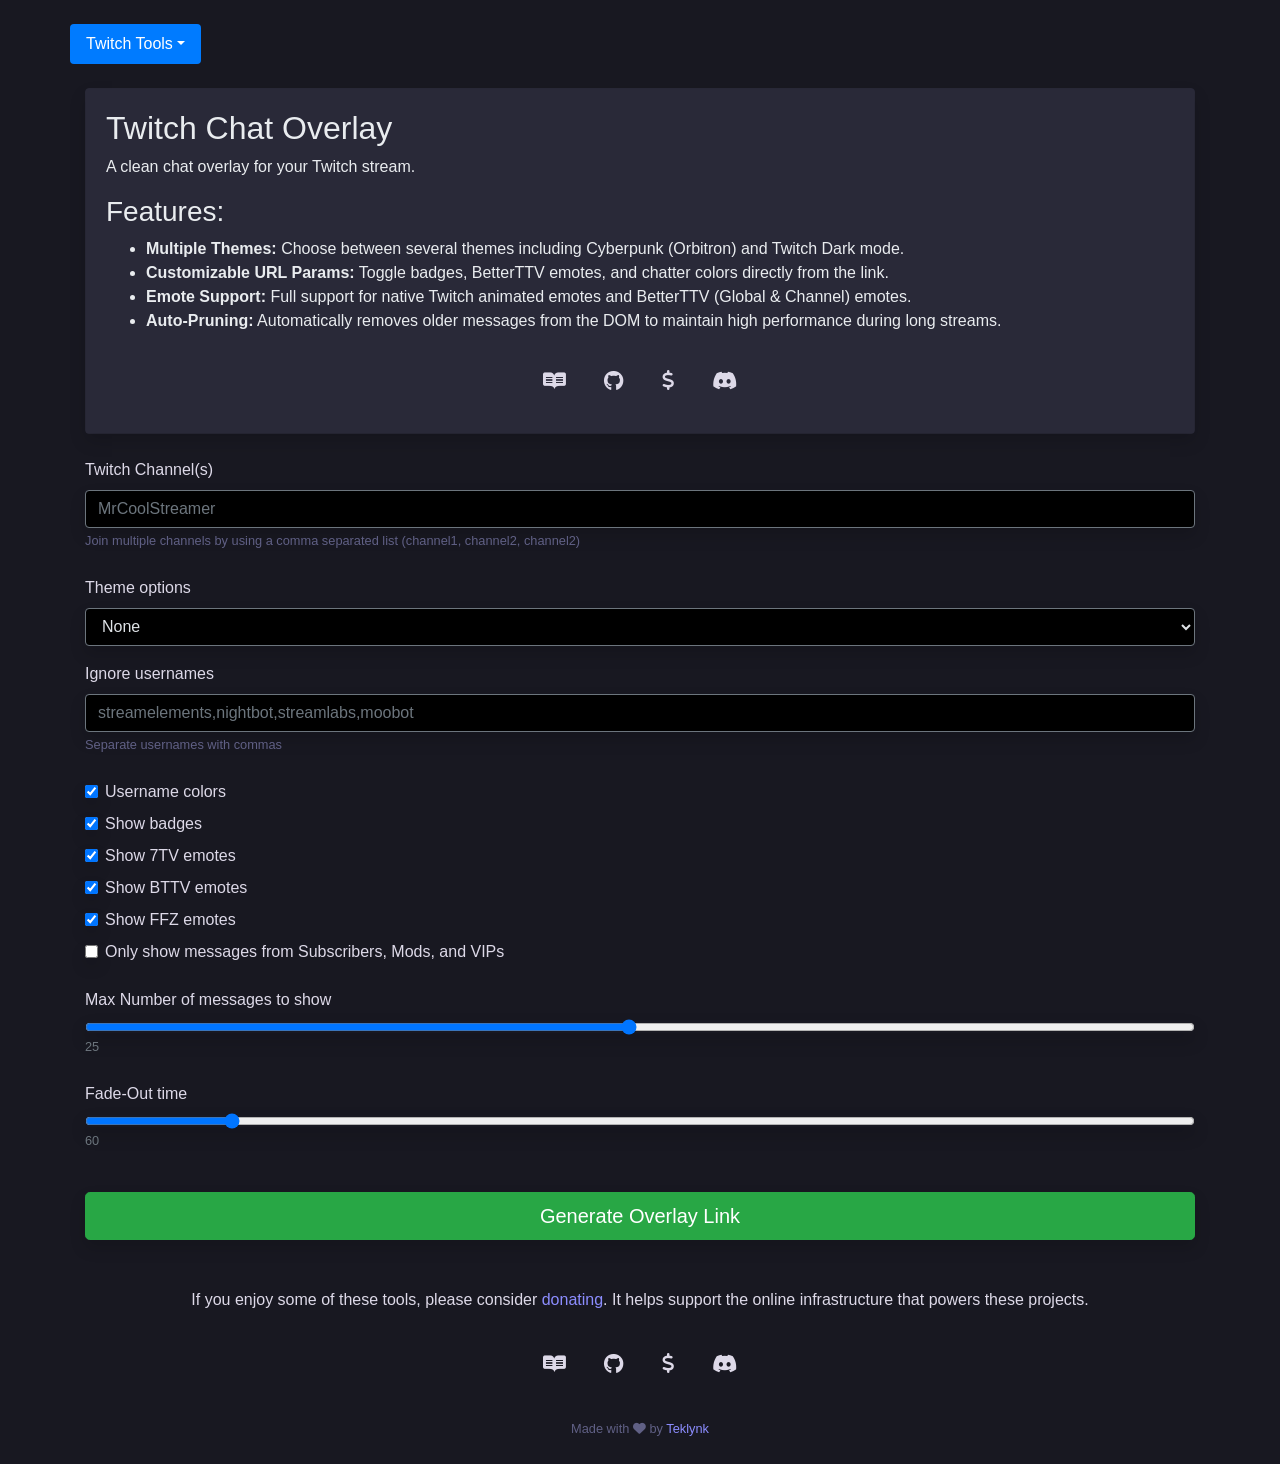
<file: index.html>
<!doctype html>
<html lang="en">

<head>
    <meta charset="utf-8">
    <meta name="viewport" content="width=device-width, initial-scale=1, shrink-to-fit=no">
    <meta name="referrer" content="strict-origin-when-cross-origin">
    <title>Twitch Chat Overlay</title>
    <meta name="description" content="A clean chat overlay for Twitch streamers." />
    <meta name="keywords" content="Twitch, chat, overlay" />
    <meta property="og:type" content="website" />
    <meta property="og:title" content="Twitch Chat Overlay" />
    <meta property="og:description" content="A clean chat overlay for Twitch streamers" />
    <meta property="og:url" content="https://twitchchatoverlay.teklynk.com/" />
    <meta property="og:site_name" content="Twitch Chat Overlay" />
    <script src="assets/js/jquery-3.6.0.min.js"></script>
    <script src="assets/js/bootstrap.bundle.min.js"></script>
    <link rel="stylesheet" href="assets/css/fonts.css">
    <link rel="stylesheet" href="assets/css/bootstrap452.min.css">
    <link rel="stylesheet" href="assets/css/dark.min.css">
    <link href="https://cdnjs.cloudflare.com/ajax/libs/font-awesome/6.4.2/css/all.min.css" rel="stylesheet">
    <link rel="apple-touch-icon" sizes="57x57" href="assets/images/apple-icon-57x57.png">
    <link rel="apple-touch-icon" sizes="60x60" href="assets/images/apple-icon-60x60.png">
    <link rel="apple-touch-icon" sizes="72x72" href="assets/images/apple-icon-72x72.png">
    <link rel="apple-touch-icon" sizes="76x76" href="assets/images/apple-icon-76x76.png">
    <link rel="apple-touch-icon" sizes="114x114" href="assets/images/apple-icon-114x114.png">
    <link rel="apple-touch-icon" sizes="120x120" href="assets/images/apple-icon-120x120.png">
    <link rel="apple-touch-icon" sizes="144x144" href="assets/images/apple-icon-144x144.png">
    <link rel="apple-touch-icon" sizes="152x152" href="assets/images/apple-icon-152x152.png">
    <link rel="apple-touch-icon" sizes="180x180" href="assets/images/apple-icon-180x180.png">
    <link rel="icon" type="image/png" sizes="192x192" href="assets/images/android-icon-192x192.png">
    <link rel="icon" type="image/png" sizes="32x32" href="assets/images/favicon-32x32.png">
    <link rel="icon" type="image/png" sizes="96x96" href="assets/images/favicon-96x96.png">
    <link rel="icon" type="image/png" sizes="16x16" href="assets/images/favicon-16x16.png">
</head>
<style>
    body {
        font-family: -apple-system, BlinkMacSystemFont, Segoe UI, Noto Sans, Helvetica, Arial, sans-serif, "Apple Color Emoji", "Segoe UI Emoji";
        background-color: #181821;
        color: #ddd9e8 !important;
    }

    a {
        text-decoration: none !important;
        color: #8c8dff !important;
    }

    a:hover,
    a:focus {
        text-decoration: underline !important;
        color: #a0a1ff !important;
    }

    .nav-pills a {
        text-decoration: none !important;
        color: #fff !important;
    }

    a i {
        color: #ddd9e8;
    }

    a:hover i,
    a:focus i,
    a.active i {
        color: #eef0f3;
    }

    .btn-link {
        color: #ddd9e8 !important;
    }

    .muted {
        color: #606085 !important;
    }

    .card,
    .alert-dark {
        background-color: #292938 !important;
        border-color: #292938 !important;
        color: #ddd9e8 !important;
    }

    .hide {
        display: none;
    }

    .ml-0 {
        margin-left: 0 !important;
    }

    .ml-4 {
        margin-left: 1.5rem !important;
    }

    .pl-0 {
        padding-left: 0 !important;
    }

    .pr-0 {
        padding-right: 0 !important;
    }

    .dark-blue {
        background-color: #1b2836 !important;
        color: #fff !important;
    }

    .light-blue {
        background-color: #354e69 !important;
        color: #fff !important;
    }

    .btn-purple,
    .btn-purple:hover,
    .btn-purple:focus,
    .btn-purple:active {
        background-color: #6441a5;
        border-color: #523c7c;
    }

    a.btn-link:hover,
    a.btn-link:focus,
    a.btn-success:hover,
    a.btn-success:focus {
        text-decoration: none !important;
        color: #fff !important;
    }
</style>

<body onload="onInit()">
    <div class="container">
        <div class="row pt-md-4 mb-4">
            <ul class="nav nav-pills">
                <li class="nav-item dropdown">
                    <a class="nav-link dropdown-toggle active" data-toggle="dropdown" href="#" role="button"
                        aria-haspopup="true" aria-expanded="false">Twitch Tools</a>
                    <div class="dropdown-menu" id="main-nav">
                    </div>
                </li>
            </ul>
        </div>

        <div class="card mb-4">
            <div class="card-body shadow">
                <h2>Twitch Chat Overlay</h2>
                <p>A clean chat overlay for your Twitch stream.</p>
                <h3>Features:</h3>
                <ul>
                    <li><strong>Multiple Themes:</strong> Choose between several themes including Cyberpunk (Orbitron)
                        and Twitch Dark mode.</li>
                    <li><strong>Customizable URL Params:</strong> Toggle badges, BetterTTV emotes, and chatter colors
                        directly from the link.</li>
                    <li><strong>Emote Support:</strong> Full support for native Twitch animated emotes and BetterTTV
                        (Global & Channel) emotes.</li>
                    <li><strong>Auto-Pruning:</strong> Automatically removes older messages from the DOM to maintain
                        high performance during long streams.</li>
                </ul>

                <div class="text-center p-2 col-12">
                    <a class="btn btn-link btn-lg"
                        href="https://github.com/teklynk/twitch_chat_overlay/blob/master/README.md" target="_blank"
                        title="README"><i class="fa-brands fa-readme"></i></a>
                    <a class="btn btn-link btn-lg" href="https://github.com/teklynk/twitch_chat_overlay" target="_blank"
                        title="GitHub"><i class="fa-brands fa-github"></i></a>
                    <a class="btn btn-link btn-lg" href="https://teklynktools.com/support" target="_blank"
                        title="Donate/Support"><i class="fa-solid fa-dollar-sign"></i></a>
                    <a class="btn btn-link btn-lg" href="https://teklynktools.com/discord" target="_blank" title="Discord"><i class="fa-brands fa-discord"></i></a>
                </div>
            </div>
        </div>

        <div class="form-label-group mb-4">
            <label for="mainChannel">Twitch Channel(s)</label>
            <input type="text" id="mainChannel" class="form-control shadow" value="" placeholder="MrCoolStreamer"
                size="50">
            <div>
                <small class="muted">Join multiple channels by using a comma separated list (channel1, channel2, channel2)</small>
            </div>
        </div>

        <div class="form-group">
            <label for="themeOption">Theme options</label>
            <select class="form-control shadow" id="themeOption">
                <option value="0" selected>None</option>
                <option value="1">Modern</option>
                <option value="2">Cyber Orbitron</option>
                <option value="3">Pink Comfortaa</option>
                <option value="4">Twitchy</option>
            </select>
        </div>

        <div class="form-label-group mb-4">
            <label for="ignore">Ignore usernames</label>
            <input type="text" id="ignore" class="form-control shadow" value=""
                placeholder="streamelements,nightbot,streamlabs,moobot">
            <div>
                <small class="muted">Separate usernames with commas</small>
            </div>
        </div>

        <div class="form-check mb-2">
            <input class="form-check-input shadow" type="checkbox" value="" id="useColor" checked>
            <label class="form-check-label" for="useColor">
                Username colors
            </label>
        </div>
        <div class="form-check mb-2">
            <input class="form-check-input shadow" type="checkbox" value="" id="showBadges" checked>
            <label class="form-check-label" for="showBadges">
                Show badges
            </label>
        </div>
        <div class="form-check mb-2">
            <input class="form-check-input shadow" type="checkbox" value="" id="show7tvEmotes" checked>
            <label class="form-check-label" for="show7tvEmotes">
                Show 7TV emotes
            </label>
        </div>
        <div class="form-check mb-2">
            <input class="form-check-input shadow" type="checkbox" value="" id="showBttvEmotes" checked>
            <label class="form-check-label" for="showBttvEmotes">
                Show BTTV emotes
            </label>
        </div>
        <div class="form-check mb-2">
            <input class="form-check-input shadow" type="checkbox" value="" id="showFfzEmotes" checked>
            <label class="form-check-label" for="showFfzEmotes">
                Show FFZ emotes
            </label>
        </div>
        <div class="form-check mb-2">
            <input class="form-check-input shadow" type="checkbox" value="" id="onlySpecialUsers">
            <label class="form-check-label" for="onlySpecialUsers">
                Only show messages from Subscribers, Mods, and VIPs
            </label>
        </div>

        <div class="form-group range-slider mt-4">
            <label for="maxMessages">Max Number of messages to show</label>
            <input type="range" max="50" min="1" step="1" class="form-control range-slider-range shadow"
                id="maxMessages" value="25" style="height: 0;">
            <small class="text-muted range-slider-value"></small>
            <small class="text-muted range-slider-value">Messages</small>
        </div>

        <div class="form-group range-slider mt-4">
            <label for="fadeOutTime">Fade-Out time</label>
            <input type="range" max="500" min="1" step="1" class="form-control range-slider-range shadow"
                id="fadeOutTime" value="60" style="height: 0;">
            <small class="text-muted range-slider-value"></small>
            <small class="text-muted range-slider-value">Seconds</small>
        </div>

        <br>
        <button class="btn btn-lg btn-success btn-block text-white shadow" id="generate_button" type="button">Generate
            Overlay
            Link</button>
        <br>

        <div id="overlaylink" class="hide"></div>

        <p class="text-center m-0 mt-4 d-block">If you enjoy some of these tools, please consider <a
                href="https://teklynktools.com/support" target="_blank">donating</a>. It
            helps support the online infrastructure that powers these projects.</p>
    </div>
    <div class="text-center p-1 mt-4">
        <a class="btn btn-link btn-lg" href="https://github.com/teklynk/twitch_chat_overlay/blob/master/README.md"
            target="_blank" title="README"><i class="fa-brands fa-readme"></i></a>
        <a class="btn btn-link btn-lg" href="https://github.com/teklynk/twitch_chat_overlay" target="_blank"
            title="GitHub"><i class="fa-brands fa-github"></i></a>
        <a class="btn btn-link btn-lg" href="https://teklynktools.com/support" target="_blank"
            title="Donate/Support"><i class="fa-solid fa-dollar-sign"></i></a>
        <a class="btn btn-link btn-lg" href="https://teklynktools.com/discord" target="_blank" title="Discord"><i class="fa-brands fa-discord"></i></a>
    </div>
    <div class="container text-center p-4">
        <small class="muted">Made with <i class="fa fa-heart vertical-middle"></i> by <a href="https://teklynktools.com"
                target="_blank">Teklynk</a></small>
    </div>

    <!-- Donation Modal -->
    <div class="modal fade" id="donationModal" tabindex="-1" role="dialog" aria-hidden="true" data-backdrop="static"
        data-keyboard="false">
        <div class="modal-dialog modal-dialog-centered" role="document">
            <div class="modal-content">
                <div class="modal-header bg-dark">
                    <h5 class="modal-title">Would you like to make a donation?</h5>
                </div>
                <div class="modal-body text-center">
                    <p class="mb-3">If this tool helped you, consider supporting development to keep it free:</p>

                    <div class="row mb-4">
                        <div class="col-md-4">
                            <small class="text-muted"><strong>$3/mo</strong><br>Covers server costs</small>
                        </div>
                        <div class="col-md-4">
                            <small class="text-primary"><strong>$5/mo</strong><br>Funds new features</small>
                        </div>
                        <div class="col-md-4">
                            <small class="text-secondary"><strong>$10 one-time</strong><br>Just a thank you ❤️</small>
                        </div>
                    </div>

                    <a href="https://teklynktools.com/support" target="_blank" rel="noopener noreferrer"
                        class="btn btn-lg btn-success btn-block text-white text-decoration-none shadow">Donate Now</a>
                    <button type="button" class="btn btn-lg btn-link btn-block text-white text-decoration-none"
                        data-dismiss="modal">No thanks</button>
                </div>
            </div>
        </div>
    </div>

    <script>

        function onInit() {

            if (localStorage.getItem("TwitchChatMainChannel")) {
                document.getElementById("mainChannel").value = localStorage.getItem("TwitchChatMainChannel");
            }
            if (localStorage.getItem("TwitchChatThemeOption")) {
                document.getElementById("themeOption").value = localStorage.getItem("TwitchChatThemeOption");
            }
            if (localStorage.getItem("TwitchChatIgnore")) {
                document.getElementById("ignore").value = localStorage.getItem("TwitchChatIgnore");
            }
            if (localStorage.getItem("TwitchChatShowBadges")) {
                let isChecked = (localStorage.getItem("TwitchChatShowBadges") === 'true');
                document.getElementById("showBadges").checked = isChecked;
            }
            if (localStorage.getItem("TwitchChatUseColor")) {
                let isChecked = (localStorage.getItem("TwitchChatUseColor") === 'true');
                document.getElementById("useColor").checked = isChecked;
            }
            if (localStorage.getItem("TwitchChatShowBTTVEmotes")) {
                let isChecked = (localStorage.getItem("TwitchChatShowBTTVEmotes") === 'true');
                document.getElementById("showBttvEmotes").checked = isChecked;
            }
            if (localStorage.getItem("TwitchChatShow7TVEmotes")) {
                let isChecked = (localStorage.getItem("TwitchChatShow7TVEmotes") === 'true');
                document.getElementById("show7tvEmotes").checked = isChecked;
            }
            if (localStorage.getItem("TwitchChatShowFfzEmotes")) {
                let isChecked = (localStorage.getItem("TwitchChatShowFfzEmotes") === 'true');
                document.getElementById("showFfzEmotes").checked = isChecked;
            }
            if (localStorage.getItem("TwitchChatOnlySpecialUsers")) {
                let isChecked = (localStorage.getItem("TwitchChatOnlySpecialUsers") === 'true');
                document.getElementById("onlySpecialUsers").checked = isChecked;
            }
            if (localStorage.getItem("TwitchFadeOutTime")) {
                document.getElementById("fadeOutTime").value = localStorage.getItem("TwitchFadeOutTime");
            }
            if (localStorage.getItem("TwitchMaxMessages")) {
                document.getElementById("maxMessages").value = localStorage.getItem("TwitchMaxMessages");
            }

            let rangeSlider = function rangeSlider() {
                let slider = $('.range-slider'),
                    range = $('.range-slider-range'),
                    value = $('.range-slider-value');

                slider.each(function () {

                    value.each(function () {
                        let value = $(this).prev().val();
                        $(this).html(value);
                    });

                    range.on('input', function () {
                        $(this).next(value).html(this.value);
                    });
                });
            };

            rangeSlider();
        }

        document.getElementById("mainChannel").oninput = function () {
            localStorage.setItem("TwitchChatMainChannel", this.value.toLowerCase());
        };

        document.getElementById("themeOption").onchange = function () {
            localStorage.setItem("TwitchChatThemeOption", this.value);
        };

        document.getElementById("ignore").oninput = function () {
            localStorage.setItem("TwitchChatIgnore", this.value.toLowerCase());
        };

        document.getElementById("useColor").onchange = function () {
            localStorage.setItem("TwitchChatUseColor", this.checked);
        };

        document.getElementById("showBadges").onchange = function () {
            localStorage.setItem("TwitchChatShowBadges", this.checked);
        };

        document.getElementById("showBttvEmotes").onchange = function () {
            localStorage.setItem("TwitchChatShowBTTVEmotes", this.checked);
        };

        document.getElementById("show7tvEmotes").onchange = function () {
            localStorage.setItem("TwitchChatShow7TVEmotes", this.checked);
        };

        document.getElementById("showFfzEmotes").onchange = function () {
            localStorage.setItem("TwitchChatShowFfzEmotes", this.checked);
        };

        document.getElementById("onlySpecialUsers").onchange = function () {
            localStorage.setItem("TwitchChatOnlySpecialUsers", this.checked);
        };

        document.getElementById("fadeOutTime").oninput = function () {
            localStorage.setItem("TwitchFadeOutTime", this.value);
        };

        document.getElementById("maxMessages").oninput = function () {
            localStorage.setItem("TwitchMaxMessages", this.value);
        };

        // Check if any input fields have changed
        $(":text,textarea,select,:checkbox,input[type=range],input[type=password],input[type=number]").on('change', function (e) {
            $("#overlaylink").addClass("hide");
        });

        // Donation Modal Logic
        const DONATION_STORAGE_KEY = 'overlay_tool_donation_shown';
        const DONATION_CAP_DURATION_MS = 7 * 24 * 60 * 60 * 1000; // 7 days

        function shouldShowDonationModal() {
            const lastShown = localStorage.getItem(DONATION_STORAGE_KEY);
            if (!lastShown) return true;
            const elapsed = Date.now() - parseInt(lastShown, 10);
            return elapsed >= DONATION_CAP_DURATION_MS;
        }

        function recordModalShown() {
            localStorage.setItem(DONATION_STORAGE_KEY, Date.now().toString());
        }

        document.getElementById("generate_button").addEventListener("click", function (e) {
            let mainChannel = document.getElementById("mainChannel").value.trim();
            let themeOption = document.getElementById("themeOption").value;
            let useColor = document.getElementById("useColor").checked;
            let showBadges = document.getElementById("showBadges").checked;
            let showBttvEmotes = document.getElementById("showBttvEmotes").checked;
            let show7tvEmotes = document.getElementById("show7tvEmotes").checked;
            let showFfzEmotes = document.getElementById("showFfzEmotes").checked;
            let onlySpecialUsers = document.getElementById("onlySpecialUsers").checked;
            let ignore = document.getElementById("ignore").value.trim();
            let fadeOutTime = document.getElementById("fadeOutTime").value;
            let maxMessages = document.getElementById("maxMessages").value;

            let validationError = false;

            if (!mainChannel) {
                alert('Twitch main channel is not set');
            }

            function validateForm() {
                const mainChannelInput = document.getElementById('mainChannel');
                const mainChannelValue = mainChannelInput.value;
                return true;
            }

            validateForm();

            if (!validationError) {
                // build overlay url
                let srcURL = window.location.protocol + "//" + window.location.host + window.location.pathname;
                let fullUrl = srcURL + "chat.html?channel=" + mainChannel + "&themeOption=" + themeOption + "&useColor=" + useColor + "&showBadges=" + showBadges + "&showBttvEmotes=" + showBttvEmotes + "&show7tvEmotes=" + show7tvEmotes + "&showFfzEmotes=" + showFfzEmotes + "&onlySpecialUsers=" + onlySpecialUsers + "&ignore=" + encodeURIComponent(ignore) + "&fadeOutTime=" + fadeOutTime + "&maxMessages=" + maxMessages;
                fullUrl = fullUrl.replace("index.htmlchat.html", "chat.html");
                document.getElementById("overlaylink").classList.remove("hide");
                document.getElementById("overlaylink").innerHTML = "<p>Add this link as a browser source in OBS.<br>" +
                    "<a style='word-break:break-all;' href='" + fullUrl + "' target='_blank'>" + fullUrl + "</a><br><span class='text-warning'><small>* Never share this url with anyone or show it on stream!</small></span></p>";

                // Show donation modal if conditions are met
                if (shouldShowDonationModal()) {
                    recordModalShown();
                    $('#donationModal').modal('show');
                }
            }

        });

        // Json data - Ajax call
        fetch("https://twitchapi.teklynk.com/getnav.php")
            .then(response => response.json())
            .then(nav_json => {
                $.each(nav_json, function (i, val) {
                    $('<a class="dropdown-item" href="' + val.url + '">' + val.name + '</a>').appendTo('#main-nav');
                });
            })
            .catch(error => console.error('Error loading navigation:', error));

    </script>
</body>

</html>
</file>
<file: assets/css/fonts.css>
@font-face {
  font-family: 'Fredoka';
  font-style: normal;
  font-weight: 400 700;
  font-display: swap;
  src: url('../fonts/Fredoka-Variable.woff2') format('woff2');
}

@font-face {
  font-family: 'Inter';
  font-style: normal;
  font-weight: 100 900;
  font-display: swap;
  src: url('../fonts/Inter-Variable.woff2') format('woff2');
}

@font-face {
  font-family: 'Inter';
  font-style: italic;
  font-weight: 100 900;
  font-display: swap;
  src: url('../fonts/Inter-Italic-Variable.woff2') format('woff2');
}

@font-face {
  font-family: 'Bungee';
  font-style: normal;
  font-weight: 400;
  font-display: swap;
  src: url('../fonts/Bungee-Regular.woff2') format('woff2');
}

@font-face {
  font-family: 'Orbitron';
  font-style: normal;
  font-weight: 400 700;
  font-display: swap;
  src: url('../fonts/Orbitron-Variable.woff2') format('woff2');
}

@font-face {
  font-family: 'Comfortaa';
  font-style: normal;
  font-weight: 500 700;
  font-display: swap;
  src: url('../fonts/Comfortaa-Variable.woff2') format('woff2');
}
</file>
<file: assets/css/dark.min.css>
:root{--blue:#007bff;--indigo:#6610f2;--purple:#6f42c1;--pink:#e83e8c;--red:#dc3545;--orange:#fd7e14;--yellow:#ffc107;--green:#28a745;--teal:#20c997;--cyan:#17a2b8;--white:#fff;--gray:#6c757d;--gray-dark:#343a40;--primary:#007bff;--secondary:#6c757d;--success:#28a745;--info:#17a2b8;--warning:#ffc107;--danger:#dc3545;--light:#f8f9fa;--dark:#343a40;--breakpoint-xs:0;--breakpoint-sm:576px;--breakpoint-md:768px;--breakpoint-lg:992px;--breakpoint-xl:1200px;--font-family-sans-serif:-apple-system,BlinkMacSystemFont,"Segoe UI",Roboto,"Helvetica Neue",Arial,"Noto Sans","Liberation Sans",sans-serif,"Apple Color Emoji","Segoe UI Emoji","Segoe UI Symbol","Noto Color Emoji";--font-family-monospace:SFMono-Regular,Menlo,Monaco,Consolas,"Liberation Mono","Courier New",monospace}*,::after,::before{box-sizing:border-box}html{font-family:sans-serif;line-height:1.15;-webkit-text-size-adjust:100%;-webkit-tap-highlight-color:transparent}article,aside,figcaption,figure,footer,header,hgroup,main,nav,section{display:block}body{margin:0;font-family:-apple-system,BlinkMacSystemFont,"Segoe UI",Roboto,"Helvetica Neue",Arial,"Noto Sans","Liberation Sans",sans-serif,"Apple Color Emoji","Segoe UI Emoji","Segoe UI Symbol","Noto Color Emoji";font-size:1rem;font-weight:400;line-height:1.5;color:#d3d3d3;text-align:left;background-color:#191d21}[tabindex="-1"]:focus:not(:focus-visible){outline:0!important}hr{box-sizing:content-box;height:0;overflow:visible}h1,h2,h3,h4,h5,h6{margin-top:0;margin-bottom:.5rem}p{margin-top:0;margin-bottom:1rem}abbr[data-original-title],abbr[title]{text-decoration:underline;-webkit-text-decoration:underline dotted;text-decoration:underline dotted;cursor:help;border-bottom:0;-webkit-text-decoration-skip-ink:none;text-decoration-skip-ink:none}address{margin-bottom:1rem;font-style:normal;line-height:inherit}dl,ol,ul{margin-top:0;margin-bottom:1rem}ol ol,ol ul,ul ol,ul ul{margin-bottom:0}dt{font-weight:700}dd{margin-bottom:.5rem;margin-left:0}blockquote{margin:0 0 1rem}b,strong{font-weight:bolder}small{font-size:80%}sub,sup{position:relative;font-size:75%;line-height:0;vertical-align:baseline}sub{bottom:-.25em}sup{top:-.5em}a{color:#adadad;text-decoration:none;background-color:transparent}a:hover{color:#878787;text-decoration:underline}a:not([href]):not([class]){color:inherit;text-decoration:none}a:not([href]):not([class]):hover{color:inherit;text-decoration:none}code,kbd,pre,samp{font-family:SFMono-Regular,Menlo,Monaco,Consolas,"Liberation Mono","Courier New",monospace;font-size:1em}pre{margin-top:0;margin-bottom:1rem;overflow:auto;-ms-overflow-style:scrollbar}figure{margin:0 0 1rem}img{vertical-align:middle;border-style:none}svg{overflow:hidden;vertical-align:middle}table{border-collapse:collapse}caption{padding-top:.75rem;padding-bottom:.75rem;color:#6c757d;text-align:left;caption-side:bottom}th{text-align:inherit;text-align:-webkit-match-parent}label{display:inline-block;margin-bottom:.5rem}button{border-radius:0}button:focus:not(:focus-visible){outline:0}button,input,optgroup,select,textarea{margin:0;font-family:inherit;font-size:inherit;line-height:inherit}button,input{overflow:visible}button,select{text-transform:none}[role=button]{cursor:pointer}select{word-wrap:normal}[type=button],[type=reset],[type=submit],button{-webkit-appearance:button}[type=button]:not(:disabled),[type=reset]:not(:disabled),[type=submit]:not(:disabled),button:not(:disabled){cursor:pointer}[type=button]::-moz-focus-inner,[type=reset]::-moz-focus-inner,[type=submit]::-moz-focus-inner,button::-moz-focus-inner{padding:0;border-style:none}input[type=checkbox],input[type=radio]{box-sizing:border-box;padding:0}textarea{overflow:auto;resize:vertical}fieldset{min-width:0;padding:0;margin:0;border:0}legend{display:block;width:100%;max-width:100%;padding:0;margin-bottom:.5rem;font-size:1.5rem;line-height:inherit;color:inherit;white-space:normal}progress{vertical-align:baseline}[type=number]::-webkit-inner-spin-button,[type=number]::-webkit-outer-spin-button{height:auto}[type=search]{outline-offset:-2px;-webkit-appearance:none}[type=search]::-webkit-search-decoration{-webkit-appearance:none}::-webkit-file-upload-button{font:inherit;-webkit-appearance:button}output{display:inline-block}summary{display:list-item;cursor:pointer}template{display:none}[hidden]{display:none!important}.h1,.h2,.h3,.h4,.h5,.h6,h1,h2,h3,h4,h5,h6{margin-bottom:.5rem;font-weight:500;line-height:1.2}.h1,h1{font-size:2.5rem}.h2,h2{font-size:2rem}.h3,h3{font-size:1.75rem}.h4,h4{font-size:1.5rem}.h5,h5{font-size:1.25rem}.h6,h6{font-size:1rem}.lead{font-size:1.25rem;font-weight:300}.display-1{font-size:6rem;font-weight:300;line-height:1.2}.display-2{font-size:5.5rem;font-weight:300;line-height:1.2}.display-3{font-size:4.5rem;font-weight:300;line-height:1.2}.display-4{font-size:3.5rem;font-weight:300;line-height:1.2}hr{margin-top:1rem;margin-bottom:1rem;border:0;border-top:1px solid rgba(255,255,255,.1)}.small,small{font-size:80%;font-weight:400}.mark,mark{padding:.2em;background-color:#fcf8e3}.list-unstyled{padding-left:0;list-style:none}.list-inline{padding-left:0;list-style:none}.list-inline-item{display:inline-block}.list-inline-item:not(:last-child){margin-right:.5rem}.initialism{font-size:90%;text-transform:uppercase}.blockquote{margin-bottom:1rem;font-size:1.25rem}.blockquote-footer{display:block;font-size:80%;color:#6c757d}.blockquote-footer::before{content:"\2014\00A0"}.img-fluid{max-width:100%;height:auto}.img-thumbnail{padding:.25rem;background-color:#fff;border:1px solid #dee2e6;border-radius:.25rem;max-width:100%;height:auto}.figure{display:inline-block}.figure-img{margin-bottom:.5rem;line-height:1}.figure-caption{font-size:90%;color:#6c757d}code{font-size:87.5%;color:#e83e8c;word-wrap:break-word}a>code{color:inherit}kbd{padding:.2rem .4rem;font-size:87.5%;color:#fff;background-color:#212529;border-radius:.2rem}kbd kbd{padding:0;font-size:100%;font-weight:700}pre{display:block;font-size:87.5%;color:#212529}pre code{font-size:inherit;color:inherit;word-break:normal}.pre-scrollable{max-height:340px;overflow-y:scroll}.container,.container-fluid,.container-lg,.container-md,.container-sm,.container-xl{width:100%;padding-right:15px;padding-left:15px;margin-right:auto;margin-left:auto}@media (min-width:576px){.container,.container-sm{max-width:540px}}@media (min-width:768px){.container,.container-md,.container-sm{max-width:720px}}@media (min-width:992px){.container,.container-lg,.container-md,.container-sm{max-width:960px}}@media (min-width:1200px){.container,.container-lg,.container-md,.container-sm,.container-xl{max-width:1140px}}.row{display:flex;flex-wrap:wrap;margin-right:-15px;margin-left:-15px}.no-gutters{margin-right:0;margin-left:0}.no-gutters>.col,.no-gutters>[class*=col-]{padding-right:0;padding-left:0}.col,.col-1,.col-10,.col-11,.col-12,.col-2,.col-3,.col-4,.col-5,.col-6,.col-7,.col-8,.col-9,.col-auto,.col-lg,.col-lg-1,.col-lg-10,.col-lg-11,.col-lg-12,.col-lg-2,.col-lg-3,.col-lg-4,.col-lg-5,.col-lg-6,.col-lg-7,.col-lg-8,.col-lg-9,.col-lg-auto,.col-md,.col-md-1,.col-md-10,.col-md-11,.col-md-12,.col-md-2,.col-md-3,.col-md-4,.col-md-5,.col-md-6,.col-md-7,.col-md-8,.col-md-9,.col-md-auto,.col-sm,.col-sm-1,.col-sm-10,.col-sm-11,.col-sm-12,.col-sm-2,.col-sm-3,.col-sm-4,.col-sm-5,.col-sm-6,.col-sm-7,.col-sm-8,.col-sm-9,.col-sm-auto,.col-xl,.col-xl-1,.col-xl-10,.col-xl-11,.col-xl-12,.col-xl-2,.col-xl-3,.col-xl-4,.col-xl-5,.col-xl-6,.col-xl-7,.col-xl-8,.col-xl-9,.col-xl-auto{position:relative;width:100%;padding-right:15px;padding-left:15px}.col{flex-basis:0;flex-grow:1;max-width:100%}.row-cols-1>*{flex:0 0 100%;max-width:100%}.row-cols-2>*{flex:0 0 50%;max-width:50%}.row-cols-3>*{flex:0 0 33.33333%;max-width:33.33333%}.row-cols-4>*{flex:0 0 25%;max-width:25%}.row-cols-5>*{flex:0 0 20%;max-width:20%}.row-cols-6>*{flex:0 0 16.66667%;max-width:16.66667%}.col-auto{flex:0 0 auto;width:auto;max-width:100%}.col-1{flex:0 0 8.33333%;max-width:8.33333%}.col-2{flex:0 0 16.66667%;max-width:16.66667%}.col-3{flex:0 0 25%;max-width:25%}.col-4{flex:0 0 33.33333%;max-width:33.33333%}.col-5{flex:0 0 41.66667%;max-width:41.66667%}.col-6{flex:0 0 50%;max-width:50%}.col-7{flex:0 0 58.33333%;max-width:58.33333%}.col-8{flex:0 0 66.66667%;max-width:66.66667%}.col-9{flex:0 0 75%;max-width:75%}.col-10{flex:0 0 83.33333%;max-width:83.33333%}.col-11{flex:0 0 91.66667%;max-width:91.66667%}.col-12{flex:0 0 100%;max-width:100%}.order-first{order:-1}.order-last{order:13}.order-0{order:0}.order-1{order:1}.order-2{order:2}.order-3{order:3}.order-4{order:4}.order-5{order:5}.order-6{order:6}.order-7{order:7}.order-8{order:8}.order-9{order:9}.order-10{order:10}.order-11{order:11}.order-12{order:12}.offset-1{margin-left:8.33333%}.offset-2{margin-left:16.66667%}.offset-3{margin-left:25%}.offset-4{margin-left:33.33333%}.offset-5{margin-left:41.66667%}.offset-6{margin-left:50%}.offset-7{margin-left:58.33333%}.offset-8{margin-left:66.66667%}.offset-9{margin-left:75%}.offset-10{margin-left:83.33333%}.offset-11{margin-left:91.66667%}@media (min-width:576px){.col-sm{flex-basis:0;flex-grow:1;max-width:100%}.row-cols-sm-1>*{flex:0 0 100%;max-width:100%}.row-cols-sm-2>*{flex:0 0 50%;max-width:50%}.row-cols-sm-3>*{flex:0 0 33.33333%;max-width:33.33333%}.row-cols-sm-4>*{flex:0 0 25%;max-width:25%}.row-cols-sm-5>*{flex:0 0 20%;max-width:20%}.row-cols-sm-6>*{flex:0 0 16.66667%;max-width:16.66667%}.col-sm-auto{flex:0 0 auto;width:auto;max-width:100%}.col-sm-1{flex:0 0 8.33333%;max-width:8.33333%}.col-sm-2{flex:0 0 16.66667%;max-width:16.66667%}.col-sm-3{flex:0 0 25%;max-width:25%}.col-sm-4{flex:0 0 33.33333%;max-width:33.33333%}.col-sm-5{flex:0 0 41.66667%;max-width:41.66667%}.col-sm-6{flex:0 0 50%;max-width:50%}.col-sm-7{flex:0 0 58.33333%;max-width:58.33333%}.col-sm-8{flex:0 0 66.66667%;max-width:66.66667%}.col-sm-9{flex:0 0 75%;max-width:75%}.col-sm-10{flex:0 0 83.33333%;max-width:83.33333%}.col-sm-11{flex:0 0 91.66667%;max-width:91.66667%}.col-sm-12{flex:0 0 100%;max-width:100%}.order-sm-first{order:-1}.order-sm-last{order:13}.order-sm-0{order:0}.order-sm-1{order:1}.order-sm-2{order:2}.order-sm-3{order:3}.order-sm-4{order:4}.order-sm-5{order:5}.order-sm-6{order:6}.order-sm-7{order:7}.order-sm-8{order:8}.order-sm-9{order:9}.order-sm-10{order:10}.order-sm-11{order:11}.order-sm-12{order:12}.offset-sm-0{margin-left:0}.offset-sm-1{margin-left:8.33333%}.offset-sm-2{margin-left:16.66667%}.offset-sm-3{margin-left:25%}.offset-sm-4{margin-left:33.33333%}.offset-sm-5{margin-left:41.66667%}.offset-sm-6{margin-left:50%}.offset-sm-7{margin-left:58.33333%}.offset-sm-8{margin-left:66.66667%}.offset-sm-9{margin-left:75%}.offset-sm-10{margin-left:83.33333%}.offset-sm-11{margin-left:91.66667%}}@media (min-width:768px){.col-md{flex-basis:0;flex-grow:1;max-width:100%}.row-cols-md-1>*{flex:0 0 100%;max-width:100%}.row-cols-md-2>*{flex:0 0 50%;max-width:50%}.row-cols-md-3>*{flex:0 0 33.33333%;max-width:33.33333%}.row-cols-md-4>*{flex:0 0 25%;max-width:25%}.row-cols-md-5>*{flex:0 0 20%;max-width:20%}.row-cols-md-6>*{flex:0 0 16.66667%;max-width:16.66667%}.col-md-auto{flex:0 0 auto;width:auto;max-width:100%}.col-md-1{flex:0 0 8.33333%;max-width:8.33333%}.col-md-2{flex:0 0 16.66667%;max-width:16.66667%}.col-md-3{flex:0 0 25%;max-width:25%}.col-md-4{flex:0 0 33.33333%;max-width:33.33333%}.col-md-5{flex:0 0 41.66667%;max-width:41.66667%}.col-md-6{flex:0 0 50%;max-width:50%}.col-md-7{flex:0 0 58.33333%;max-width:58.33333%}.col-md-8{flex:0 0 66.66667%;max-width:66.66667%}.col-md-9{flex:0 0 75%;max-width:75%}.col-md-10{flex:0 0 83.33333%;max-width:83.33333%}.col-md-11{flex:0 0 91.66667%;max-width:91.66667%}.col-md-12{flex:0 0 100%;max-width:100%}.order-md-first{order:-1}.order-md-last{order:13}.order-md-0{order:0}.order-md-1{order:1}.order-md-2{order:2}.order-md-3{order:3}.order-md-4{order:4}.order-md-5{order:5}.order-md-6{order:6}.order-md-7{order:7}.order-md-8{order:8}.order-md-9{order:9}.order-md-10{order:10}.order-md-11{order:11}.order-md-12{order:12}.offset-md-0{margin-left:0}.offset-md-1{margin-left:8.33333%}.offset-md-2{margin-left:16.66667%}.offset-md-3{margin-left:25%}.offset-md-4{margin-left:33.33333%}.offset-md-5{margin-left:41.66667%}.offset-md-6{margin-left:50%}.offset-md-7{margin-left:58.33333%}.offset-md-8{margin-left:66.66667%}.offset-md-9{margin-left:75%}.offset-md-10{margin-left:83.33333%}.offset-md-11{margin-left:91.66667%}}@media (min-width:992px){.col-lg{flex-basis:0;flex-grow:1;max-width:100%}.row-cols-lg-1>*{flex:0 0 100%;max-width:100%}.row-cols-lg-2>*{flex:0 0 50%;max-width:50%}.row-cols-lg-3>*{flex:0 0 33.33333%;max-width:33.33333%}.row-cols-lg-4>*{flex:0 0 25%;max-width:25%}.row-cols-lg-5>*{flex:0 0 20%;max-width:20%}.row-cols-lg-6>*{flex:0 0 16.66667%;max-width:16.66667%}.col-lg-auto{flex:0 0 auto;width:auto;max-width:100%}.col-lg-1{flex:0 0 8.33333%;max-width:8.33333%}.col-lg-2{flex:0 0 16.66667%;max-width:16.66667%}.col-lg-3{flex:0 0 25%;max-width:25%}.col-lg-4{flex:0 0 33.33333%;max-width:33.33333%}.col-lg-5{flex:0 0 41.66667%;max-width:41.66667%}.col-lg-6{flex:0 0 50%;max-width:50%}.col-lg-7{flex:0 0 58.33333%;max-width:58.33333%}.col-lg-8{flex:0 0 66.66667%;max-width:66.66667%}.col-lg-9{flex:0 0 75%;max-width:75%}.col-lg-10{flex:0 0 83.33333%;max-width:83.33333%}.col-lg-11{flex:0 0 91.66667%;max-width:91.66667%}.col-lg-12{flex:0 0 100%;max-width:100%}.order-lg-first{order:-1}.order-lg-last{order:13}.order-lg-0{order:0}.order-lg-1{order:1}.order-lg-2{order:2}.order-lg-3{order:3}.order-lg-4{order:4}.order-lg-5{order:5}.order-lg-6{order:6}.order-lg-7{order:7}.order-lg-8{order:8}.order-lg-9{order:9}.order-lg-10{order:10}.order-lg-11{order:11}.order-lg-12{order:12}.offset-lg-0{margin-left:0}.offset-lg-1{margin-left:8.33333%}.offset-lg-2{margin-left:16.66667%}.offset-lg-3{margin-left:25%}.offset-lg-4{margin-left:33.33333%}.offset-lg-5{margin-left:41.66667%}.offset-lg-6{margin-left:50%}.offset-lg-7{margin-left:58.33333%}.offset-lg-8{margin-left:66.66667%}.offset-lg-9{margin-left:75%}.offset-lg-10{margin-left:83.33333%}.offset-lg-11{margin-left:91.66667%}}@media (min-width:1200px){.col-xl{flex-basis:0;flex-grow:1;max-width:100%}.row-cols-xl-1>*{flex:0 0 100%;max-width:100%}.row-cols-xl-2>*{flex:0 0 50%;max-width:50%}.row-cols-xl-3>*{flex:0 0 33.33333%;max-width:33.33333%}.row-cols-xl-4>*{flex:0 0 25%;max-width:25%}.row-cols-xl-5>*{flex:0 0 20%;max-width:20%}.row-cols-xl-6>*{flex:0 0 16.66667%;max-width:16.66667%}.col-xl-auto{flex:0 0 auto;width:auto;max-width:100%}.col-xl-1{flex:0 0 8.33333%;max-width:8.33333%}.col-xl-2{flex:0 0 16.66667%;max-width:16.66667%}.col-xl-3{flex:0 0 25%;max-width:25%}.col-xl-4{flex:0 0 33.33333%;max-width:33.33333%}.col-xl-5{flex:0 0 41.66667%;max-width:41.66667%}.col-xl-6{flex:0 0 50%;max-width:50%}.col-xl-7{flex:0 0 58.33333%;max-width:58.33333%}.col-xl-8{flex:0 0 66.66667%;max-width:66.66667%}.col-xl-9{flex:0 0 75%;max-width:75%}.col-xl-10{flex:0 0 83.33333%;max-width:83.33333%}.col-xl-11{flex:0 0 91.66667%;max-width:91.66667%}.col-xl-12{flex:0 0 100%;max-width:100%}.order-xl-first{order:-1}.order-xl-last{order:13}.order-xl-0{order:0}.order-xl-1{order:1}.order-xl-2{order:2}.order-xl-3{order:3}.order-xl-4{order:4}.order-xl-5{order:5}.order-xl-6{order:6}.order-xl-7{order:7}.order-xl-8{order:8}.order-xl-9{order:9}.order-xl-10{order:10}.order-xl-11{order:11}.order-xl-12{order:12}.offset-xl-0{margin-left:0}.offset-xl-1{margin-left:8.33333%}.offset-xl-2{margin-left:16.66667%}.offset-xl-3{margin-left:25%}.offset-xl-4{margin-left:33.33333%}.offset-xl-5{margin-left:41.66667%}.offset-xl-6{margin-left:50%}.offset-xl-7{margin-left:58.33333%}.offset-xl-8{margin-left:66.66667%}.offset-xl-9{margin-left:75%}.offset-xl-10{margin-left:83.33333%}.offset-xl-11{margin-left:91.66667%}}.table{width:100%;margin-bottom:1rem;color:#d3d3d3}.table td,.table th{padding:.75rem;vertical-align:top;border-top:1px solid #343a40}.table thead th{vertical-align:bottom;border-bottom:2px solid #343a40}.table tbody+tbody{border-top:2px solid #343a40}.table-sm td,.table-sm th{padding:.3rem}.table-bordered{border:1px solid #343a40}.table-bordered td,.table-bordered th{border:1px solid #343a40}.table-bordered thead td,.table-bordered thead th{border-bottom-width:2px}.table-borderless tbody+tbody,.table-borderless td,.table-borderless th,.table-borderless thead th{border:0}.table-striped tbody tr:nth-of-type(odd){background-color:rgba(0,0,0,.05)}.table-hover tbody tr:hover{color:#d3d3d3;background-color:rgba(0,0,0,.075)}.table-primary,.table-primary>td,.table-primary>th{background-color:#b8daff}.table-primary tbody+tbody,.table-primary td,.table-primary th,.table-primary thead th{border-color:#7abaff}.table-hover .table-primary:hover{background-color:#9fcdff}.table-hover .table-primary:hover>td,.table-hover .table-primary:hover>th{background-color:#9fcdff}.table-secondary,.table-secondary>td,.table-secondary>th{background-color:#d6d8db}.table-secondary tbody+tbody,.table-secondary td,.table-secondary th,.table-secondary thead th{border-color:#b3b7bb}.table-hover .table-secondary:hover{background-color:#c8cbcf}.table-hover .table-secondary:hover>td,.table-hover .table-secondary:hover>th{background-color:#c8cbcf}.table-success,.table-success>td,.table-success>th{background-color:#c3e6cb}.table-success tbody+tbody,.table-success td,.table-success th,.table-success thead th{border-color:#8fd19e}.table-hover .table-success:hover{background-color:#b1dfbb}.table-hover .table-success:hover>td,.table-hover .table-success:hover>th{background-color:#b1dfbb}.table-info,.table-info>td,.table-info>th{background-color:#bee5eb}.table-info tbody+tbody,.table-info td,.table-info th,.table-info thead th{border-color:#86cfda}.table-hover .table-info:hover{background-color:#abdde5}.table-hover .table-info:hover>td,.table-hover .table-info:hover>th{background-color:#abdde5}.table-warning,.table-warning>td,.table-warning>th{background-color:#ffeeba}.table-warning tbody+tbody,.table-warning td,.table-warning th,.table-warning thead th{border-color:#ffdf7e}.table-hover .table-warning:hover{background-color:#ffe8a1}.table-hover .table-warning:hover>td,.table-hover .table-warning:hover>th{background-color:#ffe8a1}.table-danger,.table-danger>td,.table-danger>th{background-color:#f5c6cb}.table-danger tbody+tbody,.table-danger td,.table-danger th,.table-danger thead th{border-color:#ed969e}.table-hover .table-danger:hover{background-color:#f1b0b7}.table-hover .table-danger:hover>td,.table-hover .table-danger:hover>th{background-color:#f1b0b7}.table-light,.table-light>td,.table-light>th{background-color:#fdfdfe}.table-light tbody+tbody,.table-light td,.table-light th,.table-light thead th{border-color:#fbfcfc}.table-hover .table-light:hover{background-color:#ececf6}.table-hover .table-light:hover>td,.table-hover .table-light:hover>th{background-color:#ececf6}.table-dark,.table-dark>td,.table-dark>th{background-color:#c6c8ca}.table-dark tbody+tbody,.table-dark td,.table-dark th,.table-dark thead th{border-color:#95999c}.table-hover .table-dark:hover{background-color:#b9bbbe}.table-hover .table-dark:hover>td,.table-hover .table-dark:hover>th{background-color:#b9bbbe}.table-active,.table-active>td,.table-active>th{background-color:rgba(0,0,0,.075)}.table-hover .table-active:hover{background-color:rgba(0,0,0,.075)}.table-hover .table-active:hover>td,.table-hover .table-active:hover>th{background-color:rgba(0,0,0,.075)}.table .thead-dark th{color:#dee2e6;background-color:#343a40;border-color:#454d55}.table .thead-light th{color:#495057;background-color:#e9ecef;border-color:#343a40}.table-dark{color:#dee2e6;background-color:#343a40}.table-dark td,.table-dark th,.table-dark thead th{border-color:#454d55}.table-dark.table-bordered{border:0}.table-dark.table-striped tbody tr:nth-of-type(odd){background-color:rgba(255,255,255,.05)}.table-dark.table-hover tbody tr:hover{color:#fff;background-color:rgba(255,255,255,.075)}@media (max-width:575.98px){.table-responsive-sm{display:block;width:100%;overflow-x:auto;-webkit-overflow-scrolling:touch}.table-responsive-sm>.table-bordered{border:0}}@media (max-width:767.98px){.table-responsive-md{display:block;width:100%;overflow-x:auto;-webkit-overflow-scrolling:touch}.table-responsive-md>.table-bordered{border:0}}@media (max-width:991.98px){.table-responsive-lg{display:block;width:100%;overflow-x:auto;-webkit-overflow-scrolling:touch}.table-responsive-lg>.table-bordered{border:0}}@media (max-width:1199.98px){.table-responsive-xl{display:block;width:100%;overflow-x:auto;-webkit-overflow-scrolling:touch}.table-responsive-xl>.table-bordered{border:0}}.table-responsive{display:block;width:100%;overflow-x:auto;-webkit-overflow-scrolling:touch}.table-responsive>.table-bordered{border:0}.table-primary,.table-primary>td,.table-primary>th{color:#212529}.table-hover .table-primary:hover{color:#212529}.table-hover .table-primary:hover>td,.table-hover .table-primary:hover>th{color:#212529}.table-secondary,.table-secondary>td,.table-secondary>th{color:#212529}.table-hover .table-secondary:hover{color:#212529}.table-hover .table-secondary:hover>td,.table-hover .table-secondary:hover>th{color:#212529}.table-success,.table-success>td,.table-success>th{color:#212529}.table-hover .table-success:hover{color:#212529}.table-hover .table-success:hover>td,.table-hover .table-success:hover>th{color:#212529}.table-info,.table-info>td,.table-info>th{color:#212529}.table-hover .table-info:hover{color:#212529}.table-hover .table-info:hover>td,.table-hover .table-info:hover>th{color:#212529}.table-warning,.table-warning>td,.table-warning>th{color:#212529}.table-hover .table-warning:hover{color:#212529}.table-hover .table-warning:hover>td,.table-hover .table-warning:hover>th{color:#212529}.table-danger,.table-danger>td,.table-danger>th{color:#212529}.table-hover .table-danger:hover{color:#212529}.table-hover .table-danger:hover>td,.table-hover .table-danger:hover>th{color:#212529}.table-light,.table-light>td,.table-light>th{color:#212529}.table-hover .table-light:hover{color:#212529}.table-hover .table-light:hover>td,.table-hover .table-light:hover>th{color:#212529}.table-dark,.table-dark>td,.table-dark>th{color:#212529}.table-hover .table-dark:hover{color:#212529}.table-hover .table-dark:hover>td,.table-hover .table-dark:hover>th{color:#212529}.table-active,.table-active>td,.table-active>th{color:#ced4da}.table-hover .table-active:hover{color:#ced4da}.table-hover .table-active:hover>td,.table-hover .table-active:hover>th{color:#ced4da}.table-dark{color:#dee2e6}.form-control{display:block;width:100%;height:calc(1.5em + .75rem + 2px);padding:.375rem .75rem;font-size:1rem;font-weight:400;line-height:1.5;color:#dee2e6;background-color:#000;background-clip:padding-box;border:1px solid #6c757d;border-radius:.25rem;transition:border-color .15s ease-in-out,box-shadow .15s ease-in-out}@media (prefers-reduced-motion:reduce){.form-control{transition:none}}.form-control::-ms-expand{background-color:transparent;border:0}.form-control:-moz-focusring{color:transparent;text-shadow:0 0 0 #dee2e6}.form-control:focus{color:#dee2e6;background-color:#191d21;border-color:#b3d7ff;outline:0;box-shadow:0 0 0 .2rem rgba(0,123,255,.25)}.form-control::-webkit-input-placeholder{color:#6c757d;opacity:1}.form-control::-moz-placeholder{color:#6c757d;opacity:1}.form-control::-ms-input-placeholder{color:#6c757d;opacity:1}.form-control::placeholder{color:#6c757d;opacity:1}.form-control:disabled,.form-control[readonly]{background-color:#343a40;opacity:1}input[type=date].form-control,input[type=datetime-local].form-control,input[type=month].form-control,input[type=time].form-control{-webkit-appearance:none;-moz-appearance:none;appearance:none}select.form-control:focus::-ms-value{color:#dee2e6;background-color:#000}.form-control-file,.form-control-range{display:block;width:100%}.col-form-label{padding-top:calc(.375rem + 1px);padding-bottom:calc(.375rem + 1px);margin-bottom:0;font-size:inherit;line-height:1.5}.col-form-label-lg{padding-top:calc(.5rem + 1px);padding-bottom:calc(.5rem + 1px);font-size:1.25rem;line-height:1.5}.col-form-label-sm{padding-top:calc(.25rem + 1px);padding-bottom:calc(.25rem + 1px);font-size:.875rem;line-height:1.5}.form-control-plaintext{display:block;width:100%;padding:.375rem 0;margin-bottom:0;font-size:1rem;line-height:1.5;color:#212529;background-color:transparent;border:solid transparent;border-width:1px 0}.form-control-plaintext.form-control-lg,.form-control-plaintext.form-control-sm{padding-right:0;padding-left:0}.form-control-sm{height:calc(1.5em + .5rem + 2px);padding:.25rem .5rem;font-size:.875rem;line-height:1.5;border-radius:.2rem}.form-control-lg{height:calc(1.5em + 1rem + 2px);padding:.5rem 1rem;font-size:1.25rem;line-height:1.5;border-radius:.3rem}select.form-control[multiple],select.form-control[size]{height:auto}textarea.form-control{height:auto}.form-group{margin-bottom:1rem}.form-text{display:block;margin-top:.25rem}.form-row{display:flex;flex-wrap:wrap;margin-right:-5px;margin-left:-5px}.form-row>.col,.form-row>[class*=col-]{padding-right:5px;padding-left:5px}.form-check{position:relative;display:block;padding-left:1.25rem}.form-check-input{position:absolute;margin-top:.3rem;margin-left:-1.25rem}.form-check-input:disabled~.form-check-label,.form-check-input[disabled]~.form-check-label{color:#6c757d}.form-check-label{margin-bottom:0}.form-check-inline{display:inline-flex;align-items:center;padding-left:0;margin-right:.75rem}.form-check-inline .form-check-input{position:static;margin-top:0;margin-right:.3125rem;margin-left:0}.valid-feedback{display:none;width:100%;margin-top:.25rem;font-size:80%;color:#28a745}.valid-tooltip{position:absolute;top:100%;left:0;z-index:5;display:none;max-width:100%;padding:.25rem .5rem;margin-top:.1rem;font-size:.875rem;line-height:1.5;color:#ced4da;background-color:rgba(40,167,69,.9);border-radius:.25rem}.form-row>.col>.valid-tooltip,.form-row>[class*=col-]>.valid-tooltip{left:5px}.is-valid~.valid-feedback,.is-valid~.valid-tooltip,.was-validated :valid~.valid-feedback,.was-validated :valid~.valid-tooltip{display:block}.form-control.is-valid,.was-validated .form-control:valid{border-color:#28a745;padding-right:calc(1.5em + .75rem);background-image:url("data:image/svg+xml,%3csvg xmlns='http://www.w3.org/2000/svg' width='8' height='8' viewBox='0 0 8 8'%3e%3cpath fill='%2328a745' d='M2.3 6.73L.6 4.53c-.4-1.04.46-1.4 1.1-.8l1.1 1.4 3.4-3.8c.6-.63 1.6-.27 1.2.7l-4 4.6c-.43.5-.8.4-1.1.1z'/%3e%3c/svg%3e");background-repeat:no-repeat;background-position:right calc(.375em + .1875rem) center;background-size:calc(.75em + .375rem) calc(.75em + .375rem)}.form-control.is-valid:focus,.was-validated .form-control:valid:focus{border-color:#28a745;box-shadow:0 0 0 .2rem rgba(40,167,69,.25)}.was-validated textarea.form-control:valid,textarea.form-control.is-valid{padding-right:calc(1.5em + .75rem);background-position:top calc(.375em + .1875rem) right calc(.375em + .1875rem)}.custom-select.is-valid,.was-validated .custom-select:valid{border-color:#28a745;padding-right:calc(.75em + 2.3125rem);background:url("data:image/svg+xml,%3csvg xmlns='http://www.w3.org/2000/svg' width='4' height='5' viewBox='0 0 4 5'%3e%3cpath fill='%23343a40' d='M2 0L0 2h4zm0 5L0 3h4z'/%3e%3c/svg%3e") right .75rem center/8px 10px no-repeat,#000 url("data:image/svg+xml,%3csvg xmlns='http://www.w3.org/2000/svg' width='8' height='8' viewBox='0 0 8 8'%3e%3cpath fill='%2328a745' d='M2.3 6.73L.6 4.53c-.4-1.04.46-1.4 1.1-.8l1.1 1.4 3.4-3.8c.6-.63 1.6-.27 1.2.7l-4 4.6c-.43.5-.8.4-1.1.1z'/%3e%3c/svg%3e") center right 1.75rem/calc(.75em + .375rem) calc(.75em + .375rem) no-repeat}.custom-select.is-valid:focus,.was-validated .custom-select:valid:focus{border-color:#28a745;box-shadow:0 0 0 .2rem rgba(40,167,69,.25)}.form-check-input.is-valid~.form-check-label,.was-validated .form-check-input:valid~.form-check-label{color:#28a745}.form-check-input.is-valid~.valid-feedback,.form-check-input.is-valid~.valid-tooltip,.was-validated .form-check-input:valid~.valid-feedback,.was-validated .form-check-input:valid~.valid-tooltip{display:block}.custom-control-input.is-valid~.custom-control-label,.was-validated .custom-control-input:valid~.custom-control-label{color:#28a745}.custom-control-input.is-valid~.custom-control-label::before,.was-validated .custom-control-input:valid~.custom-control-label::before{border-color:#28a745}.custom-control-input.is-valid:checked~.custom-control-label::before,.was-validated .custom-control-input:valid:checked~.custom-control-label::before{border-color:#34ce57;background-color:#34ce57}.custom-control-input.is-valid:focus~.custom-control-label::before,.was-validated .custom-control-input:valid:focus~.custom-control-label::before{box-shadow:0 0 0 .2rem rgba(40,167,69,.25)}.custom-control-input.is-valid:focus:not(:checked)~.custom-control-label::before,.was-validated .custom-control-input:valid:focus:not(:checked)~.custom-control-label::before{border-color:#28a745}.custom-file-input.is-valid~.custom-file-label,.was-validated .custom-file-input:valid~.custom-file-label{border-color:#28a745}.custom-file-input.is-valid:focus~.custom-file-label,.was-validated .custom-file-input:valid:focus~.custom-file-label{border-color:#28a745;box-shadow:0 0 0 .2rem rgba(40,167,69,.25)}.invalid-feedback{display:none;width:100%;margin-top:.25rem;font-size:80%;color:#dc3545}.invalid-tooltip{position:absolute;top:100%;left:0;z-index:5;display:none;max-width:100%;padding:.25rem .5rem;margin-top:.1rem;font-size:.875rem;line-height:1.5;color:#ced4da;background-color:rgba(220,53,69,.9);border-radius:.25rem}.form-row>.col>.invalid-tooltip,.form-row>[class*=col-]>.invalid-tooltip{left:5px}.is-invalid~.invalid-feedback,.is-invalid~.invalid-tooltip,.was-validated :invalid~.invalid-feedback,.was-validated :invalid~.invalid-tooltip{display:block}.form-control.is-invalid,.was-validated .form-control:invalid{border-color:#dc3545;padding-right:calc(1.5em + .75rem);background-image:url("data:image/svg+xml,%3csvg xmlns='http://www.w3.org/2000/svg' width='12' height='12' fill='none' stroke='%23dc3545' viewBox='0 0 12 12'%3e%3ccircle cx='6' cy='6' r='4.5'/%3e%3cpath stroke-linejoin='round' d='M5.8 3.6h.4L6 6.5z'/%3e%3ccircle cx='6' cy='8.2' r='.6' fill='%23dc3545' stroke='none'/%3e%3c/svg%3e");background-repeat:no-repeat;background-position:right calc(.375em + .1875rem) center;background-size:calc(.75em + .375rem) calc(.75em + .375rem)}.form-control.is-invalid:focus,.was-validated .form-control:invalid:focus{border-color:#dc3545;box-shadow:0 0 0 .2rem rgba(220,53,69,.25)}.was-validated textarea.form-control:invalid,textarea.form-control.is-invalid{padding-right:calc(1.5em + .75rem);background-position:top calc(.375em + .1875rem) right calc(.375em + .1875rem)}.custom-select.is-invalid,.was-validated .custom-select:invalid{border-color:#dc3545;padding-right:calc(.75em + 2.3125rem);background:url("data:image/svg+xml,%3csvg xmlns='http://www.w3.org/2000/svg' width='4' height='5' viewBox='0 0 4 5'%3e%3cpath fill='%23343a40' d='M2 0L0 2h4zm0 5L0 3h4z'/%3e%3c/svg%3e") right .75rem center/8px 10px no-repeat,#000 url("data:image/svg+xml,%3csvg xmlns='http://www.w3.org/2000/svg' width='12' height='12' fill='none' stroke='%23dc3545' viewBox='0 0 12 12'%3e%3ccircle cx='6' cy='6' r='4.5'/%3e%3cpath stroke-linejoin='round' d='M5.8 3.6h.4L6 6.5z'/%3e%3ccircle cx='6' cy='8.2' r='.6' fill='%23dc3545' stroke='none'/%3e%3c/svg%3e") center right 1.75rem/calc(.75em + .375rem) calc(.75em + .375rem) no-repeat}.custom-select.is-invalid:focus,.was-validated .custom-select:invalid:focus{border-color:#dc3545;box-shadow:0 0 0 .2rem rgba(220,53,69,.25)}.form-check-input.is-invalid~.form-check-label,.was-validated .form-check-input:invalid~.form-check-label{color:#dc3545}.form-check-input.is-invalid~.invalid-feedback,.form-check-input.is-invalid~.invalid-tooltip,.was-validated .form-check-input:invalid~.invalid-feedback,.was-validated .form-check-input:invalid~.invalid-tooltip{display:block}.custom-control-input.is-invalid~.custom-control-label,.was-validated .custom-control-input:invalid~.custom-control-label{color:#dc3545}.custom-control-input.is-invalid~.custom-control-label::before,.was-validated .custom-control-input:invalid~.custom-control-label::before{border-color:#dc3545}.custom-control-input.is-invalid:checked~.custom-control-label::before,.was-validated .custom-control-input:invalid:checked~.custom-control-label::before{border-color:#e4606d;background-color:#e4606d}.custom-control-input.is-invalid:focus~.custom-control-label::before,.was-validated .custom-control-input:invalid:focus~.custom-control-label::before{box-shadow:0 0 0 .2rem rgba(220,53,69,.25)}.custom-control-input.is-invalid:focus:not(:checked)~.custom-control-label::before,.was-validated .custom-control-input:invalid:focus:not(:checked)~.custom-control-label::before{border-color:#dc3545}.custom-file-input.is-invalid~.custom-file-label,.was-validated .custom-file-input:invalid~.custom-file-label{border-color:#dc3545}.custom-file-input.is-invalid:focus~.custom-file-label,.was-validated .custom-file-input:invalid:focus~.custom-file-label{border-color:#dc3545;box-shadow:0 0 0 .2rem rgba(220,53,69,.25)}.form-inline{display:flex;flex-flow:row wrap;align-items:center}.form-inline .form-check{width:100%}@media (min-width:576px){.form-inline label{display:flex;align-items:center;justify-content:center;margin-bottom:0}.form-inline .form-group{display:flex;flex:0 0 auto;flex-flow:row wrap;align-items:center;margin-bottom:0}.form-inline .form-control{display:inline-block;width:auto;vertical-align:middle}.form-inline .form-control-plaintext{display:inline-block}.form-inline .custom-select,.form-inline .input-group{width:auto}.form-inline .form-check{display:flex;align-items:center;justify-content:center;width:auto;padding-left:0}.form-inline .form-check-input{position:relative;flex-shrink:0;margin-top:0;margin-right:.25rem;margin-left:0}.form-inline .custom-control{align-items:center;justify-content:center}.form-inline .custom-control-label{margin-bottom:0}}.btn{display:inline-block;font-weight:400;color:#d3d3d3;text-align:center;vertical-align:middle;-webkit-user-select:none;-moz-user-select:none;-ms-user-select:none;user-select:none;background-color:transparent;border:1px solid transparent;padding:.375rem .75rem;font-size:1rem;line-height:1.5;border-radius:.25rem;transition:color .15s ease-in-out,background-color .15s ease-in-out,border-color .15s ease-in-out,box-shadow .15s ease-in-out}@media (prefers-reduced-motion:reduce){.btn{transition:none}}.btn:hover{color:#d3d3d3;text-decoration:none}.btn.focus,.btn:focus{outline:0;box-shadow:0 0 0 .2rem rgba(0,123,255,.25)}.btn.disabled,.btn:disabled{opacity:.65}.btn:not(:disabled):not(.disabled){cursor:pointer}a.btn.disabled,fieldset:disabled a.btn{pointer-events:none}.btn-primary{color:#ced4da;background-color:#007bff;border-color:#007bff}.btn-primary:hover{color:#ced4da;background-color:#0069d9;border-color:#0062cc}.btn-primary.focus,.btn-primary:focus{color:#ced4da;background-color:#0069d9;border-color:#0062cc;box-shadow:0 0 0 .2rem rgba(31,136,249,.5)}.btn-primary.disabled,.btn-primary:disabled{color:#ced4da;background-color:#007bff;border-color:#007bff}.btn-primary:not(:disabled):not(.disabled).active,.btn-primary:not(:disabled):not(.disabled):active,.show>.btn-primary.dropdown-toggle{color:#ced4da;background-color:#0062cc;border-color:#005cbf}.btn-primary:not(:disabled):not(.disabled).active:focus,.btn-primary:not(:disabled):not(.disabled):active:focus,.show>.btn-primary.dropdown-toggle:focus{box-shadow:0 0 0 .2rem rgba(31,136,249,.5)}.btn-secondary{color:#ced4da;background-color:#6c757d;border-color:#6c757d}.btn-secondary:hover{color:#ced4da;background-color:#5a6268;border-color:#545b62}.btn-secondary.focus,.btn-secondary:focus{color:#ced4da;background-color:#5a6268;border-color:#545b62;box-shadow:0 0 0 .2rem rgba(123,131,139,.5)}.btn-secondary.disabled,.btn-secondary:disabled{color:#ced4da;background-color:#6c757d;border-color:#6c757d}.btn-secondary:not(:disabled):not(.disabled).active,.btn-secondary:not(:disabled):not(.disabled):active,.show>.btn-secondary.dropdown-toggle{color:#ced4da;background-color:#545b62;border-color:#4e555b}.btn-secondary:not(:disabled):not(.disabled).active:focus,.btn-secondary:not(:disabled):not(.disabled):active:focus,.show>.btn-secondary.dropdown-toggle:focus{box-shadow:0 0 0 .2rem rgba(123,131,139,.5)}.btn-success{color:#ced4da;background-color:#28a745;border-color:#28a745}.btn-success:hover{color:#ced4da;background-color:#218838;border-color:#1e7e34}.btn-success.focus,.btn-success:focus{color:#ced4da;background-color:#218838;border-color:#1e7e34;box-shadow:0 0 0 .2rem rgba(65,174,91,.5)}.btn-success.disabled,.btn-success:disabled{color:#ced4da;background-color:#28a745;border-color:#28a745}.btn-success:not(:disabled):not(.disabled).active,.btn-success:not(:disabled):not(.disabled):active,.show>.btn-success.dropdown-toggle{color:#ced4da;background-color:#1e7e34;border-color:#1c7430}.btn-success:not(:disabled):not(.disabled).active:focus,.btn-success:not(:disabled):not(.disabled):active:focus,.show>.btn-success.dropdown-toggle:focus{box-shadow:0 0 0 .2rem rgba(65,174,91,.5)}.btn-info{color:#ced4da;background-color:#17a2b8;border-color:#17a2b8}.btn-info:hover{color:#ced4da;background-color:#138496;border-color:#117a8b}.btn-info.focus,.btn-info:focus{color:#ced4da;background-color:#138496;border-color:#117a8b;box-shadow:0 0 0 .2rem rgba(50,170,189,.5)}.btn-info.disabled,.btn-info:disabled{color:#ced4da;background-color:#17a2b8;border-color:#17a2b8}.btn-info:not(:disabled):not(.disabled).active,.btn-info:not(:disabled):not(.disabled):active,.show>.btn-info.dropdown-toggle{color:#ced4da;background-color:#117a8b;border-color:#10707f}.btn-info:not(:disabled):not(.disabled).active:focus,.btn-info:not(:disabled):not(.disabled):active:focus,.show>.btn-info.dropdown-toggle:focus{box-shadow:0 0 0 .2rem rgba(50,170,189,.5)}.btn-warning{color:#212529;background-color:#ffc107;border-color:#ffc107}.btn-warning:hover{color:#212529;background-color:#e0a800;border-color:#d39e00}.btn-warning.focus,.btn-warning:focus{color:#212529;background-color:#e0a800;border-color:#d39e00;box-shadow:0 0 0 .2rem rgba(222,170,12,.5)}.btn-warning.disabled,.btn-warning:disabled{color:#212529;background-color:#ffc107;border-color:#ffc107}.btn-warning:not(:disabled):not(.disabled).active,.btn-warning:not(:disabled):not(.disabled):active,.show>.btn-warning.dropdown-toggle{color:#212529;background-color:#d39e00;border-color:#c69500}.btn-warning:not(:disabled):not(.disabled).active:focus,.btn-warning:not(:disabled):not(.disabled):active:focus,.show>.btn-warning.dropdown-toggle:focus{box-shadow:0 0 0 .2rem rgba(222,170,12,.5)}.btn-danger{color:#ced4da;background-color:#dc3545;border-color:#dc3545}.btn-danger:hover{color:#ced4da;background-color:#c82333;border-color:#bd2130}.btn-danger.focus,.btn-danger:focus{color:#ced4da;background-color:#c82333;border-color:#bd2130;box-shadow:0 0 0 .2rem rgba(218,77,91,.5)}.btn-danger.disabled,.btn-danger:disabled{color:#ced4da;background-color:#dc3545;border-color:#dc3545}.btn-danger:not(:disabled):not(.disabled).active,.btn-danger:not(:disabled):not(.disabled):active,.show>.btn-danger.dropdown-toggle{color:#ced4da;background-color:#bd2130;border-color:#b21f2d}.btn-danger:not(:disabled):not(.disabled).active:focus,.btn-danger:not(:disabled):not(.disabled):active:focus,.show>.btn-danger.dropdown-toggle:focus{box-shadow:0 0 0 .2rem rgba(218,77,91,.5)}.btn-light{color:#212529;background-color:#f8f9fa;border-color:#f8f9fa}.btn-light:hover{color:#212529;background-color:#e2e6ea;border-color:#dae0e5}.btn-light.focus,.btn-light:focus{color:#212529;background-color:#e2e6ea;border-color:#dae0e5;box-shadow:0 0 0 .2rem rgba(216,217,219,.5)}.btn-light.disabled,.btn-light:disabled{color:#212529;background-color:#f8f9fa;border-color:#f8f9fa}.btn-light:not(:disabled):not(.disabled).active,.btn-light:not(:disabled):not(.disabled):active,.show>.btn-light.dropdown-toggle{color:#212529;background-color:#dae0e5;border-color:#d3d9df}.btn-light:not(:disabled):not(.disabled).active:focus,.btn-light:not(:disabled):not(.disabled):active:focus,.show>.btn-light.dropdown-toggle:focus{box-shadow:0 0 0 .2rem rgba(216,217,219,.5)}.btn-dark{color:#ced4da;background-color:#343a40;border-color:#343a40}.btn-dark:hover{color:#ced4da;background-color:#23272b;border-color:#1d2124}.btn-dark.focus,.btn-dark:focus{color:#ced4da;background-color:#23272b;border-color:#1d2124;box-shadow:0 0 0 .2rem rgba(75,81,87,.5)}.btn-dark.disabled,.btn-dark:disabled{color:#ced4da;background-color:#343a40;border-color:#343a40}.btn-dark:not(:disabled):not(.disabled).active,.btn-dark:not(:disabled):not(.disabled):active,.show>.btn-dark.dropdown-toggle{color:#ced4da;background-color:#1d2124;border-color:#171a1d}.btn-dark:not(:disabled):not(.disabled).active:focus,.btn-dark:not(:disabled):not(.disabled):active:focus,.show>.btn-dark.dropdown-toggle:focus{box-shadow:0 0 0 .2rem rgba(75,81,87,.5)}.btn-outline-primary{color:#007bff;border-color:#007bff}.btn-outline-primary:hover{color:#ced4da;background-color:#007bff;border-color:#007bff}.btn-outline-primary.focus,.btn-outline-primary:focus{box-shadow:0 0 0 .2rem rgba(0,123,255,.5)}.btn-outline-primary.disabled,.btn-outline-primary:disabled{color:#007bff;background-color:transparent}.btn-outline-primary:not(:disabled):not(.disabled).active,.btn-outline-primary:not(:disabled):not(.disabled):active,.show>.btn-outline-primary.dropdown-toggle{color:#ced4da;background-color:#007bff;border-color:#007bff}.btn-outline-primary:not(:disabled):not(.disabled).active:focus,.btn-outline-primary:not(:disabled):not(.disabled):active:focus,.show>.btn-outline-primary.dropdown-toggle:focus{box-shadow:0 0 0 .2rem rgba(0,123,255,.5)}.btn-outline-secondary{color:#6c757d;border-color:#6c757d}.btn-outline-secondary:hover{color:#ced4da;background-color:#6c757d;border-color:#6c757d}.btn-outline-secondary.focus,.btn-outline-secondary:focus{box-shadow:0 0 0 .2rem rgba(108,117,125,.5)}.btn-outline-secondary.disabled,.btn-outline-secondary:disabled{color:#6c757d;background-color:transparent}.btn-outline-secondary:not(:disabled):not(.disabled).active,.btn-outline-secondary:not(:disabled):not(.disabled):active,.show>.btn-outline-secondary.dropdown-toggle{color:#ced4da;background-color:#6c757d;border-color:#6c757d}.btn-outline-secondary:not(:disabled):not(.disabled).active:focus,.btn-outline-secondary:not(:disabled):not(.disabled):active:focus,.show>.btn-outline-secondary.dropdown-toggle:focus{box-shadow:0 0 0 .2rem rgba(108,117,125,.5)}.btn-outline-success{color:#28a745;border-color:#28a745}.btn-outline-success:hover{color:#ced4da;background-color:#28a745;border-color:#28a745}.btn-outline-success.focus,.btn-outline-success:focus{box-shadow:0 0 0 .2rem rgba(40,167,69,.5)}.btn-outline-success.disabled,.btn-outline-success:disabled{color:#28a745;background-color:transparent}.btn-outline-success:not(:disabled):not(.disabled).active,.btn-outline-success:not(:disabled):not(.disabled):active,.show>.btn-outline-success.dropdown-toggle{color:#ced4da;background-color:#28a745;border-color:#28a745}.btn-outline-success:not(:disabled):not(.disabled).active:focus,.btn-outline-success:not(:disabled):not(.disabled):active:focus,.show>.btn-outline-success.dropdown-toggle:focus{box-shadow:0 0 0 .2rem rgba(40,167,69,.5)}.btn-outline-info{color:#17a2b8;border-color:#17a2b8}.btn-outline-info:hover{color:#ced4da;background-color:#17a2b8;border-color:#17a2b8}.btn-outline-info.focus,.btn-outline-info:focus{box-shadow:0 0 0 .2rem rgba(23,162,184,.5)}.btn-outline-info.disabled,.btn-outline-info:disabled{color:#17a2b8;background-color:transparent}.btn-outline-info:not(:disabled):not(.disabled).active,.btn-outline-info:not(:disabled):not(.disabled):active,.show>.btn-outline-info.dropdown-toggle{color:#ced4da;background-color:#17a2b8;border-color:#17a2b8}.btn-outline-info:not(:disabled):not(.disabled).active:focus,.btn-outline-info:not(:disabled):not(.disabled):active:focus,.show>.btn-outline-info.dropdown-toggle:focus{box-shadow:0 0 0 .2rem rgba(23,162,184,.5)}.btn-outline-warning{color:#ffc107;border-color:#ffc107}.btn-outline-warning:hover{color:#212529;background-color:#ffc107;border-color:#ffc107}.btn-outline-warning.focus,.btn-outline-warning:focus{box-shadow:0 0 0 .2rem rgba(255,193,7,.5)}.btn-outline-warning.disabled,.btn-outline-warning:disabled{color:#ffc107;background-color:transparent}.btn-outline-warning:not(:disabled):not(.disabled).active,.btn-outline-warning:not(:disabled):not(.disabled):active,.show>.btn-outline-warning.dropdown-toggle{color:#212529;background-color:#ffc107;border-color:#ffc107}.btn-outline-warning:not(:disabled):not(.disabled).active:focus,.btn-outline-warning:not(:disabled):not(.disabled):active:focus,.show>.btn-outline-warning.dropdown-toggle:focus{box-shadow:0 0 0 .2rem rgba(255,193,7,.5)}.btn-outline-danger{color:#dc3545;border-color:#dc3545}.btn-outline-danger:hover{color:#ced4da;background-color:#dc3545;border-color:#dc3545}.btn-outline-danger.focus,.btn-outline-danger:focus{box-shadow:0 0 0 .2rem rgba(220,53,69,.5)}.btn-outline-danger.disabled,.btn-outline-danger:disabled{color:#dc3545;background-color:transparent}.btn-outline-danger:not(:disabled):not(.disabled).active,.btn-outline-danger:not(:disabled):not(.disabled):active,.show>.btn-outline-danger.dropdown-toggle{color:#ced4da;background-color:#dc3545;border-color:#dc3545}.btn-outline-danger:not(:disabled):not(.disabled).active:focus,.btn-outline-danger:not(:disabled):not(.disabled):active:focus,.show>.btn-outline-danger.dropdown-toggle:focus{box-shadow:0 0 0 .2rem rgba(220,53,69,.5)}.btn-outline-light{color:#f8f9fa;border-color:#f8f9fa}.btn-outline-light:hover{color:#212529;background-color:#f8f9fa;border-color:#f8f9fa}.btn-outline-light.focus,.btn-outline-light:focus{box-shadow:0 0 0 .2rem rgba(248,249,250,.5)}.btn-outline-light.disabled,.btn-outline-light:disabled{color:#f8f9fa;background-color:transparent}.btn-outline-light:not(:disabled):not(.disabled).active,.btn-outline-light:not(:disabled):not(.disabled):active,.show>.btn-outline-light.dropdown-toggle{color:#212529;background-color:#f8f9fa;border-color:#f8f9fa}.btn-outline-light:not(:disabled):not(.disabled).active:focus,.btn-outline-light:not(:disabled):not(.disabled):active:focus,.show>.btn-outline-light.dropdown-toggle:focus{box-shadow:0 0 0 .2rem rgba(248,249,250,.5)}.btn-outline-dark{color:#343a40;border-color:#343a40}.btn-outline-dark:hover{color:#ced4da;background-color:#343a40;border-color:#343a40}.btn-outline-dark.focus,.btn-outline-dark:focus{box-shadow:0 0 0 .2rem rgba(52,58,64,.5)}.btn-outline-dark.disabled,.btn-outline-dark:disabled{color:#343a40;background-color:transparent}.btn-outline-dark:not(:disabled):not(.disabled).active,.btn-outline-dark:not(:disabled):not(.disabled):active,.show>.btn-outline-dark.dropdown-toggle{color:#ced4da;background-color:#343a40;border-color:#343a40}.btn-outline-dark:not(:disabled):not(.disabled).active:focus,.btn-outline-dark:not(:disabled):not(.disabled):active:focus,.show>.btn-outline-dark.dropdown-toggle:focus{box-shadow:0 0 0 .2rem rgba(52,58,64,.5)}.btn-link{font-weight:400;color:#adadad;text-decoration:none}.btn-link:hover{color:#878787;text-decoration:underline}.btn-link.focus,.btn-link:focus{text-decoration:underline}.btn-link.disabled,.btn-link:disabled{color:#6c757d;pointer-events:none}.btn-group-lg>.btn,.btn-lg{padding:.5rem 1rem;font-size:1.25rem;line-height:1.5;border-radius:.3rem}.btn-group-sm>.btn,.btn-sm{padding:.25rem .5rem;font-size:.875rem;line-height:1.5;border-radius:.2rem}.btn-block{display:block;width:100%}.btn-block+.btn-block{margin-top:.5rem}input[type=button].btn-block,input[type=reset].btn-block,input[type=submit].btn-block{width:100%}.fade{transition:opacity .15s linear}@media (prefers-reduced-motion:reduce){.fade{transition:none}}.fade:not(.show){opacity:0}.collapse:not(.show){display:none}.collapsing{position:relative;height:0;overflow:hidden;transition:height .35s ease}@media (prefers-reduced-motion:reduce){.collapsing{transition:none}}.dropdown,.dropleft,.dropright,.dropup{position:relative}.dropdown-toggle{white-space:nowrap}.dropdown-toggle::after{display:inline-block;margin-left:.255em;vertical-align:.255em;content:"";border-top:.3em solid;border-right:.3em solid transparent;border-bottom:0;border-left:.3em solid transparent}.dropdown-toggle:empty::after{margin-left:0}.dropdown-menu{position:absolute;top:100%;left:0;z-index:1000;display:none;float:left;min-width:10rem;padding:.5rem 0;margin:.125rem 0 0;font-size:1rem;color:#d3d3d3;text-align:left;list-style:none;background-color:#000;background-clip:padding-box;border:1px solid rgba(255,255,255,.15);border-radius:.25rem}.dropdown-menu-left{right:auto;left:0}.dropdown-menu-right{right:0;left:auto}@media (min-width:576px){.dropdown-menu-sm-left{right:auto;left:0}.dropdown-menu-sm-right{right:0;left:auto}}@media (min-width:768px){.dropdown-menu-md-left{right:auto;left:0}.dropdown-menu-md-right{right:0;left:auto}}@media (min-width:992px){.dropdown-menu-lg-left{right:auto;left:0}.dropdown-menu-lg-right{right:0;left:auto}}@media (min-width:1200px){.dropdown-menu-xl-left{right:auto;left:0}.dropdown-menu-xl-right{right:0;left:auto}}.dropup .dropdown-menu{top:auto;bottom:100%;margin-top:0;margin-bottom:.125rem}.dropup .dropdown-toggle::after{display:inline-block;margin-left:.255em;vertical-align:.255em;content:"";border-top:0;border-right:.3em solid transparent;border-bottom:.3em solid;border-left:.3em solid transparent}.dropup .dropdown-toggle:empty::after{margin-left:0}.dropright .dropdown-menu{top:0;right:auto;left:100%;margin-top:0;margin-left:.125rem}.dropright .dropdown-toggle::after{display:inline-block;margin-left:.255em;vertical-align:.255em;content:"";border-top:.3em solid transparent;border-right:0;border-bottom:.3em solid transparent;border-left:.3em solid}.dropright .dropdown-toggle:empty::after{margin-left:0}.dropright .dropdown-toggle::after{vertical-align:0}.dropleft .dropdown-menu{top:0;right:100%;left:auto;margin-top:0;margin-right:.125rem}.dropleft .dropdown-toggle::after{display:inline-block;margin-left:.255em;vertical-align:.255em;content:""}.dropleft .dropdown-toggle::after{display:none}.dropleft .dropdown-toggle::before{display:inline-block;margin-right:.255em;vertical-align:.255em;content:"";border-top:.3em solid transparent;border-right:.3em solid;border-bottom:.3em solid transparent}.dropleft .dropdown-toggle:empty::after{margin-left:0}.dropleft .dropdown-toggle::before{vertical-align:0}.dropdown-menu[x-placement^=bottom],.dropdown-menu[x-placement^=left],.dropdown-menu[x-placement^=right],.dropdown-menu[x-placement^=top]{right:auto;bottom:auto}.dropdown-divider{height:0;margin:.5rem 0;overflow:hidden;border-top:1px solid #343a40}.dropdown-item{display:block;width:100%;padding:.25rem 1.5rem;clear:both;font-weight:400;color:#f8f9fa;text-align:inherit;white-space:nowrap;background-color:transparent;border:0}.dropdown-item:focus,.dropdown-item:hover{color:#fff;text-decoration:none;background-color:#212529}.dropdown-item.active,.dropdown-item:active{color:#000;text-decoration:none;background-color:#3395ff}.dropdown-item.disabled,.dropdown-item:disabled{color:#ced4da;pointer-events:none;background-color:transparent}.dropdown-menu.show{display:block}.dropdown-header{display:block;padding:.5rem 1.5rem;margin-bottom:0;font-size:.875rem;color:#ced4da;white-space:nowrap}.dropdown-item-text{display:block;padding:.25rem 1.5rem;color:#f8f9fa}.btn-group,.btn-group-vertical{position:relative;display:inline-flex;vertical-align:middle}.btn-group-vertical>.btn,.btn-group>.btn{position:relative;flex:1 1 auto}.btn-group-vertical>.btn:hover,.btn-group>.btn:hover{z-index:1}.btn-group-vertical>.btn.active,.btn-group-vertical>.btn:active,.btn-group-vertical>.btn:focus,.btn-group>.btn.active,.btn-group>.btn:active,.btn-group>.btn:focus{z-index:1}.btn-toolbar{display:flex;flex-wrap:wrap;justify-content:flex-start}.btn-toolbar .input-group{width:auto}.btn-group>.btn-group:not(:first-child),.btn-group>.btn:not(:first-child){margin-left:-1px}.btn-group>.btn-group:not(:last-child)>.btn,.btn-group>.btn:not(:last-child):not(.dropdown-toggle){border-top-right-radius:0;border-bottom-right-radius:0}.btn-group>.btn-group:not(:first-child)>.btn,.btn-group>.btn:not(:first-child){border-top-left-radius:0;border-bottom-left-radius:0}.dropdown-toggle-split{padding-right:.5625rem;padding-left:.5625rem}.dropdown-toggle-split::after,.dropright .dropdown-toggle-split::after,.dropup .dropdown-toggle-split::after{margin-left:0}.dropleft .dropdown-toggle-split::before{margin-right:0}.btn-group-sm>.btn+.dropdown-toggle-split,.btn-sm+.dropdown-toggle-split{padding-right:.375rem;padding-left:.375rem}.btn-group-lg>.btn+.dropdown-toggle-split,.btn-lg+.dropdown-toggle-split{padding-right:.75rem;padding-left:.75rem}.btn-group-vertical{flex-direction:column;align-items:flex-start;justify-content:center}.btn-group-vertical>.btn,.btn-group-vertical>.btn-group{width:100%}.btn-group-vertical>.btn-group:not(:first-child),.btn-group-vertical>.btn:not(:first-child){margin-top:-1px}.btn-group-vertical>.btn-group:not(:last-child)>.btn,.btn-group-vertical>.btn:not(:last-child):not(.dropdown-toggle){border-bottom-right-radius:0;border-bottom-left-radius:0}.btn-group-vertical>.btn-group:not(:first-child)>.btn,.btn-group-vertical>.btn:not(:first-child){border-top-left-radius:0;border-top-right-radius:0}.btn-group-toggle>.btn,.btn-group-toggle>.btn-group>.btn{margin-bottom:0}.btn-group-toggle>.btn input[type=checkbox],.btn-group-toggle>.btn input[type=radio],.btn-group-toggle>.btn-group>.btn input[type=checkbox],.btn-group-toggle>.btn-group>.btn input[type=radio]{position:absolute;clip:rect(0,0,0,0);pointer-events:none}.input-group{position:relative;display:flex;flex-wrap:wrap;align-items:stretch;width:100%}.input-group>.custom-file,.input-group>.custom-select,.input-group>.form-control,.input-group>.form-control-plaintext{position:relative;flex:1 1 auto;width:1%;min-width:0;margin-bottom:0}.input-group>.custom-file+.custom-file,.input-group>.custom-file+.custom-select,.input-group>.custom-file+.form-control,.input-group>.custom-select+.custom-file,.input-group>.custom-select+.custom-select,.input-group>.custom-select+.form-control,.input-group>.form-control+.custom-file,.input-group>.form-control+.custom-select,.input-group>.form-control+.form-control,.input-group>.form-control-plaintext+.custom-file,.input-group>.form-control-plaintext+.custom-select,.input-group>.form-control-plaintext+.form-control{margin-left:-1px}.input-group>.custom-file .custom-file-input:focus~.custom-file-label,.input-group>.custom-select:focus,.input-group>.form-control:focus{z-index:3}.input-group>.custom-file .custom-file-input:focus{z-index:4}.input-group>.custom-select:not(:first-child),.input-group>.form-control:not(:first-child){border-top-left-radius:0;border-bottom-left-radius:0}.input-group>.custom-file{display:flex;align-items:center}.input-group>.custom-file:not(:first-child) .custom-file-label,.input-group>.custom-file:not(:last-child) .custom-file-label{border-top-left-radius:0;border-bottom-left-radius:0}.input-group:not(.has-validation)>.custom-file:not(:last-child) .custom-file-label::after,.input-group:not(.has-validation)>.custom-select:not(:last-child),.input-group:not(.has-validation)>.form-control:not(:last-child){border-top-right-radius:0;border-bottom-right-radius:0}.input-group.has-validation>.custom-file:nth-last-child(n+3) .custom-file-label::after,.input-group.has-validation>.custom-select:nth-last-child(n+3),.input-group.has-validation>.form-control:nth-last-child(n+3){border-top-right-radius:0;border-bottom-right-radius:0}.input-group-append,.input-group-prepend{display:flex}.input-group-append .btn,.input-group-prepend .btn{position:relative;z-index:2}.input-group-append .btn:focus,.input-group-prepend .btn:focus{z-index:3}.input-group-append .btn+.btn,.input-group-append .btn+.input-group-text,.input-group-append .input-group-text+.btn,.input-group-append .input-group-text+.input-group-text,.input-group-prepend .btn+.btn,.input-group-prepend .btn+.input-group-text,.input-group-prepend .input-group-text+.btn,.input-group-prepend .input-group-text+.input-group-text{margin-left:-1px}.input-group-prepend{margin-right:-1px}.input-group-append{margin-left:-1px}.input-group-text{display:flex;align-items:center;padding:.375rem .75rem;margin-bottom:0;font-size:1rem;font-weight:400;line-height:1.5;color:#dee2e6;text-align:center;white-space:nowrap;background-color:#343a40;border:1px solid #6c757d;border-radius:.25rem}.input-group-text input[type=checkbox],.input-group-text input[type=radio]{margin-top:0}.input-group-lg>.custom-select,.input-group-lg>.form-control:not(textarea){height:calc(1.5em + 1rem + 2px)}.input-group-lg>.custom-select,.input-group-lg>.form-control,.input-group-lg>.input-group-append>.btn,.input-group-lg>.input-group-append>.input-group-text,.input-group-lg>.input-group-prepend>.btn,.input-group-lg>.input-group-prepend>.input-group-text{padding:.5rem 1rem;font-size:1.25rem;line-height:1.5;border-radius:.3rem}.input-group-sm>.custom-select,.input-group-sm>.form-control:not(textarea){height:calc(1.5em + .5rem + 2px)}.input-group-sm>.custom-select,.input-group-sm>.form-control,.input-group-sm>.input-group-append>.btn,.input-group-sm>.input-group-append>.input-group-text,.input-group-sm>.input-group-prepend>.btn,.input-group-sm>.input-group-prepend>.input-group-text{padding:.25rem .5rem;font-size:.875rem;line-height:1.5;border-radius:.2rem}.input-group-lg>.custom-select,.input-group-sm>.custom-select{padding-right:1.75rem}.input-group.has-validation>.input-group-append:nth-last-child(n+3)>.btn,.input-group.has-validation>.input-group-append:nth-last-child(n+3)>.input-group-text,.input-group:not(.has-validation)>.input-group-append:not(:last-child)>.btn,.input-group:not(.has-validation)>.input-group-append:not(:last-child)>.input-group-text,.input-group>.input-group-append:last-child>.btn:not(:last-child):not(.dropdown-toggle),.input-group>.input-group-append:last-child>.input-group-text:not(:last-child),.input-group>.input-group-prepend>.btn,.input-group>.input-group-prepend>.input-group-text{border-top-right-radius:0;border-bottom-right-radius:0}.input-group>.input-group-append>.btn,.input-group>.input-group-append>.input-group-text,.input-group>.input-group-prepend:first-child>.btn:not(:first-child),.input-group>.input-group-prepend:first-child>.input-group-text:not(:first-child),.input-group>.input-group-prepend:not(:first-child)>.btn,.input-group>.input-group-prepend:not(:first-child)>.input-group-text{border-top-left-radius:0;border-bottom-left-radius:0}.input-group>.input-group-append>.custom-select{border-top-left-radius:0;border-bottom-left-radius:0}.input-group>.input-group-prepend>.custom-select{border-top-right-radius:0;border-bottom-right-radius:0}.custom-control{position:relative;z-index:1;display:block;min-height:1.5rem;padding-left:1.5rem;-webkit-print-color-adjust:exact;color-adjust:exact}.custom-control-inline{display:inline-flex;margin-right:1rem}.custom-control-input{position:absolute;left:0;z-index:-1;width:1rem;height:1.25rem;opacity:0}.custom-control-input:checked~.custom-control-label::before{color:#fff;border-color:#007bff;background-color:#007bff}.custom-control-input:focus~.custom-control-label::before{box-shadow:0 0 0 .2rem rgba(0,123,255,.25)}.custom-control-input:focus:not(:checked)~.custom-control-label::before{border-color:#80bdff}.custom-control-input:not(:disabled):active~.custom-control-label::before{color:#fff;background-color:#b3d7ff;border-color:#b3d7ff}.custom-control-input:disabled~.custom-control-label,.custom-control-input[disabled]~.custom-control-label{color:#6c757d}.custom-control-input:disabled~.custom-control-label::before,.custom-control-input[disabled]~.custom-control-label::before{background-color:#e9ecef}.custom-control-label{position:relative;margin-bottom:0;vertical-align:top}.custom-control-label::before{position:absolute;top:.25rem;left:-1.5rem;display:block;width:1rem;height:1rem;pointer-events:none;content:"";background-color:#fff;border:#adb5bd solid 1px}.custom-control-label::after{position:absolute;top:.25rem;left:-1.5rem;display:block;width:1rem;height:1rem;content:"";background:50%/50% 50% no-repeat}.custom-checkbox .custom-control-label::before{border-radius:.25rem}.custom-checkbox .custom-control-input:checked~.custom-control-label::after{background-image:url("data:image/svg+xml,%3csvg xmlns='http://www.w3.org/2000/svg' width='8' height='8' viewBox='0 0 8 8'%3e%3cpath fill='%23fff' d='M6.564.75l-3.59 3.612-1.538-1.55L0 4.26l2.974 2.99L8 2.193z'/%3e%3c/svg%3e")}.custom-checkbox .custom-control-input:indeterminate~.custom-control-label::before{border-color:#007bff;background-color:#007bff}.custom-checkbox .custom-control-input:indeterminate~.custom-control-label::after{background-image:url("data:image/svg+xml,%3csvg xmlns='http://www.w3.org/2000/svg' width='4' height='4' viewBox='0 0 4 4'%3e%3cpath stroke='%23fff' d='M0 2h4'/%3e%3c/svg%3e")}.custom-checkbox .custom-control-input:disabled:checked~.custom-control-label::before{background-color:rgba(0,123,255,.5)}.custom-checkbox .custom-control-input:disabled:indeterminate~.custom-control-label::before{background-color:rgba(0,123,255,.5)}.custom-radio .custom-control-label::before{border-radius:50%}.custom-radio .custom-control-input:checked~.custom-control-label::after{background-image:url("data:image/svg+xml,%3csvg xmlns='http://www.w3.org/2000/svg' width='12' height='12' viewBox='-4 -4 8 8'%3e%3ccircle r='3' fill='%23fff'/%3e%3c/svg%3e")}.custom-radio .custom-control-input:disabled:checked~.custom-control-label::before{background-color:rgba(0,123,255,.5)}.custom-switch{padding-left:2.25rem}.custom-switch .custom-control-label::before{left:-2.25rem;width:1.75rem;pointer-events:all;border-radius:.5rem}.custom-switch .custom-control-label::after{top:calc(.25rem + 2px);left:calc(-2.25rem + 2px);width:calc(1rem - 4px);height:calc(1rem - 4px);background-color:#adb5bd;border-radius:.5rem;transition:transform .15s ease-in-out,background-color .15s ease-in-out,border-color .15s ease-in-out,box-shadow .15s ease-in-out}@media (prefers-reduced-motion:reduce){.custom-switch .custom-control-label::after{transition:none}}.custom-switch .custom-control-input:checked~.custom-control-label::after{background-color:#fff;transform:translateX(.75rem)}.custom-switch .custom-control-input:disabled:checked~.custom-control-label::before{background-color:rgba(0,123,255,.5)}.custom-select{display:inline-block;width:100%;height:calc(1.5em + .75rem + 2px);padding:.375rem 1.75rem .375rem .75rem;font-size:1rem;font-weight:400;line-height:1.5;color:#dee2e6;vertical-align:middle;background:#000 url("data:image/svg+xml,%3csvg xmlns='http://www.w3.org/2000/svg' width='4' height='5' viewBox='0 0 4 5'%3e%3cpath fill='%23343a40' d='M2 0L0 2h4zm0 5L0 3h4z'/%3e%3c/svg%3e") right .75rem center/8px 10px no-repeat;border:1px solid #6c757d;border-radius:.25rem;-webkit-appearance:none;-moz-appearance:none;appearance:none}.custom-select:focus{border-color:#80bdff;outline:0;box-shadow:0 0 0 .2rem rgba(0,123,255,.25)}.custom-select:focus::-ms-value{color:#dee2e6;background-color:#000}.custom-select[multiple],.custom-select[size]:not([size="1"]){height:auto;padding-right:.75rem;background-image:none}.custom-select:disabled{color:#ced4da;background-color:#343a40}.custom-select::-ms-expand{display:none}.custom-select:-moz-focusring{color:transparent;text-shadow:0 0 0 #dee2e6}.custom-select-sm{height:calc(1.5em + .5rem + 2px);padding-top:.25rem;padding-bottom:.25rem;padding-left:.5rem;font-size:.875rem}.custom-select-lg{height:calc(1.5em + 1rem + 2px);padding-top:.5rem;padding-bottom:.5rem;padding-left:1rem;font-size:1.25rem}.custom-file{position:relative;display:inline-block;width:100%;height:calc(1.5em + .75rem + 2px);margin-bottom:0}.custom-file-input{position:relative;z-index:2;width:100%;height:calc(1.5em + .75rem + 2px);margin:0;overflow:hidden;opacity:0}.custom-file-input:focus~.custom-file-label{border-color:#80bdff;box-shadow:0 0 0 .2rem rgba(0,123,255,.25)}.custom-file-input:disabled~.custom-file-label,.custom-file-input[disabled]~.custom-file-label{background-color:#e9ecef}.custom-file-input:lang(en)~.custom-file-label::after{content:"Browse"}.custom-file-input~.custom-file-label[data-browse]::after{content:attr(data-browse)}.custom-file-label{position:absolute;top:0;right:0;left:0;z-index:1;height:calc(1.5em + .75rem + 2px);padding:.375rem .75rem;overflow:hidden;font-weight:400;line-height:1.5;color:#495057;background-color:#fff;border:1px solid #ced4da;border-radius:.25rem}.custom-file-label::after{position:absolute;top:0;right:0;bottom:0;z-index:3;display:block;height:calc(1.5em + .75rem);padding:.375rem .75rem;line-height:1.5;color:#495057;content:"Browse";background-color:#e9ecef;border-left:inherit;border-radius:0 .25rem .25rem 0}.custom-range{width:100%;height:1.4rem;padding:0;background-color:transparent;-webkit-appearance:none;-moz-appearance:none;appearance:none}.custom-range:focus{outline:0}.custom-range:focus::-webkit-slider-thumb{box-shadow:0 0 0 1px #fff,0 0 0 .2rem rgba(0,123,255,.25)}.custom-range:focus::-moz-range-thumb{box-shadow:0 0 0 1px #fff,0 0 0 .2rem rgba(0,123,255,.25)}.custom-range:focus::-ms-thumb{box-shadow:0 0 0 1px #fff,0 0 0 .2rem rgba(0,123,255,.25)}.custom-range::-moz-focus-outer{border:0}.custom-range::-webkit-slider-thumb{width:1rem;height:1rem;margin-top:-.25rem;background-color:#007bff;border:0;border-radius:1rem;-webkit-transition:background-color .15s ease-in-out,border-color .15s ease-in-out,box-shadow .15s ease-in-out;transition:background-color .15s ease-in-out,border-color .15s ease-in-out,box-shadow .15s ease-in-out;-webkit-appearance:none;appearance:none}@media (prefers-reduced-motion:reduce){.custom-range::-webkit-slider-thumb{-webkit-transition:none;transition:none}}.custom-range::-webkit-slider-thumb:active{background-color:#b3d7ff}.custom-range::-webkit-slider-runnable-track{width:100%;height:.5rem;color:transparent;cursor:pointer;background-color:#dee2e6;border-color:transparent;border-radius:1rem}.custom-range::-moz-range-thumb{width:1rem;height:1rem;background-color:#007bff;border:0;border-radius:1rem;-moz-transition:background-color .15s ease-in-out,border-color .15s ease-in-out,box-shadow .15s ease-in-out;transition:background-color .15s ease-in-out,border-color .15s ease-in-out,box-shadow .15s ease-in-out;-moz-appearance:none;appearance:none}@media (prefers-reduced-motion:reduce){.custom-range::-moz-range-thumb{-moz-transition:none;transition:none}}.custom-range::-moz-range-thumb:active{background-color:#b3d7ff}.custom-range::-moz-range-track{width:100%;height:.5rem;color:transparent;cursor:pointer;background-color:#dee2e6;border-color:transparent;border-radius:1rem}.custom-range::-ms-thumb{width:1rem;height:1rem;margin-top:0;margin-right:.2rem;margin-left:.2rem;background-color:#007bff;border:0;border-radius:1rem;-ms-transition:background-color .15s ease-in-out,border-color .15s ease-in-out,box-shadow .15s ease-in-out;transition:background-color .15s ease-in-out,border-color .15s ease-in-out,box-shadow .15s ease-in-out;appearance:none}@media (prefers-reduced-motion:reduce){.custom-range::-ms-thumb{-ms-transition:none;transition:none}}.custom-range::-ms-thumb:active{background-color:#b3d7ff}.custom-range::-ms-track{width:100%;height:.5rem;color:transparent;cursor:pointer;background-color:transparent;border-color:transparent;border-width:.5rem}.custom-range::-ms-fill-lower{background-color:#dee2e6;border-radius:1rem}.custom-range::-ms-fill-upper{margin-right:15px;background-color:#dee2e6;border-radius:1rem}.custom-range:disabled::-webkit-slider-thumb{background-color:#adb5bd}.custom-range:disabled::-webkit-slider-runnable-track{cursor:default}.custom-range:disabled::-moz-range-thumb{background-color:#adb5bd}.custom-range:disabled::-moz-range-track{cursor:default}.custom-range:disabled::-ms-thumb{background-color:#adb5bd}.custom-control-label::before,.custom-file-label,.custom-select{transition:background-color .15s ease-in-out,border-color .15s ease-in-out,box-shadow .15s ease-in-out}@media (prefers-reduced-motion:reduce){.custom-control-label::before,.custom-file-label,.custom-select{transition:none}}.nav{display:flex;flex-wrap:wrap;padding-left:0;margin-bottom:0;list-style:none}.nav-link{display:block;padding:.5rem 1rem}.nav-link:focus,.nav-link:hover{text-decoration:none}.nav-link.disabled{color:#6c757d;pointer-events:none;cursor:default}.nav-tabs{border-bottom:1px solid rgba(255,255,255,.125)}.nav-tabs .nav-link{margin-bottom:-1px;border:1px solid transparent;border-top-left-radius:.25rem;border-top-right-radius:.25rem}.nav-tabs .nav-link:focus,.nav-tabs .nav-link:hover{border-color:#495057 #495057 rgba(255,255,255,.125)}.nav-tabs .nav-link.disabled{color:#6c757d;background-color:transparent;border-color:transparent}.nav-tabs .nav-item.show .nav-link,.nav-tabs .nav-link.active{color:#f8f9fa;background-color:#191d21;border-color:#495057 #495057 #191d21}.nav-tabs .dropdown-menu{margin-top:-1px;border-top-left-radius:0;border-top-right-radius:0}.nav-pills .nav-link{border-radius:.25rem}.nav-pills .nav-link.active,.nav-pills .show>.nav-link{color:#fff;background-color:#007bff}.nav-fill .nav-item,.nav-fill>.nav-link{flex:1 1 auto;text-align:center}.nav-justified .nav-item,.nav-justified>.nav-link{flex-basis:0;flex-grow:1;text-align:center}.tab-content>.tab-pane{display:none}.tab-content>.active{display:block}.navbar{position:relative;display:flex;flex-wrap:wrap;align-items:center;justify-content:space-between;padding:.5rem 1rem}.navbar .container,.navbar .container-fluid,.navbar .container-lg,.navbar .container-md,.navbar .container-sm,.navbar .container-xl{display:flex;flex-wrap:wrap;align-items:center;justify-content:space-between}.navbar-brand{display:inline-block;padding-top:.3125rem;padding-bottom:.3125rem;margin-right:1rem;font-size:1.25rem;line-height:inherit;white-space:nowrap}.navbar-brand:focus,.navbar-brand:hover{text-decoration:none}.navbar-nav{display:flex;flex-direction:column;padding-left:0;margin-bottom:0;list-style:none}.navbar-nav .nav-link{padding-right:0;padding-left:0}.navbar-nav .dropdown-menu{position:static;float:none}.navbar-text{display:inline-block;padding-top:.5rem;padding-bottom:.5rem}.navbar-collapse{flex-basis:100%;flex-grow:1;align-items:center}.navbar-toggler{padding:.25rem .75rem;font-size:1.25rem;line-height:1;background-color:transparent;border:1px solid transparent;border-radius:.25rem}.navbar-toggler:focus,.navbar-toggler:hover{text-decoration:none}.navbar-toggler-icon{display:inline-block;width:1.5em;height:1.5em;vertical-align:middle;content:"";background:50%/100% 100% no-repeat}.navbar-nav-scroll{max-height:75vh;overflow-y:auto}@media (max-width:575.98px){.navbar-expand-sm>.container,.navbar-expand-sm>.container-fluid,.navbar-expand-sm>.container-lg,.navbar-expand-sm>.container-md,.navbar-expand-sm>.container-sm,.navbar-expand-sm>.container-xl{padding-right:0;padding-left:0}}@media (min-width:576px){.navbar-expand-sm{flex-flow:row nowrap;justify-content:flex-start}.navbar-expand-sm .navbar-nav{flex-direction:row}.navbar-expand-sm .navbar-nav .dropdown-menu{position:absolute}.navbar-expand-sm .navbar-nav .nav-link{padding-right:.5rem;padding-left:.5rem}.navbar-expand-sm>.container,.navbar-expand-sm>.container-fluid,.navbar-expand-sm>.container-lg,.navbar-expand-sm>.container-md,.navbar-expand-sm>.container-sm,.navbar-expand-sm>.container-xl{flex-wrap:nowrap}.navbar-expand-sm .navbar-nav-scroll{overflow:visible}.navbar-expand-sm .navbar-collapse{display:flex!important;flex-basis:auto}.navbar-expand-sm .navbar-toggler{display:none}}@media (max-width:767.98px){.navbar-expand-md>.container,.navbar-expand-md>.container-fluid,.navbar-expand-md>.container-lg,.navbar-expand-md>.container-md,.navbar-expand-md>.container-sm,.navbar-expand-md>.container-xl{padding-right:0;padding-left:0}}@media (min-width:768px){.navbar-expand-md{flex-flow:row nowrap;justify-content:flex-start}.navbar-expand-md .navbar-nav{flex-direction:row}.navbar-expand-md .navbar-nav .dropdown-menu{position:absolute}.navbar-expand-md .navbar-nav .nav-link{padding-right:.5rem;padding-left:.5rem}.navbar-expand-md>.container,.navbar-expand-md>.container-fluid,.navbar-expand-md>.container-lg,.navbar-expand-md>.container-md,.navbar-expand-md>.container-sm,.navbar-expand-md>.container-xl{flex-wrap:nowrap}.navbar-expand-md .navbar-nav-scroll{overflow:visible}.navbar-expand-md .navbar-collapse{display:flex!important;flex-basis:auto}.navbar-expand-md .navbar-toggler{display:none}}@media (max-width:991.98px){.navbar-expand-lg>.container,.navbar-expand-lg>.container-fluid,.navbar-expand-lg>.container-lg,.navbar-expand-lg>.container-md,.navbar-expand-lg>.container-sm,.navbar-expand-lg>.container-xl{padding-right:0;padding-left:0}}@media (min-width:992px){.navbar-expand-lg{flex-flow:row nowrap;justify-content:flex-start}.navbar-expand-lg .navbar-nav{flex-direction:row}.navbar-expand-lg .navbar-nav .dropdown-menu{position:absolute}.navbar-expand-lg .navbar-nav .nav-link{padding-right:.5rem;padding-left:.5rem}.navbar-expand-lg>.container,.navbar-expand-lg>.container-fluid,.navbar-expand-lg>.container-lg,.navbar-expand-lg>.container-md,.navbar-expand-lg>.container-sm,.navbar-expand-lg>.container-xl{flex-wrap:nowrap}.navbar-expand-lg .navbar-nav-scroll{overflow:visible}.navbar-expand-lg .navbar-collapse{display:flex!important;flex-basis:auto}.navbar-expand-lg .navbar-toggler{display:none}}@media (max-width:1199.98px){.navbar-expand-xl>.container,.navbar-expand-xl>.container-fluid,.navbar-expand-xl>.container-lg,.navbar-expand-xl>.container-md,.navbar-expand-xl>.container-sm,.navbar-expand-xl>.container-xl{padding-right:0;padding-left:0}}@media (min-width:1200px){.navbar-expand-xl{flex-flow:row nowrap;justify-content:flex-start}.navbar-expand-xl .navbar-nav{flex-direction:row}.navbar-expand-xl .navbar-nav .dropdown-menu{position:absolute}.navbar-expand-xl .navbar-nav .nav-link{padding-right:.5rem;padding-left:.5rem}.navbar-expand-xl>.container,.navbar-expand-xl>.container-fluid,.navbar-expand-xl>.container-lg,.navbar-expand-xl>.container-md,.navbar-expand-xl>.container-sm,.navbar-expand-xl>.container-xl{flex-wrap:nowrap}.navbar-expand-xl .navbar-nav-scroll{overflow:visible}.navbar-expand-xl .navbar-collapse{display:flex!important;flex-basis:auto}.navbar-expand-xl .navbar-toggler{display:none}}.navbar-expand{flex-flow:row nowrap;justify-content:flex-start}.navbar-expand>.container,.navbar-expand>.container-fluid,.navbar-expand>.container-lg,.navbar-expand>.container-md,.navbar-expand>.container-sm,.navbar-expand>.container-xl{padding-right:0;padding-left:0}.navbar-expand .navbar-nav{flex-direction:row}.navbar-expand .navbar-nav .dropdown-menu{position:absolute}.navbar-expand .navbar-nav .nav-link{padding-right:.5rem;padding-left:.5rem}.navbar-expand>.container,.navbar-expand>.container-fluid,.navbar-expand>.container-lg,.navbar-expand>.container-md,.navbar-expand>.container-sm,.navbar-expand>.container-xl{flex-wrap:nowrap}.navbar-expand .navbar-nav-scroll{overflow:visible}.navbar-expand .navbar-collapse{display:flex!important;flex-basis:auto}.navbar-expand .navbar-toggler{display:none}.navbar-light .navbar-brand{color:rgba(0,0,0,.9)}.navbar-light .navbar-brand:focus,.navbar-light .navbar-brand:hover{color:rgba(0,0,0,.9)}.navbar-light .navbar-nav .nav-link{color:rgba(0,0,0,.5)}.navbar-light .navbar-nav .nav-link:focus,.navbar-light .navbar-nav .nav-link:hover{color:rgba(0,0,0,.7)}.navbar-light .navbar-nav .nav-link.disabled{color:rgba(0,0,0,.3)}.navbar-light .navbar-nav .active>.nav-link,.navbar-light .navbar-nav .nav-link.active,.navbar-light .navbar-nav .nav-link.show,.navbar-light .navbar-nav .show>.nav-link{color:rgba(0,0,0,.9)}.navbar-light .navbar-toggler{color:rgba(0,0,0,.5);border-color:rgba(0,0,0,.1)}.navbar-light .navbar-toggler-icon{background-image:url("data:image/svg+xml,%3csvg xmlns='http://www.w3.org/2000/svg' width='30' height='30' viewBox='0 0 30 30'%3e%3cpath stroke='rgba%280, 0, 0, 0.5%29' stroke-linecap='round' stroke-miterlimit='10' stroke-width='2' d='M4 7h22M4 15h22M4 23h22'/%3e%3c/svg%3e")}.navbar-light .navbar-text{color:rgba(0,0,0,.5)}.navbar-light .navbar-text a{color:rgba(0,0,0,.9)}.navbar-light .navbar-text a:focus,.navbar-light .navbar-text a:hover{color:rgba(0,0,0,.9)}.navbar-dark .navbar-brand{color:#fff}.navbar-dark .navbar-brand:focus,.navbar-dark .navbar-brand:hover{color:#fff}.navbar-dark .navbar-nav .nav-link{color:rgba(255,255,255,.5)}.navbar-dark .navbar-nav .nav-link:focus,.navbar-dark .navbar-nav .nav-link:hover{color:rgba(255,255,255,.75)}.navbar-dark .navbar-nav .nav-link.disabled{color:rgba(255,255,255,.25)}.navbar-dark .navbar-nav .active>.nav-link,.navbar-dark .navbar-nav .nav-link.active,.navbar-dark .navbar-nav .nav-link.show,.navbar-dark .navbar-nav .show>.nav-link{color:#fff}.navbar-dark .navbar-toggler{color:rgba(255,255,255,.5);border-color:rgba(255,255,255,.1)}.navbar-dark .navbar-toggler-icon{background-image:url("data:image/svg+xml,%3csvg xmlns='http://www.w3.org/2000/svg' width='30' height='30' viewBox='0 0 30 30'%3e%3cpath stroke='rgba%28255, 255, 255, 0.5%29' stroke-linecap='round' stroke-miterlimit='10' stroke-width='2' d='M4 7h22M4 15h22M4 23h22'/%3e%3c/svg%3e")}.navbar-dark .navbar-text{color:rgba(255,255,255,.5)}.navbar-dark .navbar-text a{color:#fff}.navbar-dark .navbar-text a:focus,.navbar-dark .navbar-text a:hover{color:#fff}.card{position:relative;display:flex;flex-direction:column;min-width:0;word-wrap:break-word;background-color:#212529;background-clip:border-box;border:1px solid rgba(255,255,255,.125);border-radius:.25rem}.card>hr{margin-right:0;margin-left:0}.card>.list-group{border-top:inherit;border-bottom:inherit}.card>.list-group:first-child{border-top-width:0;border-top-left-radius:calc(.25rem - 1px);border-top-right-radius:calc(.25rem - 1px)}.card>.list-group:last-child{border-bottom-width:0;border-bottom-right-radius:calc(.25rem - 1px);border-bottom-left-radius:calc(.25rem - 1px)}.card>.card-header+.list-group,.card>.list-group+.card-footer{border-top:0}.card-body{flex:1 1 auto;min-height:1px;padding:1.25rem;color:#e9ecef}.card-title{margin-bottom:.75rem}.card-subtitle{margin-top:-.375rem;margin-bottom:0}.card-text:last-child{margin-bottom:0}.card-link:hover{text-decoration:none}.card-link+.card-link{margin-left:1.25rem}.card-header{padding:.75rem 1.25rem;margin-bottom:0;background-color:rgba(255,255,255,.03);border-bottom:1px solid rgba(255,255,255,.125)}.card-header:first-child{border-radius:calc(.25rem - 1px) calc(.25rem - 1px) 0 0}.card-footer{padding:.75rem 1.25rem;background-color:rgba(255,255,255,.03);border-top:1px solid rgba(255,255,255,.125)}.card-footer:last-child{border-radius:0 0 calc(.25rem - 1px) calc(.25rem - 1px)}.card-header-tabs{margin-right:-.625rem;margin-bottom:-.75rem;margin-left:-.625rem;border-bottom:0}.card-header-pills{margin-right:-.625rem;margin-left:-.625rem}.card-img-overlay{position:absolute;top:0;right:0;bottom:0;left:0;padding:1.25rem;border-radius:calc(.25rem - 1px)}.card-img,.card-img-bottom,.card-img-top{flex-shrink:0;width:100%}.card-img,.card-img-top{border-top-left-radius:calc(.25rem - 1px);border-top-right-radius:calc(.25rem - 1px)}.card-img,.card-img-bottom{border-bottom-right-radius:calc(.25rem - 1px);border-bottom-left-radius:calc(.25rem - 1px)}.card-deck .card{margin-bottom:15px}@media (min-width:576px){.card-deck{display:flex;flex-flow:row wrap;margin-right:-15px;margin-left:-15px}.card-deck .card{flex:1 0 0%;margin-right:15px;margin-bottom:0;margin-left:15px}}.card-group>.card{margin-bottom:15px}@media (min-width:576px){.card-group{display:flex;flex-flow:row wrap}.card-group>.card{flex:1 0 0%;margin-bottom:0}.card-group>.card+.card{margin-left:0;border-left:0}.card-group>.card:not(:last-child){border-top-right-radius:0;border-bottom-right-radius:0}.card-group>.card:not(:last-child) .card-header,.card-group>.card:not(:last-child) .card-img-top{border-top-right-radius:0}.card-group>.card:not(:last-child) .card-footer,.card-group>.card:not(:last-child) .card-img-bottom{border-bottom-right-radius:0}.card-group>.card:not(:first-child){border-top-left-radius:0;border-bottom-left-radius:0}.card-group>.card:not(:first-child) .card-header,.card-group>.card:not(:first-child) .card-img-top{border-top-left-radius:0}.card-group>.card:not(:first-child) .card-footer,.card-group>.card:not(:first-child) .card-img-bottom{border-bottom-left-radius:0}}.card-columns .card{margin-bottom:.75rem}@media (min-width:576px){.card-columns{-moz-column-count:3;column-count:3;-moz-column-gap:1.25rem;column-gap:1.25rem;orphans:1;widows:1}.card-columns .card{display:inline-block;width:100%}}.accordion{overflow-anchor:none}.accordion>.card{overflow:hidden}.accordion>.card:not(:last-of-type){border-bottom:0;border-bottom-right-radius:0;border-bottom-left-radius:0}.accordion>.card:not(:first-of-type){border-top-left-radius:0;border-top-right-radius:0}.accordion>.card>.card-header{border-radius:0;margin-bottom:-1px}.breadcrumb{display:flex;flex-wrap:wrap;padding:.75rem 1rem;margin-bottom:1rem;list-style:none;background-color:#343a40;border-radius:.25rem}.breadcrumb-item+.breadcrumb-item{padding-left:.5rem}.breadcrumb-item+.breadcrumb-item::before{float:left;padding-right:.5rem;color:#ced4da;content:"/"}.breadcrumb-item+.breadcrumb-item:hover::before{text-decoration:underline}.breadcrumb-item+.breadcrumb-item:hover::before{text-decoration:none}.breadcrumb-item.active{color:#ced4da}.pagination{display:flex;padding-left:0;list-style:none;border-radius:.25rem}.page-link{position:relative;display:block;padding:.5rem .75rem;margin-left:-1px;line-height:1.25;color:#adadad;background-color:#000;border:1px solid #495057}.page-link:hover{z-index:2;color:#878787;text-decoration:none;background-color:#343a40;border-color:#495057}.page-link:focus{z-index:3;outline:0;box-shadow:0 0 0 .2rem rgba(0,123,255,.25)}.page-item:first-child .page-link{margin-left:0;border-top-left-radius:.25rem;border-bottom-left-radius:.25rem}.page-item:last-child .page-link{border-top-right-radius:.25rem;border-bottom-right-radius:.25rem}.page-item.active .page-link{z-index:3;color:#000;background-color:#3395ff;border-color:#3395ff}.page-item.disabled .page-link{color:#ced4da;pointer-events:none;cursor:auto;background-color:#000;border-color:#495057}.pagination-lg .page-link{padding:.75rem 1.5rem;font-size:1.25rem;line-height:1.5}.pagination-lg .page-item:first-child .page-link{border-top-left-radius:.3rem;border-bottom-left-radius:.3rem}.pagination-lg .page-item:last-child .page-link{border-top-right-radius:.3rem;border-bottom-right-radius:.3rem}.pagination-sm .page-link{padding:.25rem .5rem;font-size:.875rem;line-height:1.5}.pagination-sm .page-item:first-child .page-link{border-top-left-radius:.2rem;border-bottom-left-radius:.2rem}.pagination-sm .page-item:last-child .page-link{border-top-right-radius:.2rem;border-bottom-right-radius:.2rem}.badge{display:inline-block;padding:.25em .4em;font-size:75%;font-weight:700;line-height:1;text-align:center;white-space:nowrap;vertical-align:baseline;border-radius:.25rem;transition:color .15s ease-in-out,background-color .15s ease-in-out,border-color .15s ease-in-out,box-shadow .15s ease-in-out}@media (prefers-reduced-motion:reduce){.badge{transition:none}}a.badge:focus,a.badge:hover{text-decoration:none}.badge:empty{display:none}.btn .badge{position:relative;top:-1px}.badge-pill{padding-right:.6em;padding-left:.6em;border-radius:10rem}.badge-primary{color:#ced4da;background-color:#007bff}a.badge-primary:focus,a.badge-primary:hover{color:#ced4da;background-color:#0062cc}a.badge-primary.focus,a.badge-primary:focus{outline:0;box-shadow:0 0 0 .2rem rgba(0,123,255,.5)}.badge-secondary{color:#ced4da;background-color:#6c757d}a.badge-secondary:focus,a.badge-secondary:hover{color:#ced4da;background-color:#545b62}a.badge-secondary.focus,a.badge-secondary:focus{outline:0;box-shadow:0 0 0 .2rem rgba(108,117,125,.5)}.badge-success{color:#ced4da;background-color:#28a745}a.badge-success:focus,a.badge-success:hover{color:#ced4da;background-color:#1e7e34}a.badge-success.focus,a.badge-success:focus{outline:0;box-shadow:0 0 0 .2rem rgba(40,167,69,.5)}.badge-info{color:#ced4da;background-color:#17a2b8}a.badge-info:focus,a.badge-info:hover{color:#ced4da;background-color:#117a8b}a.badge-info.focus,a.badge-info:focus{outline:0;box-shadow:0 0 0 .2rem rgba(23,162,184,.5)}.badge-warning{color:#212529;background-color:#ffc107}a.badge-warning:focus,a.badge-warning:hover{color:#212529;background-color:#d39e00}a.badge-warning.focus,a.badge-warning:focus{outline:0;box-shadow:0 0 0 .2rem rgba(255,193,7,.5)}.badge-danger{color:#ced4da;background-color:#dc3545}a.badge-danger:focus,a.badge-danger:hover{color:#ced4da;background-color:#bd2130}a.badge-danger.focus,a.badge-danger:focus{outline:0;box-shadow:0 0 0 .2rem rgba(220,53,69,.5)}.badge-light{color:#212529;background-color:#f8f9fa}a.badge-light:focus,a.badge-light:hover{color:#212529;background-color:#dae0e5}a.badge-light.focus,a.badge-light:focus{outline:0;box-shadow:0 0 0 .2rem rgba(248,249,250,.5)}.badge-dark{color:#ced4da;background-color:#343a40}a.badge-dark:focus,a.badge-dark:hover{color:#ced4da;background-color:#1d2124}a.badge-dark.focus,a.badge-dark:focus{outline:0;box-shadow:0 0 0 .2rem rgba(52,58,64,.5)}.jumbotron{padding:2rem 1rem;margin-bottom:2rem;background-color:#343a40;border-radius:.3rem}@media (min-width:576px){.jumbotron{padding:4rem 2rem}}.jumbotron-fluid{padding-right:0;padding-left:0;border-radius:0}.alert{position:relative;padding:.75rem 1.25rem;margin-bottom:1rem;border:1px solid transparent;border-radius:.25rem}.alert-heading{color:inherit}.alert-link{font-weight:700}.alert-dismissible{padding-right:4rem}.alert-dismissible .close{position:absolute;top:0;right:0;z-index:2;padding:.75rem 1.25rem;color:inherit}.alert-primary{color:#004085;background-color:#cce5ff;border-color:#b8daff}.alert-primary hr{border-top-color:#9fcdff}.alert-primary .alert-link{color:#002752}.alert-secondary{color:#383d41;background-color:#e2e3e5;border-color:#d6d8db}.alert-secondary hr{border-top-color:#c8cbcf}.alert-secondary .alert-link{color:#202326}.alert-success{color:#155724;background-color:#d4edda;border-color:#c3e6cb}.alert-success hr{border-top-color:#b1dfbb}.alert-success .alert-link{color:#0b2e13}.alert-info{color:#0c5460;background-color:#d1ecf1;border-color:#bee5eb}.alert-info hr{border-top-color:#abdde5}.alert-info .alert-link{color:#062c33}.alert-warning{color:#856404;background-color:#fff3cd;border-color:#ffeeba}.alert-warning hr{border-top-color:#ffe8a1}.alert-warning .alert-link{color:#533f03}.alert-danger{color:#721c24;background-color:#f8d7da;border-color:#f5c6cb}.alert-danger hr{border-top-color:#f1b0b7}.alert-danger .alert-link{color:#491217}.alert-light{color:#818182;background-color:#fefefe;border-color:#fdfdfe}.alert-light hr{border-top-color:#ececf6}.alert-light .alert-link{color:#686868}.alert-dark{color:#1b1e21;background-color:#d6d8d9;border-color:#c6c8ca}.alert-dark hr{border-top-color:#b9bbbe}.alert-dark .alert-link{color:#040505}@-webkit-keyframes progress-bar-stripes{from{background-position:1rem 0}to{background-position:0 0}}@keyframes progress-bar-stripes{from{background-position:1rem 0}to{background-position:0 0}}.progress{display:flex;height:1rem;overflow:hidden;line-height:0;font-size:.75rem;background-color:#e9ecef;border-radius:.25rem}.progress-bar{display:flex;flex-direction:column;justify-content:center;overflow:hidden;color:#fff;text-align:center;white-space:nowrap;background-color:#007bff;transition:width .6s ease}@media (prefers-reduced-motion:reduce){.progress-bar{transition:none}}.progress-bar-striped{background-image:linear-gradient(45deg,rgba(255,255,255,.15) 25%,transparent 25%,transparent 50%,rgba(255,255,255,.15) 50%,rgba(255,255,255,.15) 75%,transparent 75%,transparent);background-size:1rem 1rem}.progress-bar-animated{-webkit-animation:1s linear infinite progress-bar-stripes;animation:1s linear infinite progress-bar-stripes}@media (prefers-reduced-motion:reduce){.progress-bar-animated{-webkit-animation:none;animation:none}}.media{display:flex;align-items:flex-start}.media-body{flex:1}.list-group{display:flex;flex-direction:column;padding-left:0;margin-bottom:0;border-radius:.25rem}.list-group-item-action{width:100%;color:#dee2e6;text-align:inherit}.list-group-item-action:focus,.list-group-item-action:hover{z-index:1;color:#dee2e6;text-decoration:none;background-color:#212529}.list-group-item-action:active{color:#d3d3d3;background-color:#343a40}.list-group-item{position:relative;display:block;padding:.75rem 1.25rem;background-color:rgba(25,29,33,.05);border:1px solid rgba(255,255,255,.125)}.list-group-item:first-child{border-top-left-radius:inherit;border-top-right-radius:inherit}.list-group-item:last-child{border-bottom-right-radius:inherit;border-bottom-left-radius:inherit}.list-group-item.disabled,.list-group-item:disabled{color:#ced4da;pointer-events:none;background-color:rgba(25,29,33,.05)}.list-group-item.active{z-index:2;color:#000;background-color:#3395ff;border-color:#3395ff}.list-group-item+.list-group-item{border-top-width:0}.list-group-item+.list-group-item.active{margin-top:-1px;border-top-width:1px}.list-group-horizontal{flex-direction:row}.list-group-horizontal>.list-group-item:first-child{border-bottom-left-radius:.25rem;border-top-right-radius:0}.list-group-horizontal>.list-group-item:last-child{border-top-right-radius:.25rem;border-bottom-left-radius:0}.list-group-horizontal>.list-group-item.active{margin-top:0}.list-group-horizontal>.list-group-item+.list-group-item{border-top-width:1px;border-left-width:0}.list-group-horizontal>.list-group-item+.list-group-item.active{margin-left:-1px;border-left-width:1px}@media (min-width:576px){.list-group-horizontal-sm{flex-direction:row}.list-group-horizontal-sm>.list-group-item:first-child{border-bottom-left-radius:.25rem;border-top-right-radius:0}.list-group-horizontal-sm>.list-group-item:last-child{border-top-right-radius:.25rem;border-bottom-left-radius:0}.list-group-horizontal-sm>.list-group-item.active{margin-top:0}.list-group-horizontal-sm>.list-group-item+.list-group-item{border-top-width:1px;border-left-width:0}.list-group-horizontal-sm>.list-group-item+.list-group-item.active{margin-left:-1px;border-left-width:1px}}@media (min-width:768px){.list-group-horizontal-md{flex-direction:row}.list-group-horizontal-md>.list-group-item:first-child{border-bottom-left-radius:.25rem;border-top-right-radius:0}.list-group-horizontal-md>.list-group-item:last-child{border-top-right-radius:.25rem;border-bottom-left-radius:0}.list-group-horizontal-md>.list-group-item.active{margin-top:0}.list-group-horizontal-md>.list-group-item+.list-group-item{border-top-width:1px;border-left-width:0}.list-group-horizontal-md>.list-group-item+.list-group-item.active{margin-left:-1px;border-left-width:1px}}@media (min-width:992px){.list-group-horizontal-lg{flex-direction:row}.list-group-horizontal-lg>.list-group-item:first-child{border-bottom-left-radius:.25rem;border-top-right-radius:0}.list-group-horizontal-lg>.list-group-item:last-child{border-top-right-radius:.25rem;border-bottom-left-radius:0}.list-group-horizontal-lg>.list-group-item.active{margin-top:0}.list-group-horizontal-lg>.list-group-item+.list-group-item{border-top-width:1px;border-left-width:0}.list-group-horizontal-lg>.list-group-item+.list-group-item.active{margin-left:-1px;border-left-width:1px}}@media (min-width:1200px){.list-group-horizontal-xl{flex-direction:row}.list-group-horizontal-xl>.list-group-item:first-child{border-bottom-left-radius:.25rem;border-top-right-radius:0}.list-group-horizontal-xl>.list-group-item:last-child{border-top-right-radius:.25rem;border-bottom-left-radius:0}.list-group-horizontal-xl>.list-group-item.active{margin-top:0}.list-group-horizontal-xl>.list-group-item+.list-group-item{border-top-width:1px;border-left-width:0}.list-group-horizontal-xl>.list-group-item+.list-group-item.active{margin-left:-1px;border-left-width:1px}}.list-group-flush{border-radius:0}.list-group-flush>.list-group-item{border-width:0 0 1px}.list-group-flush>.list-group-item:last-child{border-bottom-width:0}.list-group-item-primary{color:#004085;background-color:#b8daff}.list-group-item-primary.list-group-item-action:focus,.list-group-item-primary.list-group-item-action:hover{color:#004085;background-color:#9fcdff}.list-group-item-primary.list-group-item-action.active{color:#fff;background-color:#004085;border-color:#004085}.list-group-item-secondary{color:#383d41;background-color:#d6d8db}.list-group-item-secondary.list-group-item-action:focus,.list-group-item-secondary.list-group-item-action:hover{color:#383d41;background-color:#c8cbcf}.list-group-item-secondary.list-group-item-action.active{color:#fff;background-color:#383d41;border-color:#383d41}.list-group-item-success{color:#155724;background-color:#c3e6cb}.list-group-item-success.list-group-item-action:focus,.list-group-item-success.list-group-item-action:hover{color:#155724;background-color:#b1dfbb}.list-group-item-success.list-group-item-action.active{color:#fff;background-color:#155724;border-color:#155724}.list-group-item-info{color:#0c5460;background-color:#bee5eb}.list-group-item-info.list-group-item-action:focus,.list-group-item-info.list-group-item-action:hover{color:#0c5460;background-color:#abdde5}.list-group-item-info.list-group-item-action.active{color:#fff;background-color:#0c5460;border-color:#0c5460}.list-group-item-warning{color:#856404;background-color:#ffeeba}.list-group-item-warning.list-group-item-action:focus,.list-group-item-warning.list-group-item-action:hover{color:#856404;background-color:#ffe8a1}.list-group-item-warning.list-group-item-action.active{color:#fff;background-color:#856404;border-color:#856404}.list-group-item-danger{color:#721c24;background-color:#f5c6cb}.list-group-item-danger.list-group-item-action:focus,.list-group-item-danger.list-group-item-action:hover{color:#721c24;background-color:#f1b0b7}.list-group-item-danger.list-group-item-action.active{color:#fff;background-color:#721c24;border-color:#721c24}.list-group-item-light{color:#818182;background-color:#fdfdfe}.list-group-item-light.list-group-item-action:focus,.list-group-item-light.list-group-item-action:hover{color:#818182;background-color:#ececf6}.list-group-item-light.list-group-item-action.active{color:#fff;background-color:#818182;border-color:#818182}.list-group-item-dark{color:#1b1e21;background-color:#c6c8ca}.list-group-item-dark.list-group-item-action:focus,.list-group-item-dark.list-group-item-action:hover{color:#1b1e21;background-color:#b9bbbe}.list-group-item-dark.list-group-item-action.active{color:#fff;background-color:#1b1e21;border-color:#1b1e21}.close{float:right;font-size:1.5rem;font-weight:700;line-height:1;color:#fff;text-shadow:0 1px 0 #000;opacity:.5}.close:hover{color:#fff;text-decoration:none}.close:not(:disabled):not(.disabled):focus,.close:not(:disabled):not(.disabled):hover{opacity:.75}button.close{padding:0;background-color:transparent;border:0}a.close.disabled{pointer-events:none}.toast{flex-basis:350px;max-width:350px;font-size:.875rem;background-color:rgba(0,0,0,.85);background-clip:padding-box;border:1px solid rgba(255,255,255,.1);box-shadow:0 .25rem .75rem rgba(255,255,255,.1);opacity:0;border-radius:.25rem}.toast:not(:last-child){margin-bottom:.75rem}.toast.showing{opacity:1}.toast.show{display:block;opacity:1}.toast.hide{display:none}.toast-header{display:flex;align-items:center;padding:.25rem .75rem;color:#ced4da;background-color:rgba(0,0,0,.85);background-clip:padding-box;border-bottom:1px solid rgba(255,255,255,.05);border-top-left-radius:calc(.25rem - 1px);border-top-right-radius:calc(.25rem - 1px)}.toast-body{padding:.75rem}.modal-open{overflow:hidden}.modal-open .modal{overflow-x:hidden;overflow-y:auto}.modal{position:fixed;top:0;left:0;z-index:1050;display:none;width:100%;height:100%;overflow:hidden;outline:0}.modal-dialog{position:relative;width:auto;margin:.5rem;pointer-events:none}.modal.fade .modal-dialog{transition:transform .3s ease-out;transform:translate(0,-50px)}@media (prefers-reduced-motion:reduce){.modal.fade .modal-dialog{transition:none}}.modal.show .modal-dialog{transform:none}.modal.modal-static .modal-dialog{transform:scale(1.02)}.modal-dialog-scrollable{display:flex;max-height:calc(100% - 1rem)}.modal-dialog-scrollable .modal-content{max-height:calc(100vh - 1rem);overflow:hidden}.modal-dialog-scrollable .modal-footer,.modal-dialog-scrollable .modal-header{flex-shrink:0}.modal-dialog-scrollable .modal-body{overflow-y:auto}.modal-dialog-centered{display:flex;align-items:center;min-height:calc(100% - 1rem)}.modal-dialog-centered::before{display:block;height:calc(100vh - 1rem);height:-webkit-min-content;height:-moz-min-content;height:min-content;content:""}.modal-dialog-centered.modal-dialog-scrollable{flex-direction:column;justify-content:center;height:100%}.modal-dialog-centered.modal-dialog-scrollable .modal-content{max-height:none}.modal-dialog-centered.modal-dialog-scrollable::before{content:none}.modal-content{position:relative;display:flex;flex-direction:column;width:100%;pointer-events:auto;background-color:#191d21;background-clip:padding-box;border:1px solid rgba(255,255,255,.2);border-radius:.3rem;outline:0}.modal-backdrop{position:fixed;top:0;left:0;z-index:1040;width:100vw;height:100vh;background-color:#000}.modal-backdrop.fade{opacity:0}.modal-backdrop.show{opacity:.5}.modal-header{display:flex;align-items:flex-start;justify-content:space-between;padding:1rem 1rem;border-bottom:1px solid #343a40;border-top-left-radius:calc(.3rem - 1px);border-top-right-radius:calc(.3rem - 1px)}.modal-header .close{padding:1rem 1rem;margin:-1rem -1rem -1rem auto}.modal-title{margin-bottom:0;line-height:1.5}.modal-body{position:relative;flex:1 1 auto;padding:1rem}.modal-footer{display:flex;flex-wrap:wrap;align-items:center;justify-content:flex-end;padding:.75rem;border-top:1px solid #343a40;border-bottom-right-radius:calc(.3rem - 1px);border-bottom-left-radius:calc(.3rem - 1px)}.modal-footer>*{margin:.25rem}.modal-scrollbar-measure{position:absolute;top:-9999px;width:50px;height:50px;overflow:scroll}@media (min-width:576px){.modal-dialog{max-width:500px;margin:1.75rem auto}.modal-dialog-scrollable{max-height:calc(100% - 3.5rem)}.modal-dialog-scrollable .modal-content{max-height:calc(100vh - 3.5rem)}.modal-dialog-centered{min-height:calc(100% - 3.5rem)}.modal-dialog-centered::before{height:calc(100vh - 3.5rem);height:-webkit-min-content;height:-moz-min-content;height:min-content}.modal-sm{max-width:300px}}@media (min-width:992px){.modal-lg,.modal-xl{max-width:800px}}@media (min-width:1200px){.modal-xl{max-width:1140px}}.tooltip{position:absolute;z-index:1070;display:block;margin:0;font-family:-apple-system,BlinkMacSystemFont,"Segoe UI",Roboto,"Helvetica Neue",Arial,"Noto Sans","Liberation Sans",sans-serif,"Apple Color Emoji","Segoe UI Emoji","Segoe UI Symbol","Noto Color Emoji";font-style:normal;font-weight:400;line-height:1.5;text-align:left;text-align:start;text-decoration:none;text-shadow:none;text-transform:none;letter-spacing:normal;word-break:normal;word-spacing:normal;white-space:normal;line-break:auto;font-size:.875rem;word-wrap:break-word;opacity:0}.tooltip.show{opacity:.9}.tooltip .arrow{position:absolute;display:block;width:.8rem;height:.4rem}.tooltip .arrow::before{position:absolute;content:"";border-color:transparent;border-style:solid}.bs-tooltip-auto[x-placement^=top],.bs-tooltip-top{padding:.4rem 0}.bs-tooltip-auto[x-placement^=top] .arrow,.bs-tooltip-top .arrow{bottom:0}.bs-tooltip-auto[x-placement^=top] .arrow::before,.bs-tooltip-top .arrow::before{top:0;border-width:.4rem .4rem 0;border-top-color:#000}.bs-tooltip-auto[x-placement^=right],.bs-tooltip-right{padding:0 .4rem}.bs-tooltip-auto[x-placement^=right] .arrow,.bs-tooltip-right .arrow{left:0;width:.4rem;height:.8rem}.bs-tooltip-auto[x-placement^=right] .arrow::before,.bs-tooltip-right .arrow::before{right:0;border-width:.4rem .4rem .4rem 0;border-right-color:#000}.bs-tooltip-auto[x-placement^=bottom],.bs-tooltip-bottom{padding:.4rem 0}.bs-tooltip-auto[x-placement^=bottom] .arrow,.bs-tooltip-bottom .arrow{top:0}.bs-tooltip-auto[x-placement^=bottom] .arrow::before,.bs-tooltip-bottom .arrow::before{bottom:0;border-width:0 .4rem .4rem;border-bottom-color:#000}.bs-tooltip-auto[x-placement^=left],.bs-tooltip-left{padding:0 .4rem}.bs-tooltip-auto[x-placement^=left] .arrow,.bs-tooltip-left .arrow{right:0;width:.4rem;height:.8rem}.bs-tooltip-auto[x-placement^=left] .arrow::before,.bs-tooltip-left .arrow::before{left:0;border-width:.4rem 0 .4rem .4rem;border-left-color:#000}.tooltip-inner{max-width:200px;padding:.25rem .5rem;color:#fff;text-align:center;background-color:#000;border-radius:.25rem}.popover{position:absolute;top:0;left:0;z-index:1060;display:block;max-width:276px;font-family:-apple-system,BlinkMacSystemFont,"Segoe UI",Roboto,"Helvetica Neue",Arial,"Noto Sans","Liberation Sans",sans-serif,"Apple Color Emoji","Segoe UI Emoji","Segoe UI Symbol","Noto Color Emoji";font-style:normal;font-weight:400;line-height:1.5;text-align:left;text-align:start;text-decoration:none;text-shadow:none;text-transform:none;letter-spacing:normal;word-break:normal;word-spacing:normal;white-space:normal;line-break:auto;font-size:.875rem;word-wrap:break-word;background-color:#fff;background-clip:padding-box;border:1px solid rgba(0,0,0,.2);border-radius:.3rem}.popover .arrow{position:absolute;display:block;width:1rem;height:.5rem;margin:0 .3rem}.popover .arrow::after,.popover .arrow::before{position:absolute;display:block;content:"";border-color:transparent;border-style:solid}.bs-popover-auto[x-placement^=top],.bs-popover-top{margin-bottom:.5rem}.bs-popover-auto[x-placement^=top]>.arrow,.bs-popover-top>.arrow{bottom:calc(-.5rem - 1px)}.bs-popover-auto[x-placement^=top]>.arrow::before,.bs-popover-top>.arrow::before{bottom:0;border-width:.5rem .5rem 0;border-top-color:rgba(0,0,0,.25)}.bs-popover-auto[x-placement^=top]>.arrow::after,.bs-popover-top>.arrow::after{bottom:1px;border-width:.5rem .5rem 0;border-top-color:#fff}.bs-popover-auto[x-placement^=right],.bs-popover-right{margin-left:.5rem}.bs-popover-auto[x-placement^=right]>.arrow,.bs-popover-right>.arrow{left:calc(-.5rem - 1px);width:.5rem;height:1rem;margin:.3rem 0}.bs-popover-auto[x-placement^=right]>.arrow::before,.bs-popover-right>.arrow::before{left:0;border-width:.5rem .5rem .5rem 0;border-right-color:rgba(0,0,0,.25)}.bs-popover-auto[x-placement^=right]>.arrow::after,.bs-popover-right>.arrow::after{left:1px;border-width:.5rem .5rem .5rem 0;border-right-color:#fff}.bs-popover-auto[x-placement^=bottom],.bs-popover-bottom{margin-top:.5rem}.bs-popover-auto[x-placement^=bottom]>.arrow,.bs-popover-bottom>.arrow{top:calc(-.5rem - 1px)}.bs-popover-auto[x-placement^=bottom]>.arrow::before,.bs-popover-bottom>.arrow::before{top:0;border-width:0 .5rem .5rem .5rem;border-bottom-color:rgba(0,0,0,.25)}.bs-popover-auto[x-placement^=bottom]>.arrow::after,.bs-popover-bottom>.arrow::after{top:1px;border-width:0 .5rem .5rem .5rem;border-bottom-color:#fff}.bs-popover-auto[x-placement^=bottom] .popover-header::before,.bs-popover-bottom .popover-header::before{position:absolute;top:0;left:50%;display:block;width:1rem;margin-left:-.5rem;content:"";border-bottom:1px solid #f7f7f7}.bs-popover-auto[x-placement^=left],.bs-popover-left{margin-right:.5rem}.bs-popover-auto[x-placement^=left]>.arrow,.bs-popover-left>.arrow{right:calc(-.5rem - 1px);width:.5rem;height:1rem;margin:.3rem 0}.bs-popover-auto[x-placement^=left]>.arrow::before,.bs-popover-left>.arrow::before{right:0;border-width:.5rem 0 .5rem .5rem;border-left-color:rgba(0,0,0,.25)}.bs-popover-auto[x-placement^=left]>.arrow::after,.bs-popover-left>.arrow::after{right:1px;border-width:.5rem 0 .5rem .5rem;border-left-color:#fff}.popover-header{padding:.5rem .75rem;margin-bottom:0;font-size:1rem;background-color:#f7f7f7;border-bottom:1px solid #ebebeb;border-top-left-radius:calc(.3rem - 1px);border-top-right-radius:calc(.3rem - 1px)}.popover-header:empty{display:none}.popover-body{padding:.5rem .75rem;color:#212529}.carousel{position:relative}.carousel.pointer-event{touch-action:pan-y}.carousel-inner{position:relative;width:100%;overflow:hidden}.carousel-inner::after{display:block;clear:both;content:""}.carousel-item{position:relative;display:none;float:left;width:100%;margin-right:-100%;-webkit-backface-visibility:hidden;backface-visibility:hidden;transition:transform .6s ease-in-out}@media (prefers-reduced-motion:reduce){.carousel-item{transition:none}}.carousel-item-next,.carousel-item-prev,.carousel-item.active{display:block}.active.carousel-item-right,.carousel-item-next:not(.carousel-item-left){transform:translateX(100%)}.active.carousel-item-left,.carousel-item-prev:not(.carousel-item-right){transform:translateX(-100%)}.carousel-fade .carousel-item{opacity:0;transition-property:opacity;transform:none}.carousel-fade .carousel-item-next.carousel-item-left,.carousel-fade .carousel-item-prev.carousel-item-right,.carousel-fade .carousel-item.active{z-index:1;opacity:1}.carousel-fade .active.carousel-item-left,.carousel-fade .active.carousel-item-right{z-index:0;opacity:0;transition:opacity 0s .6s}@media (prefers-reduced-motion:reduce){.carousel-fade .active.carousel-item-left,.carousel-fade .active.carousel-item-right{transition:none}}.carousel-control-next,.carousel-control-prev{position:absolute;top:0;bottom:0;z-index:1;display:flex;align-items:center;justify-content:center;width:15%;color:#fff;text-align:center;opacity:.5;transition:opacity .15s ease}@media (prefers-reduced-motion:reduce){.carousel-control-next,.carousel-control-prev{transition:none}}.carousel-control-next:focus,.carousel-control-next:hover,.carousel-control-prev:focus,.carousel-control-prev:hover{color:#fff;text-decoration:none;outline:0;opacity:.9}.carousel-control-prev{left:0}.carousel-control-next{right:0}.carousel-control-next-icon,.carousel-control-prev-icon{display:inline-block;width:20px;height:20px;background:50%/100% 100% no-repeat}.carousel-control-prev-icon{background-image:url("data:image/svg+xml,%3csvg xmlns='http://www.w3.org/2000/svg' fill='%23fff' width='8' height='8' viewBox='0 0 8 8'%3e%3cpath d='M5.25 0l-4 4 4 4 1.5-1.5L4.25 4l2.5-2.5L5.25 0z'/%3e%3c/svg%3e")}.carousel-control-next-icon{background-image:url("data:image/svg+xml,%3csvg xmlns='http://www.w3.org/2000/svg' fill='%23fff' width='8' height='8' viewBox='0 0 8 8'%3e%3cpath d='M2.75 0l-1.5 1.5L3.75 4l-2.5 2.5L2.75 8l4-4-4-4z'/%3e%3c/svg%3e")}.carousel-indicators{position:absolute;right:0;bottom:0;left:0;z-index:15;display:flex;justify-content:center;padding-left:0;margin-right:15%;margin-left:15%;list-style:none}.carousel-indicators li{box-sizing:content-box;flex:0 1 auto;width:30px;height:3px;margin-right:3px;margin-left:3px;text-indent:-999px;cursor:pointer;background-color:#fff;background-clip:padding-box;border-top:10px solid transparent;border-bottom:10px solid transparent;opacity:.5;transition:opacity .6s ease}@media (prefers-reduced-motion:reduce){.carousel-indicators li{transition:none}}.carousel-indicators .active{opacity:1}.carousel-caption{position:absolute;right:15%;bottom:20px;left:15%;z-index:10;padding-top:20px;padding-bottom:20px;color:#fff;text-align:center}@-webkit-keyframes spinner-border{to{transform:rotate(360deg)}}@keyframes spinner-border{to{transform:rotate(360deg)}}.spinner-border{display:inline-block;width:2rem;height:2rem;vertical-align:text-bottom;border:.25em solid currentColor;border-right-color:transparent;border-radius:50%;-webkit-animation:.75s linear infinite spinner-border;animation:.75s linear infinite spinner-border}.spinner-border-sm{width:1rem;height:1rem;border-width:.2em}@-webkit-keyframes spinner-grow{0%{transform:scale(0)}50%{opacity:1;transform:none}}@keyframes spinner-grow{0%{transform:scale(0)}50%{opacity:1;transform:none}}.spinner-grow{display:inline-block;width:2rem;height:2rem;vertical-align:text-bottom;background-color:currentColor;border-radius:50%;opacity:0;-webkit-animation:.75s linear infinite spinner-grow;animation:.75s linear infinite spinner-grow}.spinner-grow-sm{width:1rem;height:1rem}@media (prefers-reduced-motion:reduce){.spinner-border,.spinner-grow{-webkit-animation-duration:1.5s;animation-duration:1.5s}}.align-baseline{vertical-align:baseline!important}.align-top{vertical-align:top!important}.align-middle{vertical-align:middle!important}.align-bottom{vertical-align:bottom!important}.align-text-bottom{vertical-align:text-bottom!important}.align-text-top{vertical-align:text-top!important}.bg-primary{background-color:#007bff!important}a.bg-primary:focus,a.bg-primary:hover,button.bg-primary:focus,button.bg-primary:hover{background-color:#0062cc!important}.bg-secondary{background-color:#6c757d!important}a.bg-secondary:focus,a.bg-secondary:hover,button.bg-secondary:focus,button.bg-secondary:hover{background-color:#545b62!important}.bg-success{background-color:#28a745!important}a.bg-success:focus,a.bg-success:hover,button.bg-success:focus,button.bg-success:hover{background-color:#1e7e34!important}.bg-info{background-color:#17a2b8!important}a.bg-info:focus,a.bg-info:hover,button.bg-info:focus,button.bg-info:hover{background-color:#117a8b!important}.bg-warning{background-color:#ffc107!important}a.bg-warning:focus,a.bg-warning:hover,button.bg-warning:focus,button.bg-warning:hover{background-color:#d39e00!important}.bg-danger{background-color:#dc3545!important}a.bg-danger:focus,a.bg-danger:hover,button.bg-danger:focus,button.bg-danger:hover{background-color:#bd2130!important}.bg-light{background-color:#f8f9fa!important}a.bg-light:focus,a.bg-light:hover,button.bg-light:focus,button.bg-light:hover{background-color:#dae0e5!important}.bg-dark{background-color:#343a40!important}a.bg-dark:focus,a.bg-dark:hover,button.bg-dark:focus,button.bg-dark:hover{background-color:#1d2124!important}.bg-white{background-color:#fff!important}.bg-transparent{background-color:transparent!important}.border{border:1px solid #343a40!important}.border-top{border-top:1px solid #343a40!important}.border-right{border-right:1px solid #343a40!important}.border-bottom{border-bottom:1px solid #343a40!important}.border-left{border-left:1px solid #343a40!important}.border-0{border:0!important}.border-top-0{border-top:0!important}.border-right-0{border-right:0!important}.border-bottom-0{border-bottom:0!important}.border-left-0{border-left:0!important}.border-primary{border-color:#007bff!important}.border-secondary{border-color:#6c757d!important}.border-success{border-color:#28a745!important}.border-info{border-color:#17a2b8!important}.border-warning{border-color:#ffc107!important}.border-danger{border-color:#dc3545!important}.border-light{border-color:#f8f9fa!important}.border-dark{border-color:#343a40!important}.border-white{border-color:#fff!important}.rounded-sm{border-radius:.2rem!important}.rounded{border-radius:.25rem!important}.rounded-top{border-top-left-radius:.25rem!important;border-top-right-radius:.25rem!important}.rounded-right{border-top-right-radius:.25rem!important;border-bottom-right-radius:.25rem!important}.rounded-bottom{border-bottom-right-radius:.25rem!important;border-bottom-left-radius:.25rem!important}.rounded-left{border-top-left-radius:.25rem!important;border-bottom-left-radius:.25rem!important}.rounded-lg{border-radius:.3rem!important}.rounded-circle{border-radius:50%!important}.rounded-pill{border-radius:50rem!important}.rounded-0{border-radius:0!important}.clearfix::after{display:block;clear:both;content:""}.d-none{display:none!important}.d-inline{display:inline!important}.d-inline-block{display:inline-block!important}.d-block{display:block!important}.d-table{display:table!important}.d-table-row{display:table-row!important}.d-table-cell{display:table-cell!important}.d-flex{display:flex!important}.d-inline-flex{display:inline-flex!important}@media (min-width:576px){.d-sm-none{display:none!important}.d-sm-inline{display:inline!important}.d-sm-inline-block{display:inline-block!important}.d-sm-block{display:block!important}.d-sm-table{display:table!important}.d-sm-table-row{display:table-row!important}.d-sm-table-cell{display:table-cell!important}.d-sm-flex{display:flex!important}.d-sm-inline-flex{display:inline-flex!important}}@media (min-width:768px){.d-md-none{display:none!important}.d-md-inline{display:inline!important}.d-md-inline-block{display:inline-block!important}.d-md-block{display:block!important}.d-md-table{display:table!important}.d-md-table-row{display:table-row!important}.d-md-table-cell{display:table-cell!important}.d-md-flex{display:flex!important}.d-md-inline-flex{display:inline-flex!important}}@media (min-width:992px){.d-lg-none{display:none!important}.d-lg-inline{display:inline!important}.d-lg-inline-block{display:inline-block!important}.d-lg-block{display:block!important}.d-lg-table{display:table!important}.d-lg-table-row{display:table-row!important}.d-lg-table-cell{display:table-cell!important}.d-lg-flex{display:flex!important}.d-lg-inline-flex{display:inline-flex!important}}@media (min-width:1200px){.d-xl-none{display:none!important}.d-xl-inline{display:inline!important}.d-xl-inline-block{display:inline-block!important}.d-xl-block{display:block!important}.d-xl-table{display:table!important}.d-xl-table-row{display:table-row!important}.d-xl-table-cell{display:table-cell!important}.d-xl-flex{display:flex!important}.d-xl-inline-flex{display:inline-flex!important}}@media print{.d-print-none{display:none!important}.d-print-inline{display:inline!important}.d-print-inline-block{display:inline-block!important}.d-print-block{display:block!important}.d-print-table{display:table!important}.d-print-table-row{display:table-row!important}.d-print-table-cell{display:table-cell!important}.d-print-flex{display:flex!important}.d-print-inline-flex{display:inline-flex!important}}.embed-responsive{position:relative;display:block;width:100%;padding:0;overflow:hidden}.embed-responsive::before{display:block;content:""}.embed-responsive .embed-responsive-item,.embed-responsive embed,.embed-responsive iframe,.embed-responsive object,.embed-responsive video{position:absolute;top:0;bottom:0;left:0;width:100%;height:100%;border:0}.embed-responsive-21by9::before{padding-top:42.85714%}.embed-responsive-16by9::before{padding-top:56.25%}.embed-responsive-4by3::before{padding-top:75%}.embed-responsive-1by1::before{padding-top:100%}.flex-row{flex-direction:row!important}.flex-column{flex-direction:column!important}.flex-row-reverse{flex-direction:row-reverse!important}.flex-column-reverse{flex-direction:column-reverse!important}.flex-wrap{flex-wrap:wrap!important}.flex-nowrap{flex-wrap:nowrap!important}.flex-wrap-reverse{flex-wrap:wrap-reverse!important}.flex-fill{flex:1 1 auto!important}.flex-grow-0{flex-grow:0!important}.flex-grow-1{flex-grow:1!important}.flex-shrink-0{flex-shrink:0!important}.flex-shrink-1{flex-shrink:1!important}.justify-content-start{justify-content:flex-start!important}.justify-content-end{justify-content:flex-end!important}.justify-content-center{justify-content:center!important}.justify-content-between{justify-content:space-between!important}.justify-content-around{justify-content:space-around!important}.align-items-start{align-items:flex-start!important}.align-items-end{align-items:flex-end!important}.align-items-center{align-items:center!important}.align-items-baseline{align-items:baseline!important}.align-items-stretch{align-items:stretch!important}.align-content-start{align-content:flex-start!important}.align-content-end{align-content:flex-end!important}.align-content-center{align-content:center!important}.align-content-between{align-content:space-between!important}.align-content-around{align-content:space-around!important}.align-content-stretch{align-content:stretch!important}.align-self-auto{align-self:auto!important}.align-self-start{align-self:flex-start!important}.align-self-end{align-self:flex-end!important}.align-self-center{align-self:center!important}.align-self-baseline{align-self:baseline!important}.align-self-stretch{align-self:stretch!important}@media (min-width:576px){.flex-sm-row{flex-direction:row!important}.flex-sm-column{flex-direction:column!important}.flex-sm-row-reverse{flex-direction:row-reverse!important}.flex-sm-column-reverse{flex-direction:column-reverse!important}.flex-sm-wrap{flex-wrap:wrap!important}.flex-sm-nowrap{flex-wrap:nowrap!important}.flex-sm-wrap-reverse{flex-wrap:wrap-reverse!important}.flex-sm-fill{flex:1 1 auto!important}.flex-sm-grow-0{flex-grow:0!important}.flex-sm-grow-1{flex-grow:1!important}.flex-sm-shrink-0{flex-shrink:0!important}.flex-sm-shrink-1{flex-shrink:1!important}.justify-content-sm-start{justify-content:flex-start!important}.justify-content-sm-end{justify-content:flex-end!important}.justify-content-sm-center{justify-content:center!important}.justify-content-sm-between{justify-content:space-between!important}.justify-content-sm-around{justify-content:space-around!important}.align-items-sm-start{align-items:flex-start!important}.align-items-sm-end{align-items:flex-end!important}.align-items-sm-center{align-items:center!important}.align-items-sm-baseline{align-items:baseline!important}.align-items-sm-stretch{align-items:stretch!important}.align-content-sm-start{align-content:flex-start!important}.align-content-sm-end{align-content:flex-end!important}.align-content-sm-center{align-content:center!important}.align-content-sm-between{align-content:space-between!important}.align-content-sm-around{align-content:space-around!important}.align-content-sm-stretch{align-content:stretch!important}.align-self-sm-auto{align-self:auto!important}.align-self-sm-start{align-self:flex-start!important}.align-self-sm-end{align-self:flex-end!important}.align-self-sm-center{align-self:center!important}.align-self-sm-baseline{align-self:baseline!important}.align-self-sm-stretch{align-self:stretch!important}}@media (min-width:768px){.flex-md-row{flex-direction:row!important}.flex-md-column{flex-direction:column!important}.flex-md-row-reverse{flex-direction:row-reverse!important}.flex-md-column-reverse{flex-direction:column-reverse!important}.flex-md-wrap{flex-wrap:wrap!important}.flex-md-nowrap{flex-wrap:nowrap!important}.flex-md-wrap-reverse{flex-wrap:wrap-reverse!important}.flex-md-fill{flex:1 1 auto!important}.flex-md-grow-0{flex-grow:0!important}.flex-md-grow-1{flex-grow:1!important}.flex-md-shrink-0{flex-shrink:0!important}.flex-md-shrink-1{flex-shrink:1!important}.justify-content-md-start{justify-content:flex-start!important}.justify-content-md-end{justify-content:flex-end!important}.justify-content-md-center{justify-content:center!important}.justify-content-md-between{justify-content:space-between!important}.justify-content-md-around{justify-content:space-around!important}.align-items-md-start{align-items:flex-start!important}.align-items-md-end{align-items:flex-end!important}.align-items-md-center{align-items:center!important}.align-items-md-baseline{align-items:baseline!important}.align-items-md-stretch{align-items:stretch!important}.align-content-md-start{align-content:flex-start!important}.align-content-md-end{align-content:flex-end!important}.align-content-md-center{align-content:center!important}.align-content-md-between{align-content:space-between!important}.align-content-md-around{align-content:space-around!important}.align-content-md-stretch{align-content:stretch!important}.align-self-md-auto{align-self:auto!important}.align-self-md-start{align-self:flex-start!important}.align-self-md-end{align-self:flex-end!important}.align-self-md-center{align-self:center!important}.align-self-md-baseline{align-self:baseline!important}.align-self-md-stretch{align-self:stretch!important}}@media (min-width:992px){.flex-lg-row{flex-direction:row!important}.flex-lg-column{flex-direction:column!important}.flex-lg-row-reverse{flex-direction:row-reverse!important}.flex-lg-column-reverse{flex-direction:column-reverse!important}.flex-lg-wrap{flex-wrap:wrap!important}.flex-lg-nowrap{flex-wrap:nowrap!important}.flex-lg-wrap-reverse{flex-wrap:wrap-reverse!important}.flex-lg-fill{flex:1 1 auto!important}.flex-lg-grow-0{flex-grow:0!important}.flex-lg-grow-1{flex-grow:1!important}.flex-lg-shrink-0{flex-shrink:0!important}.flex-lg-shrink-1{flex-shrink:1!important}.justify-content-lg-start{justify-content:flex-start!important}.justify-content-lg-end{justify-content:flex-end!important}.justify-content-lg-center{justify-content:center!important}.justify-content-lg-between{justify-content:space-between!important}.justify-content-lg-around{justify-content:space-around!important}.align-items-lg-start{align-items:flex-start!important}.align-items-lg-end{align-items:flex-end!important}.align-items-lg-center{align-items:center!important}.align-items-lg-baseline{align-items:baseline!important}.align-items-lg-stretch{align-items:stretch!important}.align-content-lg-start{align-content:flex-start!important}.align-content-lg-end{align-content:flex-end!important}.align-content-lg-center{align-content:center!important}.align-content-lg-between{align-content:space-between!important}.align-content-lg-around{align-content:space-around!important}.align-content-lg-stretch{align-content:stretch!important}.align-self-lg-auto{align-self:auto!important}.align-self-lg-start{align-self:flex-start!important}.align-self-lg-end{align-self:flex-end!important}.align-self-lg-center{align-self:center!important}.align-self-lg-baseline{align-self:baseline!important}.align-self-lg-stretch{align-self:stretch!important}}@media (min-width:1200px){.flex-xl-row{flex-direction:row!important}.flex-xl-column{flex-direction:column!important}.flex-xl-row-reverse{flex-direction:row-reverse!important}.flex-xl-column-reverse{flex-direction:column-reverse!important}.flex-xl-wrap{flex-wrap:wrap!important}.flex-xl-nowrap{flex-wrap:nowrap!important}.flex-xl-wrap-reverse{flex-wrap:wrap-reverse!important}.flex-xl-fill{flex:1 1 auto!important}.flex-xl-grow-0{flex-grow:0!important}.flex-xl-grow-1{flex-grow:1!important}.flex-xl-shrink-0{flex-shrink:0!important}.flex-xl-shrink-1{flex-shrink:1!important}.justify-content-xl-start{justify-content:flex-start!important}.justify-content-xl-end{justify-content:flex-end!important}.justify-content-xl-center{justify-content:center!important}.justify-content-xl-between{justify-content:space-between!important}.justify-content-xl-around{justify-content:space-around!important}.align-items-xl-start{align-items:flex-start!important}.align-items-xl-end{align-items:flex-end!important}.align-items-xl-center{align-items:center!important}.align-items-xl-baseline{align-items:baseline!important}.align-items-xl-stretch{align-items:stretch!important}.align-content-xl-start{align-content:flex-start!important}.align-content-xl-end{align-content:flex-end!important}.align-content-xl-center{align-content:center!important}.align-content-xl-between{align-content:space-between!important}.align-content-xl-around{align-content:space-around!important}.align-content-xl-stretch{align-content:stretch!important}.align-self-xl-auto{align-self:auto!important}.align-self-xl-start{align-self:flex-start!important}.align-self-xl-end{align-self:flex-end!important}.align-self-xl-center{align-self:center!important}.align-self-xl-baseline{align-self:baseline!important}.align-self-xl-stretch{align-self:stretch!important}}.float-left{float:left!important}.float-right{float:right!important}.float-none{float:none!important}@media (min-width:576px){.float-sm-left{float:left!important}.float-sm-right{float:right!important}.float-sm-none{float:none!important}}@media (min-width:768px){.float-md-left{float:left!important}.float-md-right{float:right!important}.float-md-none{float:none!important}}@media (min-width:992px){.float-lg-left{float:left!important}.float-lg-right{float:right!important}.float-lg-none{float:none!important}}@media (min-width:1200px){.float-xl-left{float:left!important}.float-xl-right{float:right!important}.float-xl-none{float:none!important}}.user-select-all{-webkit-user-select:all!important;-moz-user-select:all!important;-ms-user-select:all!important;user-select:all!important}.user-select-auto{-webkit-user-select:auto!important;-moz-user-select:auto!important;-ms-user-select:auto!important;user-select:auto!important}.user-select-none{-webkit-user-select:none!important;-moz-user-select:none!important;-ms-user-select:none!important;user-select:none!important}.overflow-auto{overflow:auto!important}.overflow-hidden{overflow:hidden!important}.position-static{position:static!important}.position-relative{position:relative!important}.position-absolute{position:absolute!important}.position-fixed{position:fixed!important}.position-sticky{position:-webkit-sticky!important;position:sticky!important}.fixed-top{position:fixed;top:0;right:0;left:0;z-index:1030}.fixed-bottom{position:fixed;right:0;bottom:0;left:0;z-index:1030}@supports ((position:-webkit-sticky) or (position:sticky)){.sticky-top{position:-webkit-sticky;position:sticky;top:0;z-index:1020}}.sr-only{position:absolute;width:1px;height:1px;padding:0;margin:-1px;overflow:hidden;clip:rect(0,0,0,0);white-space:nowrap;border:0}.sr-only-focusable:active,.sr-only-focusable:focus{position:static;width:auto;height:auto;overflow:visible;clip:auto;white-space:normal}.shadow-sm{box-shadow:0 .125rem .25rem rgba(0,0,0,.075)!important}.shadow{box-shadow:0 .5rem 1rem rgba(0,0,0,.15)!important}.shadow-lg{box-shadow:0 1rem 3rem rgba(0,0,0,.175)!important}.shadow-none{box-shadow:none!important}.w-25{width:25%!important}.w-50{width:50%!important}.w-75{width:75%!important}.w-100{width:100%!important}.w-auto{width:auto!important}.h-25{height:25%!important}.h-50{height:50%!important}.h-75{height:75%!important}.h-100{height:100%!important}.h-auto{height:auto!important}.mw-100{max-width:100%!important}.mh-100{max-height:100%!important}.min-vw-100{min-width:100vw!important}.min-vh-100{min-height:100vh!important}.vw-100{width:100vw!important}.vh-100{height:100vh!important}.m-0{margin:0!important}.mt-0,.my-0{margin-top:0!important}.mr-0,.mx-0{margin-right:0!important}.mb-0,.my-0{margin-bottom:0!important}.ml-0,.mx-0{margin-left:0!important}.m-1{margin:.25rem!important}.mt-1,.my-1{margin-top:.25rem!important}.mr-1,.mx-1{margin-right:.25rem!important}.mb-1,.my-1{margin-bottom:.25rem!important}.ml-1,.mx-1{margin-left:.25rem!important}.m-2{margin:.5rem!important}.mt-2,.my-2{margin-top:.5rem!important}.mr-2,.mx-2{margin-right:.5rem!important}.mb-2,.my-2{margin-bottom:.5rem!important}.ml-2,.mx-2{margin-left:.5rem!important}.m-3{margin:1rem!important}.mt-3,.my-3{margin-top:1rem!important}.mr-3,.mx-3{margin-right:1rem!important}.mb-3,.my-3{margin-bottom:1rem!important}.ml-3,.mx-3{margin-left:1rem!important}.m-4{margin:1.5rem!important}.mt-4,.my-4{margin-top:1.5rem!important}.mr-4,.mx-4{margin-right:1.5rem!important}.mb-4,.my-4{margin-bottom:1.5rem!important}.ml-4,.mx-4{margin-left:1.5rem!important}.m-5{margin:3rem!important}.mt-5,.my-5{margin-top:3rem!important}.mr-5,.mx-5{margin-right:3rem!important}.mb-5,.my-5{margin-bottom:3rem!important}.ml-5,.mx-5{margin-left:3rem!important}.p-0{padding:0!important}.pt-0,.py-0{padding-top:0!important}.pr-0,.px-0{padding-right:0!important}.pb-0,.py-0{padding-bottom:0!important}.pl-0,.px-0{padding-left:0!important}.p-1{padding:.25rem!important}.pt-1,.py-1{padding-top:.25rem!important}.pr-1,.px-1{padding-right:.25rem!important}.pb-1,.py-1{padding-bottom:.25rem!important}.pl-1,.px-1{padding-left:.25rem!important}.p-2{padding:.5rem!important}.pt-2,.py-2{padding-top:.5rem!important}.pr-2,.px-2{padding-right:.5rem!important}.pb-2,.py-2{padding-bottom:.5rem!important}.pl-2,.px-2{padding-left:.5rem!important}.p-3{padding:1rem!important}.pt-3,.py-3{padding-top:1rem!important}.pr-3,.px-3{padding-right:1rem!important}.pb-3,.py-3{padding-bottom:1rem!important}.pl-3,.px-3{padding-left:1rem!important}.p-4{padding:1.5rem!important}.pt-4,.py-4{padding-top:1.5rem!important}.pr-4,.px-4{padding-right:1.5rem!important}.pb-4,.py-4{padding-bottom:1.5rem!important}.pl-4,.px-4{padding-left:1.5rem!important}.p-5{padding:3rem!important}.pt-5,.py-5{padding-top:3rem!important}.pr-5,.px-5{padding-right:3rem!important}.pb-5,.py-5{padding-bottom:3rem!important}.pl-5,.px-5{padding-left:3rem!important}.m-n1{margin:-.25rem!important}.mt-n1,.my-n1{margin-top:-.25rem!important}.mr-n1,.mx-n1{margin-right:-.25rem!important}.mb-n1,.my-n1{margin-bottom:-.25rem!important}.ml-n1,.mx-n1{margin-left:-.25rem!important}.m-n2{margin:-.5rem!important}.mt-n2,.my-n2{margin-top:-.5rem!important}.mr-n2,.mx-n2{margin-right:-.5rem!important}.mb-n2,.my-n2{margin-bottom:-.5rem!important}.ml-n2,.mx-n2{margin-left:-.5rem!important}.m-n3{margin:-1rem!important}.mt-n3,.my-n3{margin-top:-1rem!important}.mr-n3,.mx-n3{margin-right:-1rem!important}.mb-n3,.my-n3{margin-bottom:-1rem!important}.ml-n3,.mx-n3{margin-left:-1rem!important}.m-n4{margin:-1.5rem!important}.mt-n4,.my-n4{margin-top:-1.5rem!important}.mr-n4,.mx-n4{margin-right:-1.5rem!important}.mb-n4,.my-n4{margin-bottom:-1.5rem!important}.ml-n4,.mx-n4{margin-left:-1.5rem!important}.m-n5{margin:-3rem!important}.mt-n5,.my-n5{margin-top:-3rem!important}.mr-n5,.mx-n5{margin-right:-3rem!important}.mb-n5,.my-n5{margin-bottom:-3rem!important}.ml-n5,.mx-n5{margin-left:-3rem!important}.m-auto{margin:auto!important}.mt-auto,.my-auto{margin-top:auto!important}.mr-auto,.mx-auto{margin-right:auto!important}.mb-auto,.my-auto{margin-bottom:auto!important}.ml-auto,.mx-auto{margin-left:auto!important}@media (min-width:576px){.m-sm-0{margin:0!important}.mt-sm-0,.my-sm-0{margin-top:0!important}.mr-sm-0,.mx-sm-0{margin-right:0!important}.mb-sm-0,.my-sm-0{margin-bottom:0!important}.ml-sm-0,.mx-sm-0{margin-left:0!important}.m-sm-1{margin:.25rem!important}.mt-sm-1,.my-sm-1{margin-top:.25rem!important}.mr-sm-1,.mx-sm-1{margin-right:.25rem!important}.mb-sm-1,.my-sm-1{margin-bottom:.25rem!important}.ml-sm-1,.mx-sm-1{margin-left:.25rem!important}.m-sm-2{margin:.5rem!important}.mt-sm-2,.my-sm-2{margin-top:.5rem!important}.mr-sm-2,.mx-sm-2{margin-right:.5rem!important}.mb-sm-2,.my-sm-2{margin-bottom:.5rem!important}.ml-sm-2,.mx-sm-2{margin-left:.5rem!important}.m-sm-3{margin:1rem!important}.mt-sm-3,.my-sm-3{margin-top:1rem!important}.mr-sm-3,.mx-sm-3{margin-right:1rem!important}.mb-sm-3,.my-sm-3{margin-bottom:1rem!important}.ml-sm-3,.mx-sm-3{margin-left:1rem!important}.m-sm-4{margin:1.5rem!important}.mt-sm-4,.my-sm-4{margin-top:1.5rem!important}.mr-sm-4,.mx-sm-4{margin-right:1.5rem!important}.mb-sm-4,.my-sm-4{margin-bottom:1.5rem!important}.ml-sm-4,.mx-sm-4{margin-left:1.5rem!important}.m-sm-5{margin:3rem!important}.mt-sm-5,.my-sm-5{margin-top:3rem!important}.mr-sm-5,.mx-sm-5{margin-right:3rem!important}.mb-sm-5,.my-sm-5{margin-bottom:3rem!important}.ml-sm-5,.mx-sm-5{margin-left:3rem!important}.p-sm-0{padding:0!important}.pt-sm-0,.py-sm-0{padding-top:0!important}.pr-sm-0,.px-sm-0{padding-right:0!important}.pb-sm-0,.py-sm-0{padding-bottom:0!important}.pl-sm-0,.px-sm-0{padding-left:0!important}.p-sm-1{padding:.25rem!important}.pt-sm-1,.py-sm-1{padding-top:.25rem!important}.pr-sm-1,.px-sm-1{padding-right:.25rem!important}.pb-sm-1,.py-sm-1{padding-bottom:.25rem!important}.pl-sm-1,.px-sm-1{padding-left:.25rem!important}.p-sm-2{padding:.5rem!important}.pt-sm-2,.py-sm-2{padding-top:.5rem!important}.pr-sm-2,.px-sm-2{padding-right:.5rem!important}.pb-sm-2,.py-sm-2{padding-bottom:.5rem!important}.pl-sm-2,.px-sm-2{padding-left:.5rem!important}.p-sm-3{padding:1rem!important}.pt-sm-3,.py-sm-3{padding-top:1rem!important}.pr-sm-3,.px-sm-3{padding-right:1rem!important}.pb-sm-3,.py-sm-3{padding-bottom:1rem!important}.pl-sm-3,.px-sm-3{padding-left:1rem!important}.p-sm-4{padding:1.5rem!important}.pt-sm-4,.py-sm-4{padding-top:1.5rem!important}.pr-sm-4,.px-sm-4{padding-right:1.5rem!important}.pb-sm-4,.py-sm-4{padding-bottom:1.5rem!important}.pl-sm-4,.px-sm-4{padding-left:1.5rem!important}.p-sm-5{padding:3rem!important}.pt-sm-5,.py-sm-5{padding-top:3rem!important}.pr-sm-5,.px-sm-5{padding-right:3rem!important}.pb-sm-5,.py-sm-5{padding-bottom:3rem!important}.pl-sm-5,.px-sm-5{padding-left:3rem!important}.m-sm-n1{margin:-.25rem!important}.mt-sm-n1,.my-sm-n1{margin-top:-.25rem!important}.mr-sm-n1,.mx-sm-n1{margin-right:-.25rem!important}.mb-sm-n1,.my-sm-n1{margin-bottom:-.25rem!important}.ml-sm-n1,.mx-sm-n1{margin-left:-.25rem!important}.m-sm-n2{margin:-.5rem!important}.mt-sm-n2,.my-sm-n2{margin-top:-.5rem!important}.mr-sm-n2,.mx-sm-n2{margin-right:-.5rem!important}.mb-sm-n2,.my-sm-n2{margin-bottom:-.5rem!important}.ml-sm-n2,.mx-sm-n2{margin-left:-.5rem!important}.m-sm-n3{margin:-1rem!important}.mt-sm-n3,.my-sm-n3{margin-top:-1rem!important}.mr-sm-n3,.mx-sm-n3{margin-right:-1rem!important}.mb-sm-n3,.my-sm-n3{margin-bottom:-1rem!important}.ml-sm-n3,.mx-sm-n3{margin-left:-1rem!important}.m-sm-n4{margin:-1.5rem!important}.mt-sm-n4,.my-sm-n4{margin-top:-1.5rem!important}.mr-sm-n4,.mx-sm-n4{margin-right:-1.5rem!important}.mb-sm-n4,.my-sm-n4{margin-bottom:-1.5rem!important}.ml-sm-n4,.mx-sm-n4{margin-left:-1.5rem!important}.m-sm-n5{margin:-3rem!important}.mt-sm-n5,.my-sm-n5{margin-top:-3rem!important}.mr-sm-n5,.mx-sm-n5{margin-right:-3rem!important}.mb-sm-n5,.my-sm-n5{margin-bottom:-3rem!important}.ml-sm-n5,.mx-sm-n5{margin-left:-3rem!important}.m-sm-auto{margin:auto!important}.mt-sm-auto,.my-sm-auto{margin-top:auto!important}.mr-sm-auto,.mx-sm-auto{margin-right:auto!important}.mb-sm-auto,.my-sm-auto{margin-bottom:auto!important}.ml-sm-auto,.mx-sm-auto{margin-left:auto!important}}@media (min-width:768px){.m-md-0{margin:0!important}.mt-md-0,.my-md-0{margin-top:0!important}.mr-md-0,.mx-md-0{margin-right:0!important}.mb-md-0,.my-md-0{margin-bottom:0!important}.ml-md-0,.mx-md-0{margin-left:0!important}.m-md-1{margin:.25rem!important}.mt-md-1,.my-md-1{margin-top:.25rem!important}.mr-md-1,.mx-md-1{margin-right:.25rem!important}.mb-md-1,.my-md-1{margin-bottom:.25rem!important}.ml-md-1,.mx-md-1{margin-left:.25rem!important}.m-md-2{margin:.5rem!important}.mt-md-2,.my-md-2{margin-top:.5rem!important}.mr-md-2,.mx-md-2{margin-right:.5rem!important}.mb-md-2,.my-md-2{margin-bottom:.5rem!important}.ml-md-2,.mx-md-2{margin-left:.5rem!important}.m-md-3{margin:1rem!important}.mt-md-3,.my-md-3{margin-top:1rem!important}.mr-md-3,.mx-md-3{margin-right:1rem!important}.mb-md-3,.my-md-3{margin-bottom:1rem!important}.ml-md-3,.mx-md-3{margin-left:1rem!important}.m-md-4{margin:1.5rem!important}.mt-md-4,.my-md-4{margin-top:1.5rem!important}.mr-md-4,.mx-md-4{margin-right:1.5rem!important}.mb-md-4,.my-md-4{margin-bottom:1.5rem!important}.ml-md-4,.mx-md-4{margin-left:1.5rem!important}.m-md-5{margin:3rem!important}.mt-md-5,.my-md-5{margin-top:3rem!important}.mr-md-5,.mx-md-5{margin-right:3rem!important}.mb-md-5,.my-md-5{margin-bottom:3rem!important}.ml-md-5,.mx-md-5{margin-left:3rem!important}.p-md-0{padding:0!important}.pt-md-0,.py-md-0{padding-top:0!important}.pr-md-0,.px-md-0{padding-right:0!important}.pb-md-0,.py-md-0{padding-bottom:0!important}.pl-md-0,.px-md-0{padding-left:0!important}.p-md-1{padding:.25rem!important}.pt-md-1,.py-md-1{padding-top:.25rem!important}.pr-md-1,.px-md-1{padding-right:.25rem!important}.pb-md-1,.py-md-1{padding-bottom:.25rem!important}.pl-md-1,.px-md-1{padding-left:.25rem!important}.p-md-2{padding:.5rem!important}.pt-md-2,.py-md-2{padding-top:.5rem!important}.pr-md-2,.px-md-2{padding-right:.5rem!important}.pb-md-2,.py-md-2{padding-bottom:.5rem!important}.pl-md-2,.px-md-2{padding-left:.5rem!important}.p-md-3{padding:1rem!important}.pt-md-3,.py-md-3{padding-top:1rem!important}.pr-md-3,.px-md-3{padding-right:1rem!important}.pb-md-3,.py-md-3{padding-bottom:1rem!important}.pl-md-3,.px-md-3{padding-left:1rem!important}.p-md-4{padding:1.5rem!important}.pt-md-4,.py-md-4{padding-top:1.5rem!important}.pr-md-4,.px-md-4{padding-right:1.5rem!important}.pb-md-4,.py-md-4{padding-bottom:1.5rem!important}.pl-md-4,.px-md-4{padding-left:1.5rem!important}.p-md-5{padding:3rem!important}.pt-md-5,.py-md-5{padding-top:3rem!important}.pr-md-5,.px-md-5{padding-right:3rem!important}.pb-md-5,.py-md-5{padding-bottom:3rem!important}.pl-md-5,.px-md-5{padding-left:3rem!important}.m-md-n1{margin:-.25rem!important}.mt-md-n1,.my-md-n1{margin-top:-.25rem!important}.mr-md-n1,.mx-md-n1{margin-right:-.25rem!important}.mb-md-n1,.my-md-n1{margin-bottom:-.25rem!important}.ml-md-n1,.mx-md-n1{margin-left:-.25rem!important}.m-md-n2{margin:-.5rem!important}.mt-md-n2,.my-md-n2{margin-top:-.5rem!important}.mr-md-n2,.mx-md-n2{margin-right:-.5rem!important}.mb-md-n2,.my-md-n2{margin-bottom:-.5rem!important}.ml-md-n2,.mx-md-n2{margin-left:-.5rem!important}.m-md-n3{margin:-1rem!important}.mt-md-n3,.my-md-n3{margin-top:-1rem!important}.mr-md-n3,.mx-md-n3{margin-right:-1rem!important}.mb-md-n3,.my-md-n3{margin-bottom:-1rem!important}.ml-md-n3,.mx-md-n3{margin-left:-1rem!important}.m-md-n4{margin:-1.5rem!important}.mt-md-n4,.my-md-n4{margin-top:-1.5rem!important}.mr-md-n4,.mx-md-n4{margin-right:-1.5rem!important}.mb-md-n4,.my-md-n4{margin-bottom:-1.5rem!important}.ml-md-n4,.mx-md-n4{margin-left:-1.5rem!important}.m-md-n5{margin:-3rem!important}.mt-md-n5,.my-md-n5{margin-top:-3rem!important}.mr-md-n5,.mx-md-n5{margin-right:-3rem!important}.mb-md-n5,.my-md-n5{margin-bottom:-3rem!important}.ml-md-n5,.mx-md-n5{margin-left:-3rem!important}.m-md-auto{margin:auto!important}.mt-md-auto,.my-md-auto{margin-top:auto!important}.mr-md-auto,.mx-md-auto{margin-right:auto!important}.mb-md-auto,.my-md-auto{margin-bottom:auto!important}.ml-md-auto,.mx-md-auto{margin-left:auto!important}}@media (min-width:992px){.m-lg-0{margin:0!important}.mt-lg-0,.my-lg-0{margin-top:0!important}.mr-lg-0,.mx-lg-0{margin-right:0!important}.mb-lg-0,.my-lg-0{margin-bottom:0!important}.ml-lg-0,.mx-lg-0{margin-left:0!important}.m-lg-1{margin:.25rem!important}.mt-lg-1,.my-lg-1{margin-top:.25rem!important}.mr-lg-1,.mx-lg-1{margin-right:.25rem!important}.mb-lg-1,.my-lg-1{margin-bottom:.25rem!important}.ml-lg-1,.mx-lg-1{margin-left:.25rem!important}.m-lg-2{margin:.5rem!important}.mt-lg-2,.my-lg-2{margin-top:.5rem!important}.mr-lg-2,.mx-lg-2{margin-right:.5rem!important}.mb-lg-2,.my-lg-2{margin-bottom:.5rem!important}.ml-lg-2,.mx-lg-2{margin-left:.5rem!important}.m-lg-3{margin:1rem!important}.mt-lg-3,.my-lg-3{margin-top:1rem!important}.mr-lg-3,.mx-lg-3{margin-right:1rem!important}.mb-lg-3,.my-lg-3{margin-bottom:1rem!important}.ml-lg-3,.mx-lg-3{margin-left:1rem!important}.m-lg-4{margin:1.5rem!important}.mt-lg-4,.my-lg-4{margin-top:1.5rem!important}.mr-lg-4,.mx-lg-4{margin-right:1.5rem!important}.mb-lg-4,.my-lg-4{margin-bottom:1.5rem!important}.ml-lg-4,.mx-lg-4{margin-left:1.5rem!important}.m-lg-5{margin:3rem!important}.mt-lg-5,.my-lg-5{margin-top:3rem!important}.mr-lg-5,.mx-lg-5{margin-right:3rem!important}.mb-lg-5,.my-lg-5{margin-bottom:3rem!important}.ml-lg-5,.mx-lg-5{margin-left:3rem!important}.p-lg-0{padding:0!important}.pt-lg-0,.py-lg-0{padding-top:0!important}.pr-lg-0,.px-lg-0{padding-right:0!important}.pb-lg-0,.py-lg-0{padding-bottom:0!important}.pl-lg-0,.px-lg-0{padding-left:0!important}.p-lg-1{padding:.25rem!important}.pt-lg-1,.py-lg-1{padding-top:.25rem!important}.pr-lg-1,.px-lg-1{padding-right:.25rem!important}.pb-lg-1,.py-lg-1{padding-bottom:.25rem!important}.pl-lg-1,.px-lg-1{padding-left:.25rem!important}.p-lg-2{padding:.5rem!important}.pt-lg-2,.py-lg-2{padding-top:.5rem!important}.pr-lg-2,.px-lg-2{padding-right:.5rem!important}.pb-lg-2,.py-lg-2{padding-bottom:.5rem!important}.pl-lg-2,.px-lg-2{padding-left:.5rem!important}.p-lg-3{padding:1rem!important}.pt-lg-3,.py-lg-3{padding-top:1rem!important}.pr-lg-3,.px-lg-3{padding-right:1rem!important}.pb-lg-3,.py-lg-3{padding-bottom:1rem!important}.pl-lg-3,.px-lg-3{padding-left:1rem!important}.p-lg-4{padding:1.5rem!important}.pt-lg-4,.py-lg-4{padding-top:1.5rem!important}.pr-lg-4,.px-lg-4{padding-right:1.5rem!important}.pb-lg-4,.py-lg-4{padding-bottom:1.5rem!important}.pl-lg-4,.px-lg-4{padding-left:1.5rem!important}.p-lg-5{padding:3rem!important}.pt-lg-5,.py-lg-5{padding-top:3rem!important}.pr-lg-5,.px-lg-5{padding-right:3rem!important}.pb-lg-5,.py-lg-5{padding-bottom:3rem!important}.pl-lg-5,.px-lg-5{padding-left:3rem!important}.m-lg-n1{margin:-.25rem!important}.mt-lg-n1,.my-lg-n1{margin-top:-.25rem!important}.mr-lg-n1,.mx-lg-n1{margin-right:-.25rem!important}.mb-lg-n1,.my-lg-n1{margin-bottom:-.25rem!important}.ml-lg-n1,.mx-lg-n1{margin-left:-.25rem!important}.m-lg-n2{margin:-.5rem!important}.mt-lg-n2,.my-lg-n2{margin-top:-.5rem!important}.mr-lg-n2,.mx-lg-n2{margin-right:-.5rem!important}.mb-lg-n2,.my-lg-n2{margin-bottom:-.5rem!important}.ml-lg-n2,.mx-lg-n2{margin-left:-.5rem!important}.m-lg-n3{margin:-1rem!important}.mt-lg-n3,.my-lg-n3{margin-top:-1rem!important}.mr-lg-n3,.mx-lg-n3{margin-right:-1rem!important}.mb-lg-n3,.my-lg-n3{margin-bottom:-1rem!important}.ml-lg-n3,.mx-lg-n3{margin-left:-1rem!important}.m-lg-n4{margin:-1.5rem!important}.mt-lg-n4,.my-lg-n4{margin-top:-1.5rem!important}.mr-lg-n4,.mx-lg-n4{margin-right:-1.5rem!important}.mb-lg-n4,.my-lg-n4{margin-bottom:-1.5rem!important}.ml-lg-n4,.mx-lg-n4{margin-left:-1.5rem!important}.m-lg-n5{margin:-3rem!important}.mt-lg-n5,.my-lg-n5{margin-top:-3rem!important}.mr-lg-n5,.mx-lg-n5{margin-right:-3rem!important}.mb-lg-n5,.my-lg-n5{margin-bottom:-3rem!important}.ml-lg-n5,.mx-lg-n5{margin-left:-3rem!important}.m-lg-auto{margin:auto!important}.mt-lg-auto,.my-lg-auto{margin-top:auto!important}.mr-lg-auto,.mx-lg-auto{margin-right:auto!important}.mb-lg-auto,.my-lg-auto{margin-bottom:auto!important}.ml-lg-auto,.mx-lg-auto{margin-left:auto!important}}@media (min-width:1200px){.m-xl-0{margin:0!important}.mt-xl-0,.my-xl-0{margin-top:0!important}.mr-xl-0,.mx-xl-0{margin-right:0!important}.mb-xl-0,.my-xl-0{margin-bottom:0!important}.ml-xl-0,.mx-xl-0{margin-left:0!important}.m-xl-1{margin:.25rem!important}.mt-xl-1,.my-xl-1{margin-top:.25rem!important}.mr-xl-1,.mx-xl-1{margin-right:.25rem!important}.mb-xl-1,.my-xl-1{margin-bottom:.25rem!important}.ml-xl-1,.mx-xl-1{margin-left:.25rem!important}.m-xl-2{margin:.5rem!important}.mt-xl-2,.my-xl-2{margin-top:.5rem!important}.mr-xl-2,.mx-xl-2{margin-right:.5rem!important}.mb-xl-2,.my-xl-2{margin-bottom:.5rem!important}.ml-xl-2,.mx-xl-2{margin-left:.5rem!important}.m-xl-3{margin:1rem!important}.mt-xl-3,.my-xl-3{margin-top:1rem!important}.mr-xl-3,.mx-xl-3{margin-right:1rem!important}.mb-xl-3,.my-xl-3{margin-bottom:1rem!important}.ml-xl-3,.mx-xl-3{margin-left:1rem!important}.m-xl-4{margin:1.5rem!important}.mt-xl-4,.my-xl-4{margin-top:1.5rem!important}.mr-xl-4,.mx-xl-4{margin-right:1.5rem!important}.mb-xl-4,.my-xl-4{margin-bottom:1.5rem!important}.ml-xl-4,.mx-xl-4{margin-left:1.5rem!important}.m-xl-5{margin:3rem!important}.mt-xl-5,.my-xl-5{margin-top:3rem!important}.mr-xl-5,.mx-xl-5{margin-right:3rem!important}.mb-xl-5,.my-xl-5{margin-bottom:3rem!important}.ml-xl-5,.mx-xl-5{margin-left:3rem!important}.p-xl-0{padding:0!important}.pt-xl-0,.py-xl-0{padding-top:0!important}.pr-xl-0,.px-xl-0{padding-right:0!important}.pb-xl-0,.py-xl-0{padding-bottom:0!important}.pl-xl-0,.px-xl-0{padding-left:0!important}.p-xl-1{padding:.25rem!important}.pt-xl-1,.py-xl-1{padding-top:.25rem!important}.pr-xl-1,.px-xl-1{padding-right:.25rem!important}.pb-xl-1,.py-xl-1{padding-bottom:.25rem!important}.pl-xl-1,.px-xl-1{padding-left:.25rem!important}.p-xl-2{padding:.5rem!important}.pt-xl-2,.py-xl-2{padding-top:.5rem!important}.pr-xl-2,.px-xl-2{padding-right:.5rem!important}.pb-xl-2,.py-xl-2{padding-bottom:.5rem!important}.pl-xl-2,.px-xl-2{padding-left:.5rem!important}.p-xl-3{padding:1rem!important}.pt-xl-3,.py-xl-3{padding-top:1rem!important}.pr-xl-3,.px-xl-3{padding-right:1rem!important}.pb-xl-3,.py-xl-3{padding-bottom:1rem!important}.pl-xl-3,.px-xl-3{padding-left:1rem!important}.p-xl-4{padding:1.5rem!important}.pt-xl-4,.py-xl-4{padding-top:1.5rem!important}.pr-xl-4,.px-xl-4{padding-right:1.5rem!important}.pb-xl-4,.py-xl-4{padding-bottom:1.5rem!important}.pl-xl-4,.px-xl-4{padding-left:1.5rem!important}.p-xl-5{padding:3rem!important}.pt-xl-5,.py-xl-5{padding-top:3rem!important}.pr-xl-5,.px-xl-5{padding-right:3rem!important}.pb-xl-5,.py-xl-5{padding-bottom:3rem!important}.pl-xl-5,.px-xl-5{padding-left:3rem!important}.m-xl-n1{margin:-.25rem!important}.mt-xl-n1,.my-xl-n1{margin-top:-.25rem!important}.mr-xl-n1,.mx-xl-n1{margin-right:-.25rem!important}.mb-xl-n1,.my-xl-n1{margin-bottom:-.25rem!important}.ml-xl-n1,.mx-xl-n1{margin-left:-.25rem!important}.m-xl-n2{margin:-.5rem!important}.mt-xl-n2,.my-xl-n2{margin-top:-.5rem!important}.mr-xl-n2,.mx-xl-n2{margin-right:-.5rem!important}.mb-xl-n2,.my-xl-n2{margin-bottom:-.5rem!important}.ml-xl-n2,.mx-xl-n2{margin-left:-.5rem!important}.m-xl-n3{margin:-1rem!important}.mt-xl-n3,.my-xl-n3{margin-top:-1rem!important}.mr-xl-n3,.mx-xl-n3{margin-right:-1rem!important}.mb-xl-n3,.my-xl-n3{margin-bottom:-1rem!important}.ml-xl-n3,.mx-xl-n3{margin-left:-1rem!important}.m-xl-n4{margin:-1.5rem!important}.mt-xl-n4,.my-xl-n4{margin-top:-1.5rem!important}.mr-xl-n4,.mx-xl-n4{margin-right:-1.5rem!important}.mb-xl-n4,.my-xl-n4{margin-bottom:-1.5rem!important}.ml-xl-n4,.mx-xl-n4{margin-left:-1.5rem!important}.m-xl-n5{margin:-3rem!important}.mt-xl-n5,.my-xl-n5{margin-top:-3rem!important}.mr-xl-n5,.mx-xl-n5{margin-right:-3rem!important}.mb-xl-n5,.my-xl-n5{margin-bottom:-3rem!important}.ml-xl-n5,.mx-xl-n5{margin-left:-3rem!important}.m-xl-auto{margin:auto!important}.mt-xl-auto,.my-xl-auto{margin-top:auto!important}.mr-xl-auto,.mx-xl-auto{margin-right:auto!important}.mb-xl-auto,.my-xl-auto{margin-bottom:auto!important}.ml-xl-auto,.mx-xl-auto{margin-left:auto!important}}.stretched-link::after{position:absolute;top:0;right:0;bottom:0;left:0;z-index:1;pointer-events:auto;content:"";background-color:rgba(0,0,0,0)}.text-monospace{font-family:SFMono-Regular,Menlo,Monaco,Consolas,"Liberation Mono","Courier New",monospace!important}.text-justify{text-align:justify!important}.text-wrap{white-space:normal!important}.text-nowrap{white-space:nowrap!important}.text-truncate{overflow:hidden;text-overflow:ellipsis;white-space:nowrap}.text-left{text-align:left!important}.text-right{text-align:right!important}.text-center{text-align:center!important}@media (min-width:576px){.text-sm-left{text-align:left!important}.text-sm-right{text-align:right!important}.text-sm-center{text-align:center!important}}@media (min-width:768px){.text-md-left{text-align:left!important}.text-md-right{text-align:right!important}.text-md-center{text-align:center!important}}@media (min-width:992px){.text-lg-left{text-align:left!important}.text-lg-right{text-align:right!important}.text-lg-center{text-align:center!important}}@media (min-width:1200px){.text-xl-left{text-align:left!important}.text-xl-right{text-align:right!important}.text-xl-center{text-align:center!important}}.text-lowercase{text-transform:lowercase!important}.text-uppercase{text-transform:uppercase!important}.text-capitalize{text-transform:capitalize!important}.font-weight-light{font-weight:300!important}.font-weight-lighter{font-weight:lighter!important}.font-weight-normal{font-weight:400!important}.font-weight-bold{font-weight:700!important}.font-weight-bolder{font-weight:bolder!important}.font-italic{font-style:italic!important}.text-white{color:#fff!important}.text-primary{color:#007bff!important}a.text-primary:focus,a.text-primary:hover{color:#0056b3!important}.text-secondary{color:#6c757d!important}a.text-secondary:focus,a.text-secondary:hover{color:#494f54!important}.text-success{color:#28a745!important}a.text-success:focus,a.text-success:hover{color:#19692c!important}.text-info{color:#17a2b8!important}a.text-info:focus,a.text-info:hover{color:#0f6674!important}.text-warning{color:#ffc107!important}a.text-warning:focus,a.text-warning:hover{color:#ba8b00!important}.text-danger{color:#dc3545!important}a.text-danger:focus,a.text-danger:hover{color:#a71d2a!important}.text-light{color:#f8f9fa!important}a.text-light:focus,a.text-light:hover{color:#cbd3da!important}.text-dark{color:#343a40!important}a.text-dark:focus,a.text-dark:hover{color:#121416!important}.text-body{color:#d3d3d3!important}.text-muted{color:#6c757d!important}.text-black-50{color:rgba(0,0,0,.5)!important}.text-white-50{color:rgba(255,255,255,.5)!important}.text-hide{font:0/0 a;color:transparent;text-shadow:none;background-color:transparent;border:0}.text-decoration-none{text-decoration:none!important}.text-break{word-break:break-word!important;word-wrap:break-word!important}.text-reset{color:inherit!important}.visible{visibility:visible!important}.invisible{visibility:hidden!important}@media print{*,::after,::before{text-shadow:none!important;box-shadow:none!important}a:not(.btn){text-decoration:underline}abbr[title]::after{content:" (" attr(title) ")"}pre{white-space:pre-wrap!important}blockquote,pre{border:1px solid #adb5bd;page-break-inside:avoid}thead{display:table-header-group}img,tr{page-break-inside:avoid}h2,h3,p{orphans:3;widows:3}h2,h3{page-break-after:avoid}@page{size:a3}body{min-width:992px!important}.container{min-width:992px!important}.navbar{display:none}.badge{border:1px solid #000}.table{border-collapse:collapse!important}.table td,.table th{background-color:#fff!important}.table-bordered td,.table-bordered th{border:1px solid #dee2e6!important}.table-dark{color:inherit}.table-dark tbody+tbody,.table-dark td,.table-dark th,.table-dark thead th{border-color:#343a40}.table .thead-dark th{color:inherit;border-color:#343a40}}
</file>
